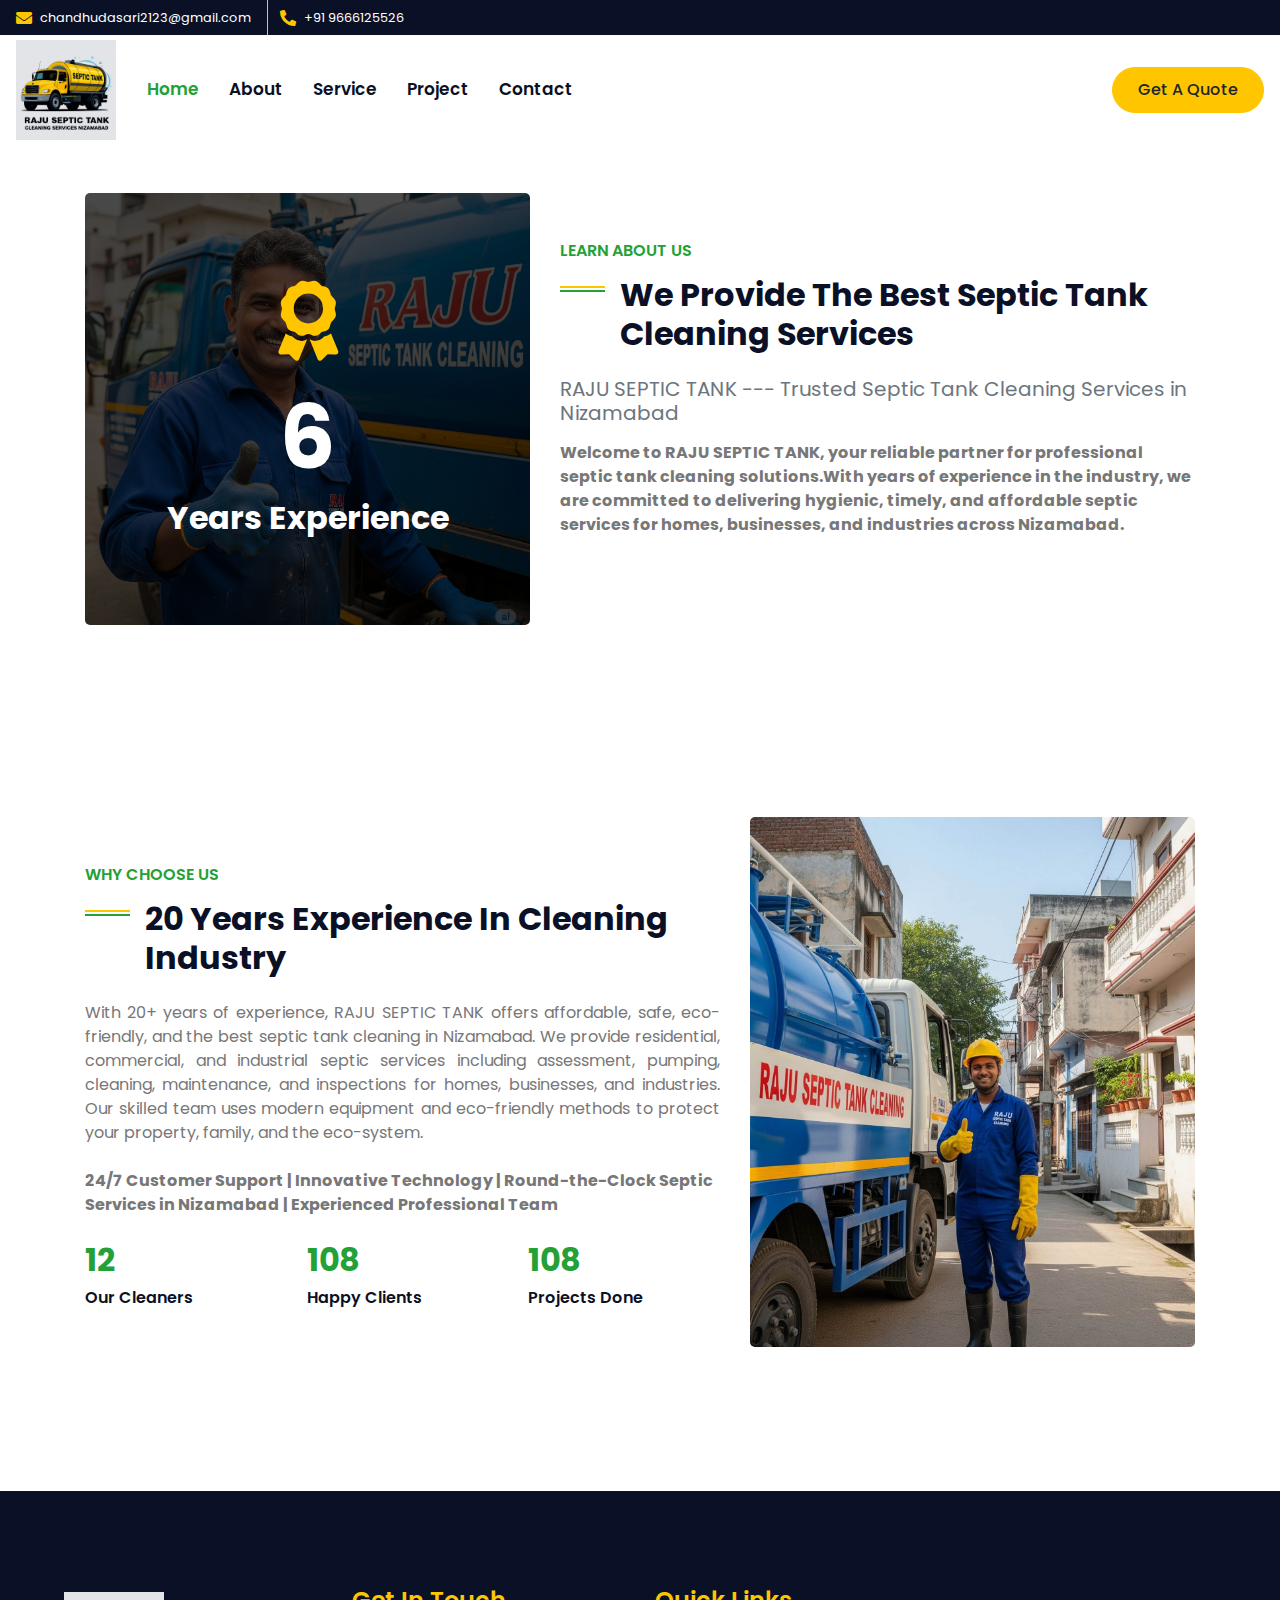
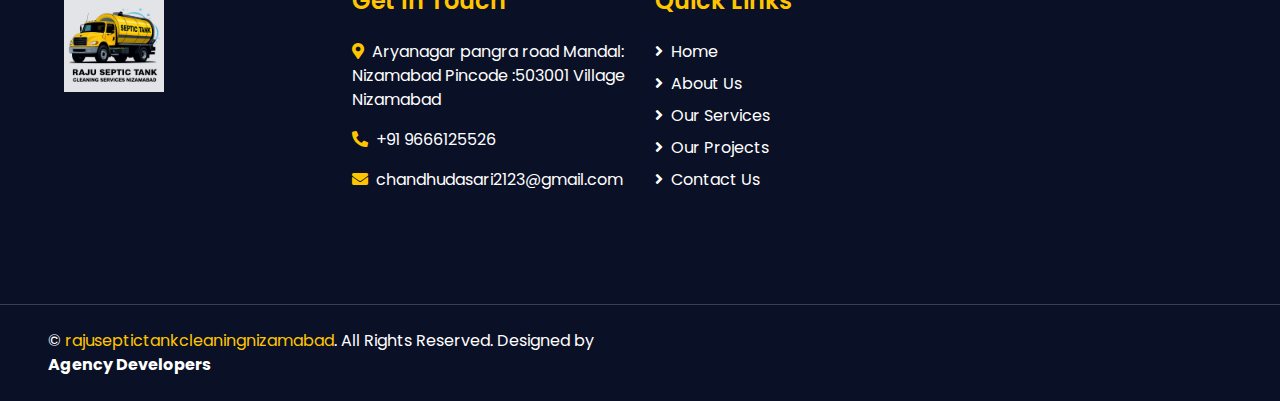
<file: about.html>
<!DOCTYPE html>
<html lang="en">

<head>
    <!-- Google tag (gtag.js) -->
<script async src="https://www.googletagmanager.com/gtag/js?id=AW-17416607080"></script>
<script>
  window.dataLayer = window.dataLayer || [];
  function gtag(){dataLayer.push(arguments);}
  gtag('js', new Date());

  gtag('config', 'AW-17416607080');
</script>
    <meta charset="utf-8">
<title>Raju Septic Tank Cleaning Services | Nizamabad</title>
<meta name="viewport" content="width=device-width, initial-scale=1.0">
<meta name="description" content="Raju Septic Tank Cleaning Services in Nizamabad. Professional, reliable, and affordable tank cleaning solutions for homes, apartments, and businesses. Call now!">
<meta name="keywords" content="Septic Tank Cleaning Nizamabad, Raju Septic Tank Cleaning, Sewage Cleaning Nizamabad, Drainage Cleaning Services, Tank Cleaning Near Me">


    <!-- Favicon -->
    <link href="img/favicon.ico" rel="icon">

    <!-- Google Web Fonts -->
    <link rel="preconnect" href="https://fonts.gstatic.com">
    <link href="https://fonts.googleapis.com/css2?family=Poppins:wght@400;500;600;700;800&display=swap" rel="stylesheet">

    <!-- Font Awesome -->
    <link href="https://cdnjs.cloudflare.com/ajax/libs/font-awesome/5.10.0/css/all.min.css" rel="stylesheet">

    <!-- Libraries Stylesheet -->
    <link href="lib/owlcarousel/assets/owl.carousel.min.css" rel="stylesheet">
    <link href="lib/lightbox/css/lightbox.min.css" rel="stylesheet">

    <!-- Customized Bootstrap Stylesheet -->
    <link href="css/style.css" rel="stylesheet">
</head>

<body>
    <!-- Header Start -->
    <div class="container-fluid px-0">
        <!-- Top Bar (Email & Phone) -->
        <div class="row bg-dark d-none d-lg-flex">
            <div class="col-lg-7 text-left text-white">
                <div class="h-100 d-inline-flex align-items-center border-right border-primary py-2 px-3">
                    <i class="fa fa-envelope text-primary mr-2"></i>
                    <small>chandhudasari2123@gmail.com</small>
                </div>
                <div class="h-100 d-inline-flex align-items-center py-2 px-2">
                    <i class="fa fa-phone-alt text-primary mr-2"></i>
                    <small>+91 9666125526</small>
                </div>
            </div>
            <div class="col-lg-5 text-right">
                <!-- <div class="d-inline-flex align-items-center pr-2">
                    <a class="text-primary p-2" href=""><i class="fab fa-facebook-f"></i></a>
                    <a class="text-primary p-2" href=""><i class="fab fa-twitter"></i></a>
                    <a class="text-primary p-2" href=""><i class="fab fa-linkedin-in"></i></a>
                    <a class="text-primary p-2" href=""><i class="fab fa-instagram"></i></a>
                    <a class="text-primary p-2" href=""><i class="fab fa-youtube"></i></a>
                </div> -->
            </div>
        </div>

        <!-- Navigation Bar -->
        <nav class="navbar navbar-expand-lg bg-white navbar-light p-0">
            <!-- ✅ Logo on the left -->
            <a href="index.html" class="navbar-brand d-flex align-items-center pl-3">
                <img src="img/logo11.jpg" alt="Raju Septic Tank Cleaning Services Nizamabad Logo" style="height: 100px;">
            </a>

            <!-- Hamburger icon for mobile -->
            <button type="button" class="navbar-toggler" data-toggle="collapse" data-target="#navbarCollapse">
                <span class="navbar-toggler-icon"></span>
            </button>

            <!-- Menu Items -->
            <div class="collapse navbar-collapse justify-content-between" id="navbarCollapse">
                <div class="navbar-nav mr-auto py-0">
                    <a href="index.html" class="nav-item nav-link active">Home</a>
                    <a href="about.html" class="nav-item nav-link">About</a>
                    <a href="service.html" class="nav-item nav-link">Service</a>
                    <a href="project.html" class="nav-item nav-link">Project</a>
                    <div class="nav-item dropdown">
                        <!-- <a href="#" class="nav-link dropdown-toggle" data-toggle="dropdown">Pages</a>
                        <div class="dropdown-menu rounded-0 m-0">
                            <a href="blog.html" class="dropdown-item">Latest Blog</a>
                            <a href="single.html" class="dropdown-item">Blog Detail</a>
                        </div> -->
                    </div>
                    <a href="contact.html" class="nav-item nav-link">Contact</a>
                </div>
                <!-- Get A Quote Button -->
                <a href="contact.html" class="btn btn-primary mr-3 d-none d-lg-block">Get A Quote</a>
            </div>
        </nav>
    </div>
    <!-- Header End -->
</body>



    <!-- Page Header Start -->
    <!-- <div class="container-fluid bg-primary py-5 mb-5">
        <div class="container py-5">
            <div class="row align-items-center py-4">
                <div class="col-md-6 text-center text-md-left">
                    <h2 class="display-4 mb-4 mb-md-0 text-secondary text-uppercase">About</h2>
                </div>
                <div class="col-md-6 text-center text-md-right">
                    <div class="d-inline-flex align-items-center">
                        <a class="btn btn-sm btn-outline-light" href="">Home</a>
                        <i class="fas fa-angle-double-right text-light mx-2"></i>
                        <a class="btn btn-sm btn-outline-light disabled" href="">About</a>
                    </div>
                </div>
            </div>
        </div>
    </div> -->
    <!-- Page Header End -->


     <!-- About Start -->
    <div class="container-fluid py-5 mb-5">
        <div class="container">
            <div class="row">
                <div class="col-lg-5">
                    <div class="d-flex flex-column align-items-center justify-content-center bg-about rounded h-100 py-5 px-3">
                        <i class="fa fa-5x fa-award text-primary mb-4"></i>
                        <h2 class="display-2 text-white mb-2" data-toggle="counter-up">20</h2>
                        <h2 class="text-white m-0">Years Experience</h2>
                    </div>
                </div>
                <div class="col-lg-7 pt-5 pb-lg-5">
                    <h6 class="text-secondary font-weight-semi-bold text-uppercase mb-3">Learn About Us</h6>
                    <h2 class="mb-4 section-title">We Provide The Best Septic Tank Cleaning Services</h2>
                    <h5 class="text-muted font-weight-normal mb-3">RAJU SEPTIC TANK --- Trusted Septic Tank Cleaning Services in Nizamabad</h5>
                    <p><b>Welcome to RAJU SEPTIC TANK, your reliable partner for professional septic tank cleaning solutions.With years of experience in the industry, we are committed to delivering hygienic, timely, and affordable septic services for homes, businesses, and industries across Nizamabad.</b></p>
                    <div class="d-flex align-items-center pt-4">
                        <!-- <a href="about.html" class="btn btn-primary mr-5">Learn More</a> -->
                        <!-- <button type="button" class="btn-play" data-toggle="modal"
                            data-src="https://www.youtube.com/embed/DWRcNpR6Kdc" data-target="#videoModal">
                            <span></span>
                        </button> -->
                        <!-- <h5 class="font-weight-normal text-white m-0 ml-4 d-none d-sm-block">Play Video</h5> -->
                    </div>
                </div>
            </div>
        </div>
    </div>
    <!-- About End -->


    <!-- Video Modal Start -->
    <!-- <div class="modal fade" id="videoModal" tabindex="-1" role="dialog" aria-labelledby="exampleModalLabel" aria-hidden="true">
        <div class="modal-dialog" role="document">
            <div class="modal-content">
                <div class="modal-body">
                    <button type="button" class="close" data-dismiss="modal" aria-label="Close">
                        <span aria-hidden="true">&times;</span>
                    </button>        
                    16:9 aspect ratio -->
                    <!-- <div class="embed-responsive embed-responsive-16by9">
                        <iframe class="embed-responsive-item" src="" id="video"  allowscriptaccess="always" allow="autoplay"></iframe>
                    </div>
                </div>
            </div>
        </div>
    </div> -->
    <!-- Video Modal End -->


     <!-- Features Start -->
    <div class="container-fluid py-5">
        <div class="container py-5">
            <div class="row">
                <div class="col-lg-7 pt-lg-5 pb-3">
                    <h6 class="text-secondary font-weight-semi-bold text-uppercase mb-3">Why Choose Us</h6>
                    <h2 class="mb-4 section-title">20 Years Experience In Cleaning Industry</h2>
                    <p class="mb-4 text-justify"> With 20+ years of experience, RAJU SEPTIC TANK offers affordable, safe, eco-friendly, and the best septic tank cleaning in Nizamabad. We provide residential, commercial, and industrial septic services including assessment, pumping, cleaning, maintenance, and inspections for homes, businesses, and industries. Our skilled team uses modern equipment and eco-friendly methods to protect your property, family, and the eco-system.
</p>





<p class="mb-4"><b>24/7 Customer Support | Innovative Technology | Round-the-Clock Septic Services in Nizamabad | Experienced Professional Team</b>
</p>
                    <div class="row">
                        <div class="col-sm-4">
                            <h2 class="text-secondary mb-2" data-toggle="counter-up">12</h2>
                            <h6 class="font-weight-semi-bold mb-sm-4">Our Cleaners</h6>
                        </div>
                        <div class="col-sm-4">
                            <h2 class="text-secondary mb-2" data-toggle="counter-up">108</h2>
                            <h6 class="font-weight-semi-bold mb-sm-4">Happy Clients</h6>
                        </div>
                        <div class="col-sm-4">
                            <h2 class="text-secondary mb-2" data-toggle="counter-up">108</h2>
                            <h6 class="font-weight-semi-bold mb-sm-4">Projects Done</h6>
                        </div>
                    </div>
                </div>
                <div class="col-lg-5" style="min-height: 400px;">
                    <div class="position-relative h-100 rounded overflow-hidden">
                        <img class="position-absolute w-100 h-100" src="img/ychus2.jpg" alt="septic tank Nizamabad" style="object-fit: cover;">
                    </div>
                </div>
            </div>
        </div>
    </div>
    <!-- Features End -->


    <!-- Team Start -->
    <!-- <div class="container-fluid pt-5">
        <div class="container py-5">
            <div class="row align-items-end mb-4">
                <div class="col-lg-6">
                    <h6 class="text-secondary font-weight-semi-bold text-uppercase mb-3">Meet Our Team</h6>
                    <h2 class="section-title mb-3">Meet Our Highly Experienced Cleaners</h2>
                </div>
                <div class="col-lg-6">
                    <h4 class="font-weight-normal text-muted mb-3">Eirmod kasd duo eos et magna, diam dolore stet sea clita sit ea erat lorem. Ipsum eos ipsum magna lorem stet</h4>
                </div>
            </div>
            <div class="row">
                <div class="col-12">
                    <div class="owl-carousel team-carousel position-relative">
                        <div class="team d-flex flex-column text-center rounded overflow-hidden">
                            <div class="position-relative">
                                <div class="team-img">
                                    <img class="img-fluid w-100" src="img/team-1.jpg" alt="">
                                </div>
                                <div class="team-social d-flex flex-column align-items-center justify-content-center bg-primary">
                                    <a class="btn btn-secondary btn-social mb-2" href="#"><i class="fab fa-twitter"></i></a>
                                    <a class="btn btn-secondary btn-social mb-2" href="#"><i class="fab fa-facebook-f"></i></a>
                                    <a class="btn btn-secondary btn-social" href="#"><i class="fab fa-linkedin-in"></i></a>
                                </div>
                            </div>
                            <div class="d-flex flex-column bg-primary text-center py-4">
                                <h5 class="font-weight-bold">Full Name</h5>
                                <p class="text-white m-0">Designation</p>
                            </div>
                        </div>
                        <div class="team d-flex flex-column text-center rounded overflow-hidden">
                            <div class="position-relative">
                                <div class="team-img">
                                    <img class="img-fluid w-100" src="img/team-2.jpg" alt="">
                                </div>
                                <div class="team-social d-flex flex-column align-items-center justify-content-center bg-primary">
                                    <a class="btn btn-secondary btn-social mb-2" href="#"><i class="fab fa-twitter"></i></a>
                                    <a class="btn btn-secondary btn-social mb-2" href="#"><i class="fab fa-facebook-f"></i></a>
                                    <a class="btn btn-secondary btn-social" href="#"><i class="fab fa-linkedin-in"></i></a>
                                </div>
                            </div>
                            <div class="d-flex flex-column bg-primary text-center py-4">
                                <h5 class="font-weight-bold">Full Name</h5>
                                <p class="text-white m-0">Designation</p>
                            </div>
                        </div>
                        <div class="team d-flex flex-column text-center rounded overflow-hidden">
                            <div class="position-relative">
                                <div class="team-img">
                                    <img class="img-fluid w-100" src="img/team-3.jpg" alt="">
                                </div>
                                <div class="team-social d-flex flex-column align-items-center justify-content-center bg-primary">
                                    <a class="btn btn-secondary btn-social mb-2" href="#"><i class="fab fa-twitter"></i></a>
                                    <a class="btn btn-secondary btn-social mb-2" href="#"><i class="fab fa-facebook-f"></i></a>
                                    <a class="btn btn-secondary btn-social" href="#"><i class="fab fa-linkedin-in"></i></a>
                                </div>
                            </div>
                            <div class="d-flex flex-column bg-primary text-center py-4">
                                <h5 class="font-weight-bold">Full Name</h5>
                                <p class="text-white m-0">Designation</p>
                            </div>
                        </div>
                        <div class="team d-flex flex-column text-center rounded overflow-hidden">
                            <div class="position-relative">
                                <div class="team-img">
                                    <img class="img-fluid w-100" src="img/team-4.jpg" alt="">
                                </div>
                                <div class="team-social d-flex flex-column align-items-center justify-content-center bg-primary">
                                    <a class="btn btn-secondary btn-social mb-2" href="#"><i class="fab fa-twitter"></i></a>
                                    <a class="btn btn-secondary btn-social mb-2" href="#"><i class="fab fa-facebook-f"></i></a>
                                    <a class="btn btn-secondary btn-social" href="#"><i class="fab fa-linkedin-in"></i></a>
                                </div>
                            </div>
                            <div class="d-flex flex-column bg-primary text-center py-4">
                                <h5 class="font-weight-bold">Full Name</h5>
                                <p class="text-white m-0">Designation</p>
                            </div>
                        </div>
                    </div>
                </div>
            </div>
        </div>
    </div> -->
    <!-- Team End -->


    <!-- Footer Start -->
    <div class="container-fluid bg-dark text-white mt-5 py-5 px-sm-3 px-md-5">
        <div class="row pt-5">
            <div class="col-lg-3 col-md-6 mb-5">
                 <a href="index.html" class="navbar-brand d-flex align-items-center pl-3">
                <img src="img/logo11.jpg" alt="Logo" style="height: 100px;">
            </a>
                <!-- <p>Volup amet magna clita tempor. Tempor sea eos vero ipsum. Lorem lorem sit sed elitr sed kasd et</p> -->
                <!-- <h5 class="font-weight-semi-bold text-white mb-2">Opening Hours:</h5> -->
                <!-- <p class="mb-1">Mon – Sat, 8AM – 5PM</p>
                <p class="mb-0">Sunday: Closed</p> -->
            </div>
            <div class="col-lg-3 col-md-6 mb-5">
                <h4 class="font-weight-semi-bold text-primary mb-4">Get In Touch</h4>
                <p><i class="fa fa-map-marker-alt text-primary mr-2"></i>Aryanagar pangra road 
Mandal: Nizamabad 
Pincode :503001
Village Nizamabad</p>
                <p><i class="fa fa-phone-alt text-primary mr-2"></i>+91 9666125526</p>
                <p><i class="fa fa-envelope text-primary mr-2"></i>chandhudasari2123@gmail.com</p>
                <!-- <div class="d-flex justify-content-start mt-4">
                    <a class="btn btn-light btn-social mr-2" href="#"><i class="fab fa-twitter"></i></a>
                    <a class="btn btn-light btn-social mr-2" href="#"><i class="fab fa-facebook-f"></i></a>
                    <a class="btn btn-light btn-social mr-2" href="#"><i class="fab fa-linkedin-in"></i></a>
                    <a class="btn btn-light btn-social" href="#"><i class="fab fa-instagram"></i></a>
                </div> -->
            </div>
            <div class="col-lg-3 col-md-6 mb-5">
                <h4 class="font-weight-semi-bold text-primary mb-4">Quick Links</h4>
                <div class="d-flex flex-column justify-content-start">
                    <a class="text-white mb-2" href="index.html"><i class="fa fa-angle-right mr-2"></i>Home</a>
                    <a class="text-white mb-2" href="about.html"><i class="fa fa-angle-right mr-2"></i>About Us</a>
                    <a class="text-white mb-2" href="service.html"><i class="fa fa-angle-right mr-2"></i>Our Services</a>
                    <a class="text-white mb-2" href="project.html"><i class="fa fa-angle-right mr-2"></i>Our Projects</a>
                    <a class="text-white" href="contact.html"><i class="fa fa-angle-right mr-2"></i>Contact Us</a>
                </div>
            </div>
            <div class="col-lg-3 col-md-6 mb-5">
                <!-- <h4 class="font-weight-semi-bold text-primary mb-4">Newsletter</h4>
                <p>Rebum labore lorem dolores kasd est, et ipsum amet et at kasd, ipsum sea tempor magna tempor. Accu kasd sed ea duo ipsum.</p>
                <div class="w-100">
                    <div class="input-group">
                        <input type="text" class="form-control border-0" style="padding: 25px;" placeholder="Your Email">
                        <div class="input-group-append">
                            <button class="btn btn-primary px-4">Sign Up</button>
                        </div> -->
                    </div>
                </div>
            </div>
        </div>
    </div>
    <div class="container-fluid bg-dark text-white border-top py-4 px-sm-3 px-md-5" style="border-color: #3E3E4E !important;">
        <div class="row">
            <div class="col-lg-6 text-center text-md-left mb-3 mb-md-0">
                <p class="m-0 text-white">&copy; <a href="#">rajuseptictankcleaningnizamabad</a>. All Rights Reserved. Designed by <b>Agency Developers</b>
                </p>
            </div>
            <!-- <div class="col-lg-6 text-center text-md-right">
                <ul class="nav d-inline-flex">
                    <li class="nav-item">
                        <a class="nav-link text-white py-0" href="#">Privacy</a>
                    </li>
                    <li class="nav-item">
                        <a class="nav-link text-white py-0" href="#">Terms</a>
                    </li>
                    <li class="nav-item">
                        <a class="nav-link text-white py-0" href="#">FAQs</a>
                    </li>
                    <li class="nav-item">
                        <a class="nav-link text-white py-0" href="#">Help</a>
                    </li>
                </ul>
            </div> -->
        </div>
    </div>
    <!-- Footer End -->


    <!-- Back to Top -->
    <a href="#" class="btn btn-primary px-3 back-to-top"><i class="fa fa-angle-double-up"></i></a>


    <!-- JavaScript Libraries -->
    <script src="https://code.jquery.com/jquery-3.4.1.min.js"></script>
    <script src="https://stackpath.bootstrapcdn.com/bootstrap/4.4.1/js/bootstrap.bundle.min.js"></script>
    <script src="lib/easing/easing.min.js"></script>
    <script src="lib/waypoints/waypoints.min.js"></script>
    <script src="lib/counterup/counterup.min.js"></script>
    <script src="lib/owlcarousel/owl.carousel.min.js"></script>
    <script src="lib/isotope/isotope.pkgd.min.js"></script>
    <script src="lib/lightbox/js/lightbox.min.js"></script>

    <!-- Contact Javascript File -->
    <script src="mail/jqBootstrapValidation.min.js"></script>
    <script src="mail/contact.js"></script>

    <!-- Template Javascript -->
    <script src="js/main.js"></script>
</body>

</html>
</file>
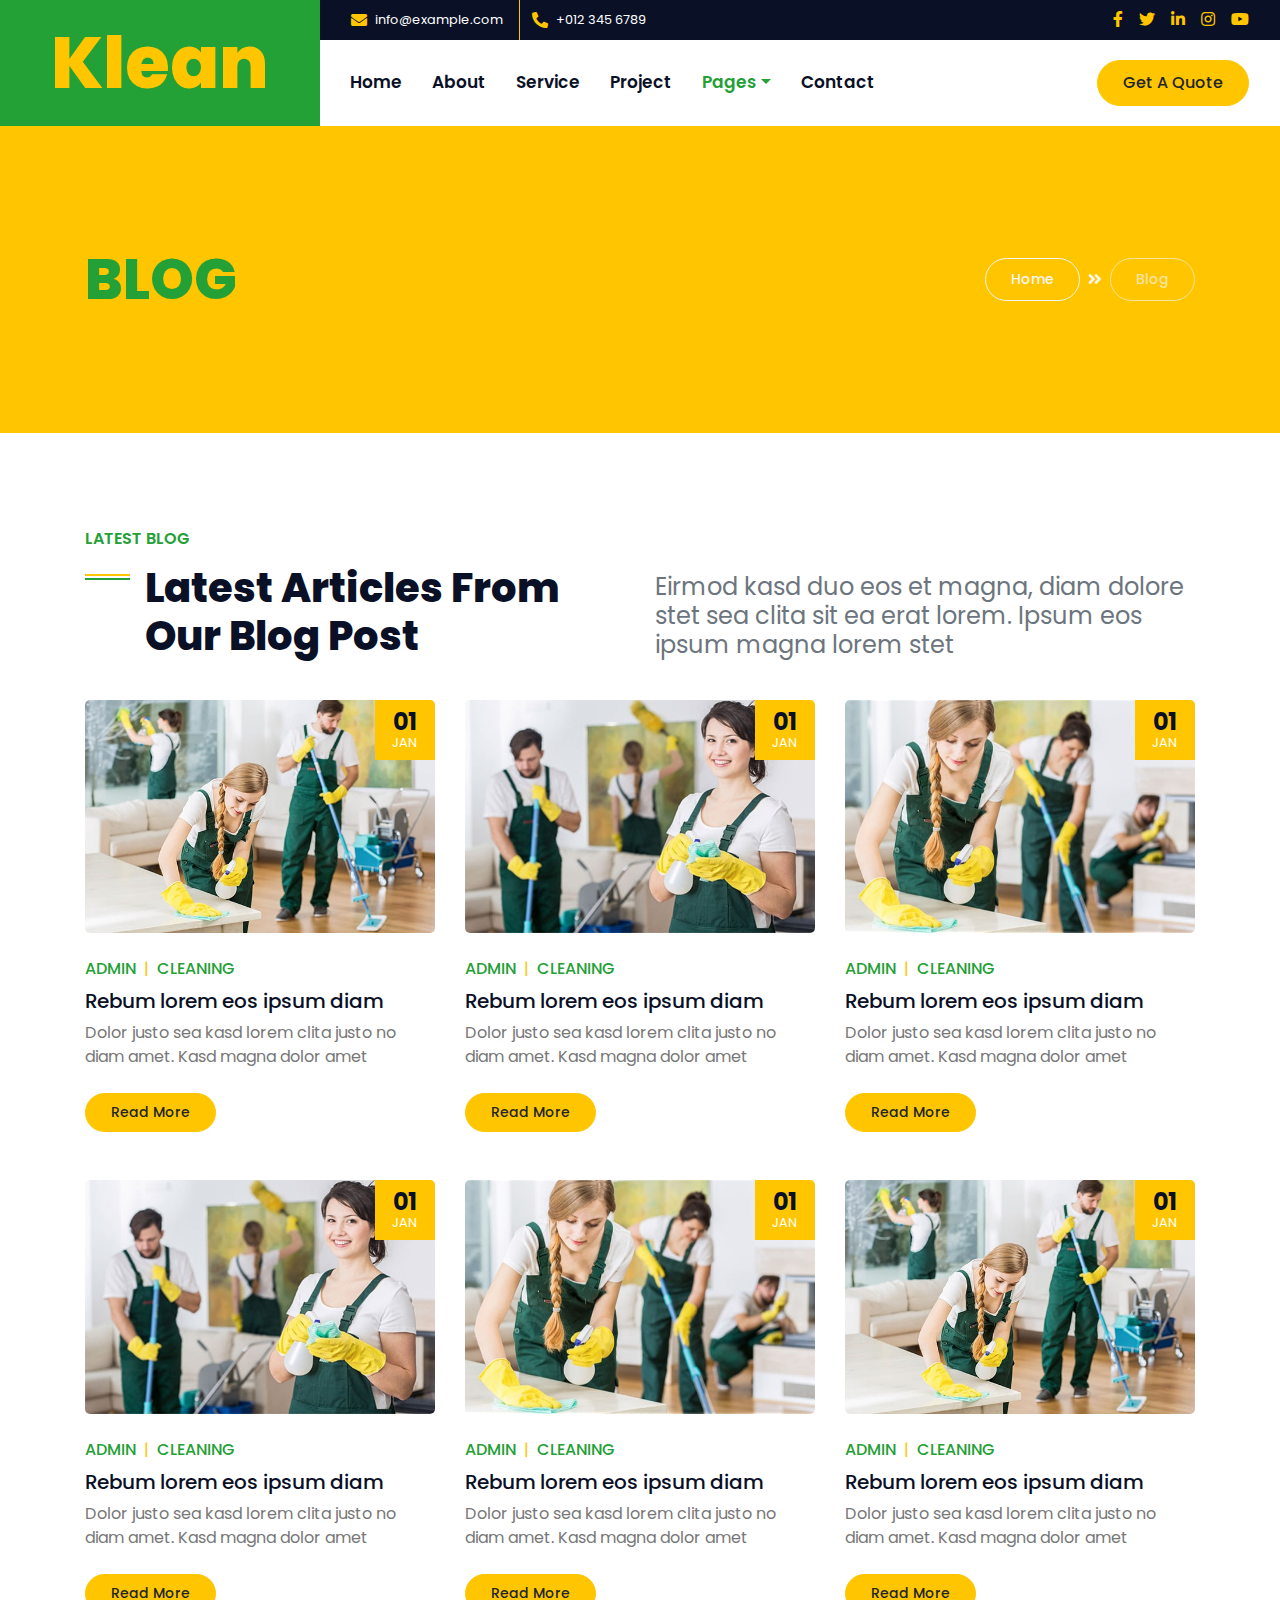
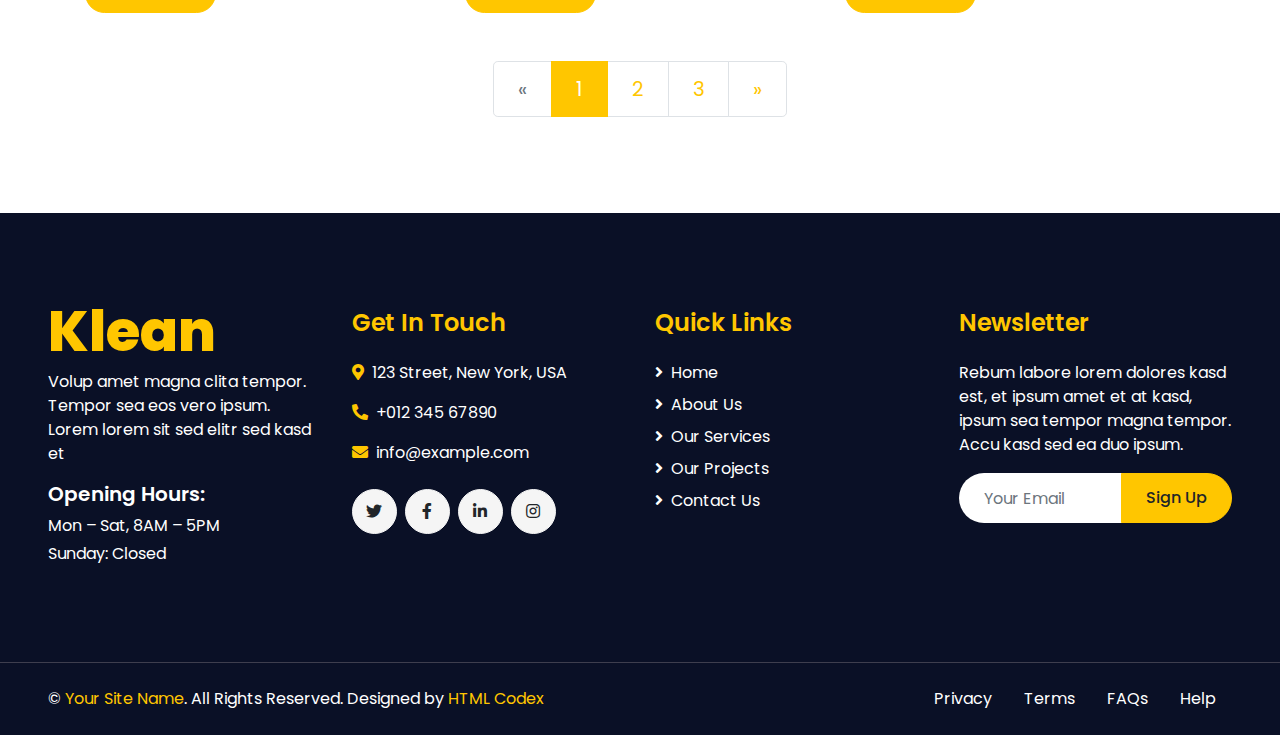
<file: blog.html>
<!DOCTYPE html>
<html lang="en">

<head>
    <meta charset="utf-8">
    <title>Klean - Cleaning Services Website Template</title>
    <meta content="width=device-width, initial-scale=1.0" name="viewport">
    <meta content="Free HTML Templates" name="keywords">
    <meta content="Free HTML Templates" name="description">

    <!-- Favicon -->
    <link href="img/favicon.ico" rel="icon">

    <!-- Google Web Fonts -->
    <link rel="preconnect" href="https://fonts.gstatic.com">
    <link href="https://fonts.googleapis.com/css2?family=Poppins:wght@400;500;600;700;800&display=swap" rel="stylesheet">

    <!-- Font Awesome -->
    <link href="https://cdnjs.cloudflare.com/ajax/libs/font-awesome/5.10.0/css/all.min.css" rel="stylesheet">

    <!-- Libraries Stylesheet -->
    <link href="lib/owlcarousel/assets/owl.carousel.min.css" rel="stylesheet">
    <link href="lib/lightbox/css/lightbox.min.css" rel="stylesheet">

    <!-- Customized Bootstrap Stylesheet -->
    <link href="css/style.css" rel="stylesheet">
</head>

<body>
    <!-- Header Start -->
    <div class="container-fluid">
        <div class="row">
            <div class="col-lg-3 bg-secondary d-none d-lg-block">
                <a href="" class="navbar-brand w-100 h-100 m-0 p-0 d-flex align-items-center justify-content-center">
                    <h1 class="m-0 display-3 text-primary">Klean</h1>
                </a>
            </div>
            <div class="col-lg-9">
                <div class="row bg-dark d-none d-lg-flex">
                    <div class="col-lg-7 text-left text-white">
                        <div class="h-100 d-inline-flex align-items-center border-right border-primary py-2 px-3">
                            <i class="fa fa-envelope text-primary mr-2"></i>
                            <small>info@example.com</small>
                        </div>
                        <div class="h-100 d-inline-flex align-items-center py-2 px-2">
                            <i class="fa fa-phone-alt text-primary mr-2"></i>
                            <small>+012 345 6789</small>
                        </div>
                    </div>
                    <div class="col-lg-5 text-right">
                        <div class="d-inline-flex align-items-center pr-2">
                            <a class="text-primary p-2" href="">
                                <i class="fab fa-facebook-f"></i>
                            </a>
                            <a class="text-primary p-2" href="">
                                <i class="fab fa-twitter"></i>
                            </a>
                            <a class="text-primary p-2" href="">
                                <i class="fab fa-linkedin-in"></i>
                            </a>
                            <a class="text-primary p-2" href="">
                                <i class="fab fa-instagram"></i>
                            </a>
                            <a class="text-primary p-2" href="">
                                <i class="fab fa-youtube"></i>
                            </a>
                        </div>
                    </div>
                </div>
                <nav class="navbar navbar-expand-lg bg-white navbar-light p-0">
                    <a href="" class="navbar-brand d-block d-lg-none">
                        <h1 class="m-0 display-4 text-primary">Klean</h1>
                    </a>
                    <button type="button" class="navbar-toggler" data-toggle="collapse" data-target="#navbarCollapse">
                        <span class="navbar-toggler-icon"></span>
                    </button>
                    <div class="collapse navbar-collapse justify-content-between" id="navbarCollapse">
                        <div class="navbar-nav mr-auto py-0">
                            <a href="index.html" class="nav-item nav-link">Home</a>
                            <a href="about.html" class="nav-item nav-link">About</a>
                            <a href="service.html" class="nav-item nav-link">Service</a>
                            <a href="project.html" class="nav-item nav-link">Project</a>
                            <div class="nav-item dropdown">
                                <a href="#" class="nav-link dropdown-toggle active" data-toggle="dropdown">Pages</a>
                                <div class="dropdown-menu rounded-0 m-0">
                                    <a href="blog.html" class="dropdown-item active">Latest Blog</a>
                                    <a href="single.html" class="dropdown-item">Blog Detail</a>
                                </div>
                            </div>
                            <a href="contact.html" class="nav-item nav-link">Contact</a>
                        </div>
                        <a href="" class="btn btn-primary mr-3 d-none d-lg-block">Get A Quote</a>
                    </div>
                </nav>
            </div>
        </div>
    </div>
    <!-- Header End -->


    <!-- Page Header Start -->
    <div class="container-fluid bg-primary py-5 mb-5">
        <div class="container py-5">
            <div class="row align-items-center py-4">
                <div class="col-md-6 text-center text-md-left">
                    <h1 class="display-4 mb-4 mb-md-0 text-secondary text-uppercase">Blog</h1>
                </div>
                <div class="col-md-6 text-center text-md-right">
                    <div class="d-inline-flex align-items-center">
                        <a class="btn btn-sm btn-outline-light" href="">Home</a>
                        <i class="fas fa-angle-double-right text-light mx-2"></i>
                        <a class="btn btn-sm btn-outline-light disabled" href="">Blog</a>
                    </div>
                </div>
            </div>
        </div>
    </div>
    <!-- Page Header End -->


    <!-- Blog Start -->
    <div class="container-fluid py-5">
        <div class="container">
            <div class="row align-items-end mb-4">
                <div class="col-lg-6">
                    <h6 class="text-secondary font-weight-semi-bold text-uppercase mb-3">Latest Blog</h6>
                    <h1 class="section-title mb-3">Latest Articles From Our Blog Post</h1>
                </div>
                <div class="col-lg-6">
                    <h4 class="font-weight-normal text-muted mb-3">Eirmod kasd duo eos et magna, diam dolore stet sea clita sit ea erat lorem. Ipsum eos ipsum magna lorem stet</h4>
                </div>
            </div>
            <div class="row">
                <div class="col-lg-4 col-md-6 mb-5">
                    <div class="position-relative mb-4">
                        <img class="img-fluid rounded w-100" src="img/blog-1.jpg" alt="">
                        <div class="blog-date">
                            <h4 class="font-weight-bold mb-n1">01</h4>
                            <small class="text-white text-uppercase">Jan</small>
                        </div>
                    </div>
                    <div class="d-flex mb-2">
                        <a class="text-secondary text-uppercase font-weight-medium" href="">Admin</a>
                        <span class="text-primary px-2">|</span>
                        <a class="text-secondary text-uppercase font-weight-medium" href="">Cleaning</a>
                    </div>
                    <h5 class="font-weight-medium mb-2">Rebum lorem eos ipsum diam</h5>
                    <p class="mb-4">Dolor justo sea kasd lorem clita justo no diam amet. Kasd magna dolor amet</p>
                    <a class="btn btn-sm btn-primary py-2" href="">Read More</a>
                </div>
                <div class="col-lg-4 col-md-6 mb-5">
                    <div class="position-relative mb-4">
                        <img class="img-fluid rounded w-100" src="img/blog-2.jpg" alt="">
                        <div class="blog-date">
                            <h4 class="font-weight-bold mb-n1">01</h4>
                            <small class="text-white text-uppercase">Jan</small>
                        </div>
                    </div>
                    <div class="d-flex mb-2">
                        <a class="text-secondary text-uppercase font-weight-medium" href="">Admin</a>
                        <span class="text-primary px-2">|</span>
                        <a class="text-secondary text-uppercase font-weight-medium" href="">Cleaning</a>
                    </div>
                    <h5 class="font-weight-medium mb-2">Rebum lorem eos ipsum diam</h5>
                    <p class="mb-4">Dolor justo sea kasd lorem clita justo no diam amet. Kasd magna dolor amet</p>
                    <a class="btn btn-sm btn-primary py-2" href="">Read More</a>
                </div>
                <div class="col-lg-4 col-md-6 mb-5">
                    <div class="position-relative mb-4">
                        <img class="img-fluid rounded w-100" src="img/blog-3.jpg" alt="">
                        <div class="blog-date">
                            <h4 class="font-weight-bold mb-n1">01</h4>
                            <small class="text-white text-uppercase">Jan</small>
                        </div>
                    </div>
                    <div class="d-flex mb-2">
                        <a class="text-secondary text-uppercase font-weight-medium" href="">Admin</a>
                        <span class="text-primary px-2">|</span>
                        <a class="text-secondary text-uppercase font-weight-medium" href="">Cleaning</a>
                    </div>
                    <h5 class="font-weight-medium mb-2">Rebum lorem eos ipsum diam</h5>
                    <p class="mb-4">Dolor justo sea kasd lorem clita justo no diam amet. Kasd magna dolor amet</p>
                    <a class="btn btn-sm btn-primary py-2" href="">Read More</a>
                </div>
                <div class="col-lg-4 col-md-6 mb-5">
                    <div class="position-relative mb-4">
                        <img class="img-fluid rounded w-100" src="img/blog-2.jpg" alt="">
                        <div class="blog-date">
                            <h4 class="font-weight-bold mb-n1">01</h4>
                            <small class="text-white text-uppercase">Jan</small>
                        </div>
                    </div>
                    <div class="d-flex mb-2">
                        <a class="text-secondary text-uppercase font-weight-medium" href="">Admin</a>
                        <span class="text-primary px-2">|</span>
                        <a class="text-secondary text-uppercase font-weight-medium" href="">Cleaning</a>
                    </div>
                    <h5 class="font-weight-medium mb-2">Rebum lorem eos ipsum diam</h5>
                    <p class="mb-4">Dolor justo sea kasd lorem clita justo no diam amet. Kasd magna dolor amet</p>
                    <a class="btn btn-sm btn-primary py-2" href="">Read More</a>
                </div>
                <div class="col-lg-4 col-md-6 mb-5">
                    <div class="position-relative mb-4">
                        <img class="img-fluid rounded w-100" src="img/blog-3.jpg" alt="">
                        <div class="blog-date">
                            <h4 class="font-weight-bold mb-n1">01</h4>
                            <small class="text-white text-uppercase">Jan</small>
                        </div>
                    </div>
                    <div class="d-flex mb-2">
                        <a class="text-secondary text-uppercase font-weight-medium" href="">Admin</a>
                        <span class="text-primary px-2">|</span>
                        <a class="text-secondary text-uppercase font-weight-medium" href="">Cleaning</a>
                    </div>
                    <h5 class="font-weight-medium mb-2">Rebum lorem eos ipsum diam</h5>
                    <p class="mb-4">Dolor justo sea kasd lorem clita justo no diam amet. Kasd magna dolor amet</p>
                    <a class="btn btn-sm btn-primary py-2" href="">Read More</a>
                </div>
                <div class="col-lg-4 col-md-6 mb-5">
                    <div class="position-relative mb-4">
                        <img class="img-fluid rounded w-100" src="img/blog-1.jpg" alt="">
                        <div class="blog-date">
                            <h4 class="font-weight-bold mb-n1">01</h4>
                            <small class="text-white text-uppercase">Jan</small>
                        </div>
                    </div>
                    <div class="d-flex mb-2">
                        <a class="text-secondary text-uppercase font-weight-medium" href="">Admin</a>
                        <span class="text-primary px-2">|</span>
                        <a class="text-secondary text-uppercase font-weight-medium" href="">Cleaning</a>
                    </div>
                    <h5 class="font-weight-medium mb-2">Rebum lorem eos ipsum diam</h5>
                    <p class="mb-4">Dolor justo sea kasd lorem clita justo no diam amet. Kasd magna dolor amet</p>
                    <a class="btn btn-sm btn-primary py-2" href="">Read More</a>
                </div>
                <div class="col-12">
                    <nav aria-label="Page navigation">
                      <ul class="pagination pagination-lg justify-content-center mb-0">
                        <li class="page-item disabled">
                          <a class="page-link" href="#" aria-label="Previous">
                            <span aria-hidden="true">&laquo;</span>
                            <span class="sr-only">Previous</span>
                          </a>
                        </li>
                        <li class="page-item active"><a class="page-link" href="#">1</a></li>
                        <li class="page-item"><a class="page-link" href="#">2</a></li>
                        <li class="page-item"><a class="page-link" href="#">3</a></li>
                        <li class="page-item">
                          <a class="page-link" href="#" aria-label="Next">
                            <span aria-hidden="true">&raquo;</span>
                            <span class="sr-only">Next</span>
                          </a>
                        </li>
                      </ul>
                    </nav>
                </div>
            </div>
        </div>
    </div>
    <!-- Blog End -->


    <!-- Footer Start -->
    <div class="container-fluid bg-dark text-white mt-5 py-5 px-sm-3 px-md-5">
        <div class="row pt-5">
            <div class="col-lg-3 col-md-6 mb-5">
                <a href="index.html" class="navbar-brand">
                    <h1 class="m-0 mt-n3 display-4 text-primary">Klean</h1>
                </a>
                <p>Volup amet magna clita tempor. Tempor sea eos vero ipsum. Lorem lorem sit sed elitr sed kasd et</p>
                <h5 class="font-weight-semi-bold text-white mb-2">Opening Hours:</h5>
                <p class="mb-1">Mon – Sat, 8AM – 5PM</p>
                <p class="mb-0">Sunday: Closed</p>
            </div>
            <div class="col-lg-3 col-md-6 mb-5">
                <h4 class="font-weight-semi-bold text-primary mb-4">Get In Touch</h4>
                <p><i class="fa fa-map-marker-alt text-primary mr-2"></i>123 Street, New York, USA</p>
                <p><i class="fa fa-phone-alt text-primary mr-2"></i>+012 345 67890</p>
                <p><i class="fa fa-envelope text-primary mr-2"></i>info@example.com</p>
                <div class="d-flex justify-content-start mt-4">
                    <a class="btn btn-light btn-social mr-2" href="#"><i class="fab fa-twitter"></i></a>
                    <a class="btn btn-light btn-social mr-2" href="#"><i class="fab fa-facebook-f"></i></a>
                    <a class="btn btn-light btn-social mr-2" href="#"><i class="fab fa-linkedin-in"></i></a>
                    <a class="btn btn-light btn-social" href="#"><i class="fab fa-instagram"></i></a>
                </div>
            </div>
            <div class="col-lg-3 col-md-6 mb-5">
                <h4 class="font-weight-semi-bold text-primary mb-4">Quick Links</h4>
                <div class="d-flex flex-column justify-content-start">
                    <a class="text-white mb-2" href="#"><i class="fa fa-angle-right mr-2"></i>Home</a>
                    <a class="text-white mb-2" href="#"><i class="fa fa-angle-right mr-2"></i>About Us</a>
                    <a class="text-white mb-2" href="#"><i class="fa fa-angle-right mr-2"></i>Our Services</a>
                    <a class="text-white mb-2" href="#"><i class="fa fa-angle-right mr-2"></i>Our Projects</a>
                    <a class="text-white" href="#"><i class="fa fa-angle-right mr-2"></i>Contact Us</a>
                </div>
            </div>
            <div class="col-lg-3 col-md-6 mb-5">
                <h4 class="font-weight-semi-bold text-primary mb-4">Newsletter</h4>
                <p>Rebum labore lorem dolores kasd est, et ipsum amet et at kasd, ipsum sea tempor magna tempor. Accu kasd sed ea duo ipsum.</p>
                <div class="w-100">
                    <div class="input-group">
                        <input type="text" class="form-control border-0" style="padding: 25px;" placeholder="Your Email">
                        <div class="input-group-append">
                            <button class="btn btn-primary px-4">Sign Up</button>
                        </div>
                    </div>
                </div>
            </div>
        </div>
    </div>
    <div class="container-fluid bg-dark text-white border-top py-4 px-sm-3 px-md-5" style="border-color: #3E3E4E !important;">
        <div class="row">
            <div class="col-lg-6 text-center text-md-left mb-3 mb-md-0">
                <p class="m-0 text-white">&copy; <a href="#">Your Site Name</a>. All Rights Reserved. Designed by <a href="https://htmlcodex.com">HTML Codex</a>
                </p>
            </div>
            <div class="col-lg-6 text-center text-md-right">
                <ul class="nav d-inline-flex">
                    <li class="nav-item">
                        <a class="nav-link text-white py-0" href="#">Privacy</a>
                    </li>
                    <li class="nav-item">
                        <a class="nav-link text-white py-0" href="#">Terms</a>
                    </li>
                    <li class="nav-item">
                        <a class="nav-link text-white py-0" href="#">FAQs</a>
                    </li>
                    <li class="nav-item">
                        <a class="nav-link text-white py-0" href="#">Help</a>
                    </li>
                </ul>
            </div>
        </div>
    </div>
    <!-- Footer End -->


    <!-- Back to Top -->
    <a href="#" class="btn btn-primary px-3 back-to-top"><i class="fa fa-angle-double-up"></i></a>


    <!-- JavaScript Libraries -->
    <script src="https://code.jquery.com/jquery-3.4.1.min.js"></script>
    <script src="https://stackpath.bootstrapcdn.com/bootstrap/4.4.1/js/bootstrap.bundle.min.js"></script>
    <script src="lib/easing/easing.min.js"></script>
    <script src="lib/waypoints/waypoints.min.js"></script>
    <script src="lib/counterup/counterup.min.js"></script>
    <script src="lib/owlcarousel/owl.carousel.min.js"></script>
    <script src="lib/isotope/isotope.pkgd.min.js"></script>
    <script src="lib/lightbox/js/lightbox.min.js"></script>

    <!-- Contact Javascript File -->
    <script src="mail/jqBootstrapValidation.min.js"></script>
    <script src="mail/contact.js"></script>

    <!-- Template Javascript -->
    <script src="js/main.js"></script>
</body>

</html>
</file>
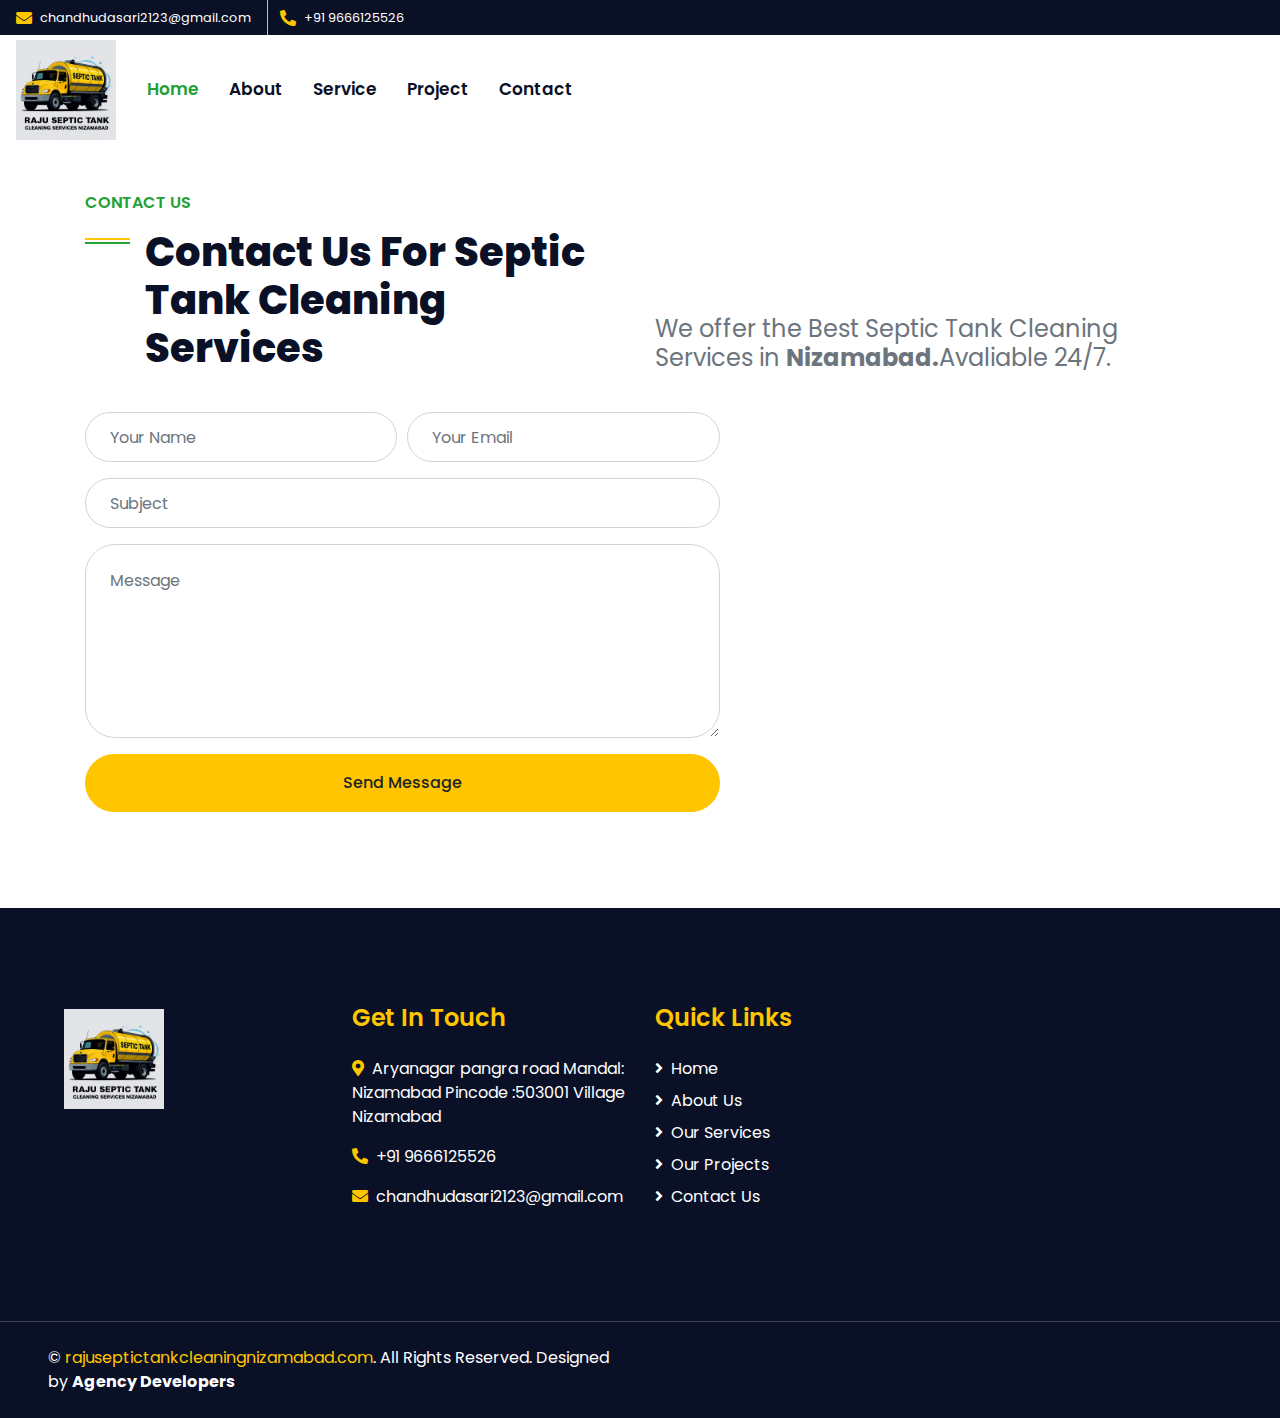
<file: contact.html>
<!DOCTYPE html>
<html lang="en">

<head>
    <!-- Google tag (gtag.js) -->
<script async src="https://www.googletagmanager.com/gtag/js?id=AW-17416607080"></script>
<script>
  window.dataLayer = window.dataLayer || [];
  function gtag(){dataLayer.push(arguments);}
  gtag('js', new Date());

  gtag('config', 'AW-17416607080');
</script>
    <meta charset="utf-8">
    <title>Raju Septic Tank Cleaning Services | Nizamabad</title>
<meta name="viewport" content="width=device-width, initial-scale=1.0">
<meta name="description" content="Raju Septic Tank Cleaning Services in Nizamabad. Professional, reliable, and affordable tank cleaning solutions for homes, apartments, and businesses. Call now!">
<meta name="keywords" content="Septic Tank Cleaning Nizamabad, Raju Septic Tank Cleaning, Sewage Cleaning Nizamabad, Drainage Cleaning Services, Tank Cleaning Near Me">


    <!-- Favicon -->
    <link href="img/favicon.ico" rel="icon">

    <!-- Google Web Fonts -->
    <link rel="preconnect" href="https://fonts.gstatic.com">
    <link href="https://fonts.googleapis.com/css2?family=Poppins:wght@400;500;600;700;800&display=swap" rel="stylesheet">

    <!-- Font Awesome -->
    <link href="https://cdnjs.cloudflare.com/ajax/libs/font-awesome/5.10.0/css/all.min.css" rel="stylesheet">

    <!-- Libraries Stylesheet -->
    <link href="lib/owlcarousel/assets/owl.carousel.min.css" rel="stylesheet">
    <link href="lib/lightbox/css/lightbox.min.css" rel="stylesheet">

    <!-- Customized Bootstrap Stylesheet -->
    <link href="css/style.css" rel="stylesheet">
</head>

<body>
    <!-- Header Start -->
    <div class="container-fluid px-0">
        <!-- Top Bar (Email & Phone) -->
        <div class="row bg-dark d-none d-lg-flex">
            <div class="col-lg-7 text-left text-white">
                <div class="h-100 d-inline-flex align-items-center border-right border-primary py-2 px-3">
                    <i class="fa fa-envelope text-primary mr-2"></i>
                    <small>chandhudasari2123@gmail.com</small>
                </div>
                <div class="h-100 d-inline-flex align-items-center py-2 px-2">
                    <i class="fa fa-phone-alt text-primary mr-2"></i>
                    <small>+91 9666125526</small>
                </div>
            </div>
            <!-- <div class="col-lg-5 text-right">
                <div class="d-inline-flex align-items-center pr-2">
                    <a class="text-primary p-2" href=""><i class="fab fa-facebook-f"></i></a>
                    <a class="text-primary p-2" href=""><i class="fab fa-twitter"></i></a>
                    <a class="text-primary p-2" href=""><i class="fab fa-linkedin-in"></i></a>
                    <a class="text-primary p-2" href=""><i class="fab fa-instagram"></i></a>
                    <a class="text-primary p-2" href=""><i class="fab fa-youtube"></i></a>
                </div> -->
            </div>
        </div>

        <!-- Navigation Bar -->
        <nav class="navbar navbar-expand-lg bg-white navbar-light p-0">
            <!-- ✅ Logo on the left -->
            <a href="index.html" class="navbar-brand d-flex align-items-center pl-3">
                <img src="img/logo11.jpg" alt="Raju Septic Tank Cleaning Services Nizamabad Logo" style="height: 100px;">
            </a>

            <!-- Hamburger icon for mobile -->
            <button type="button" class="navbar-toggler" data-toggle="collapse" data-target="#navbarCollapse">
                <span class="navbar-toggler-icon"></span>
            </button>

            <!-- Menu Items -->
            <div class="collapse navbar-collapse justify-content-between" id="navbarCollapse">
                <div class="navbar-nav mr-auto py-0">
                    <a href="index.html" class="nav-item nav-link active">Home</a>
                    <a href="about.html" class="nav-item nav-link">About</a>
                    <a href="service.html" class="nav-item nav-link">Service</a>
                    <a href="project.html" class="nav-item nav-link">Project</a>
                    <div class="nav-item dropdown">
                        <!-- <a href="#" class="nav-link dropdown-toggle" data-toggle="dropdown">Pages</a>
                        <div class="dropdown-menu rounded-0 m-0">
                            <a href="blog.html" class="dropdown-item">Latest Blog</a>
                            <a href="single.html" class="dropdown-item">Blog Detail</a>
                        </div> -->
                    </div>
                    <a href="contact.html" class="nav-item nav-link">Contact</a>
                <!-- </div>
                Get A Quote Button
                <a href="contact.html" class="btn btn-primary mr-3 d-none d-lg-block">Get A Quote</a>
            </div> -->
        </nav>
    </div>
    <!-- Header End -->


    <!-- Page Header Start -->
    <!-- <div class="container-fluid bg-primary py-5 mb-5">
        <div class="container py-5">
            <div class="row align-items-center py-4">
                <div class="col-md-6 text-center text-md-left">
                    <h2 class="display-4 mb-4 mb-md-0 text-secondary text-uppercase">Contact</h2>
                </div>
                <div class="col-md-6 text-center text-md-right">
                    <div class="d-inline-flex align-items-center">
                        <a class="btn btn-sm btn-outline-light" href="">Home</a>
                        <i class="fas fa-angle-double-right text-light mx-2"></i>
                        <a class="btn btn-sm btn-outline-light disabled" href="">Contact</a>
                    </div>
                </div>
            </div>
        </div>
    </div> -->
    <!-- Page Header End -->


    <!-- Contact Start -->
    <div class="container-fluid py-5">
        <div class="container">
            <div class="row align-items-end mb-4">
                <div class="col-lg-6">
                    <h6 class="text-secondary font-weight-semi-bold text-uppercase mb-3">Contact Us</h6>
                    <h1 class="section-title mb-3">Contact Us For Septic Tank Cleaning Services</h1>
                </div>
                <div class="col-lg-6">
                    <h4 class="font-weight-normal text-muted mb-3">We offer the Best Septic Tank Cleaning Services in <b>Nizamabad.</b>Avaliable 24/7.</h4>
                </div>
            </div>
            <div class="row">
                <div class="col-lg-7 mb-5 mb-lg-0">
                    <div class="contact-form">
                        <div id="success"></div>
                        <form name="sentMessage" id="contactForm" novalidate="novalidate">
                            <div class="form-row">
                                <div class="col-sm-6 control-group">
                                    <input type="text" class="form-control p-4" id="name" placeholder="Your Name" required="required" data-validation-required-message="Please enter your name" />
                                    <p class="help-block text-danger"></p>
                                </div>
                                <div class="col-sm-6 control-group">
                                    <input type="email" class="form-control p-4" id="email" placeholder="Your Email" required="required" data-validation-required-message="Please enter your email" />
                                    <p class="help-block text-danger"></p>
                                </div>
                            </div>
                            <div class="control-group">
                                <input type="text" class="form-control p-4" id="subject" placeholder="Subject" required="required" data-validation-required-message="Please enter a subject" />
                                <p class="help-block text-danger"></p>
                            </div>
                            <div class="control-group">
                                <textarea class="form-control p-4" rows="6" id="message" placeholder="Message" required="required" data-validation-required-message="Please enter your message"></textarea>
                                <p class="help-block text-danger"></p>
                            </div>
                            <div>
                                <button class="btn btn-primary btn-block py-3 px-5" type="submit" id="sendMessageButton">Send Message</button>
                            </div>
                        </form>
                    </div>
                </div>
                <div class="col-lg-5" style="min-height: 400px;">
                    <div class="position-relative h-100 rounded overflow-hidden">
                        <iframe style="width: 100%; height: 100%; object-fit: cover;"
                        src="https://www.google.com/maps/embed?pb=!1m18!1m12!1m3!1d3806.0848385720187!2d78.08873707517594!3d18.672506266701733!2m3!1f0!2f0!3f0!3m2!1i1024!2i768!4f13.1!3m3!1m2!1s0x3bccfbf3fdbf84f7%3A0x4a01e0b021d6be6e!2sNizamabad%2C%20Telangana%2C%20India!5e0!3m2!1sen!2sin!4v1691411990103!5m2!1sen!2sin"
                        frameborder="0" style="border:0;" allowfullscreen="" aria-hidden="false" tabindex="0"></iframe>
                    </div>
                </div>
            </div>
        </div>
    </div>
    <!-- Contact End -->


    <!-- Footer Start -->
    <div class="container-fluid bg-dark text-white mt-5 py-5 px-sm-3 px-md-5">
        <div class="row pt-5">
            <div class="col-lg-3 col-md-6 mb-5">
                 <a href="index.html" class="navbar-brand d-flex align-items-center pl-3">
                <img src="img/logo11.jpg" alt="Logo" style="height: 100px;">
            </a>
                <!-- <p>Volup amet magna clita tempor. Tempor sea eos vero ipsum. Lorem lorem sit sed elitr sed kasd et</p> -->
                <!-- <h5 class="font-weight-semi-bold text-white mb-2">Opening Hours:</h5> -->
                <!-- <p class="mb-1">Mon – Sat, 8AM – 5PM</p>
                <p class="mb-0">Sunday: Closed</p> -->
            </div>
            <div class="col-lg-3 col-md-6 mb-5">
                <h4 class="font-weight-semi-bold text-primary mb-4">Get In Touch</h4>
                <p><i class="fa fa-map-marker-alt text-primary mr-2"></i>Aryanagar pangra road 
Mandal: Nizamabad 
Pincode :503001
Village Nizamabad</p>
                <p><i class="fa fa-phone-alt text-primary mr-2"></i>+91 9666125526</p>
                <p><i class="fa fa-envelope text-primary mr-2"></i>chandhudasari2123@gmail.com</p>
                <!-- <div class="d-flex justify-content-start mt-4">
                    <a class="btn btn-light btn-social mr-2" href="#"><i class="fab fa-twitter"></i></a>
                    <a class="btn btn-light btn-social mr-2" href="#"><i class="fab fa-facebook-f"></i></a>
                    <a class="btn btn-light btn-social mr-2" href="#"><i class="fab fa-linkedin-in"></i></a>
                    <a class="btn btn-light btn-social" href="#"><i class="fab fa-instagram"></i></a>
                </div> -->
            </div>
            <div class="col-lg-3 col-md-6 mb-5">
                <h4 class="font-weight-semi-bold text-primary mb-4">Quick Links</h4>
                <div class="d-flex flex-column justify-content-start">
                    <a class="text-white mb-2" href="about.html"><i class="fa fa-angle-right mr-2"></i>Home</a>
                    <a class="text-white mb-2" href="about.html"><i class="fa fa-angle-right mr-2"></i>About Us</a>
                    <a class="text-white mb-2" href="service.html"><i class="fa fa-angle-right mr-2"></i>Our Services</a>
                    <a class="text-white mb-2" href="project.html"><i class="fa fa-angle-right mr-2"></i>Our Projects</a>
                    <a class="text-white" href="contact.html"><i class="fa fa-angle-right mr-2"></i>Contact Us</a>
                </div>
            </div>
            <div class="col-lg-3 col-md-6 mb-5">
                <!-- <h4 class="font-weight-semi-bold text-primary mb-4">Newsletter</h4>
                <p>Rebum labore lorem dolores kasd est, et ipsum amet et at kasd, ipsum sea tempor magna tempor. Accu kasd sed ea duo ipsum.</p>
                <div class="w-100">
                    <div class="input-group">
                        <input type="text" class="form-control border-0" style="padding: 25px;" placeholder="Your Email">
                        <div class="input-group-append">
                            <button class="btn btn-primary px-4">Sign Up</button>
                        </div> -->
                    </div>
                </div>
            </div>
        </div>
    </div>
    <div class="container-fluid bg-dark text-white border-top py-4 px-sm-3 px-md-5" style="border-color: #3E3E4E !important;">
        <div class="row">
            <div class="col-lg-6 text-center text-md-left mb-3 mb-md-0">
               <p class="m-0 text-white">&copy; <a href="#">rajuseptictankcleaningnizamabad.com</a>. All Rights Reserved. Designed by <b>Agency Developers</b>
                </p>
            </div>
            <!-- <div class="col-lg-6 text-center text-md-right">
                <ul class="nav d-inline-flex">
                    <li class="nav-item">
                        <a class="nav-link text-white py-0" href="#">Privacy</a>
                    </li>
                    <li class="nav-item">
                        <a class="nav-link text-white py-0" href="#">Terms</a>
                    </li>
                    <li class="nav-item">
                        <a class="nav-link text-white py-0" href="#">FAQs</a>
                    </li>
                    <li class="nav-item">
                        <a class="nav-link text-white py-0" href="#">Help</a>
                    </li>
                </ul>
            </div> -->
        </div>
    </div>
    <!-- Footer End -->


    <!-- Back to Top -->
    <a href="#" class="btn btn-primary px-3 back-to-top"><i class="fa fa-angle-double-up"></i></a>


    <!-- JavaScript Libraries -->
    <script src="https://code.jquery.com/jquery-3.4.1.min.js"></script>
    <script src="https://stackpath.bootstrapcdn.com/bootstrap/4.4.1/js/bootstrap.bundle.min.js"></script>
    <script src="lib/easing/easing.min.js"></script>
    <script src="lib/waypoints/waypoints.min.js"></script>
    <script src="lib/counterup/counterup.min.js"></script>
    <script src="lib/owlcarousel/owl.carousel.min.js"></script>
    <script src="lib/isotope/isotope.pkgd.min.js"></script>
    <script src="lib/lightbox/js/lightbox.min.js"></script>

    <!-- Contact Javascript File -->
    <script src="mail/jqBootstrapValidation.min.js"></script>
    <script src="mail/contact.js"></script>

    <!-- Template Javascript -->
    <script src="js/main.js"></script>
</body>

</html>
</file>
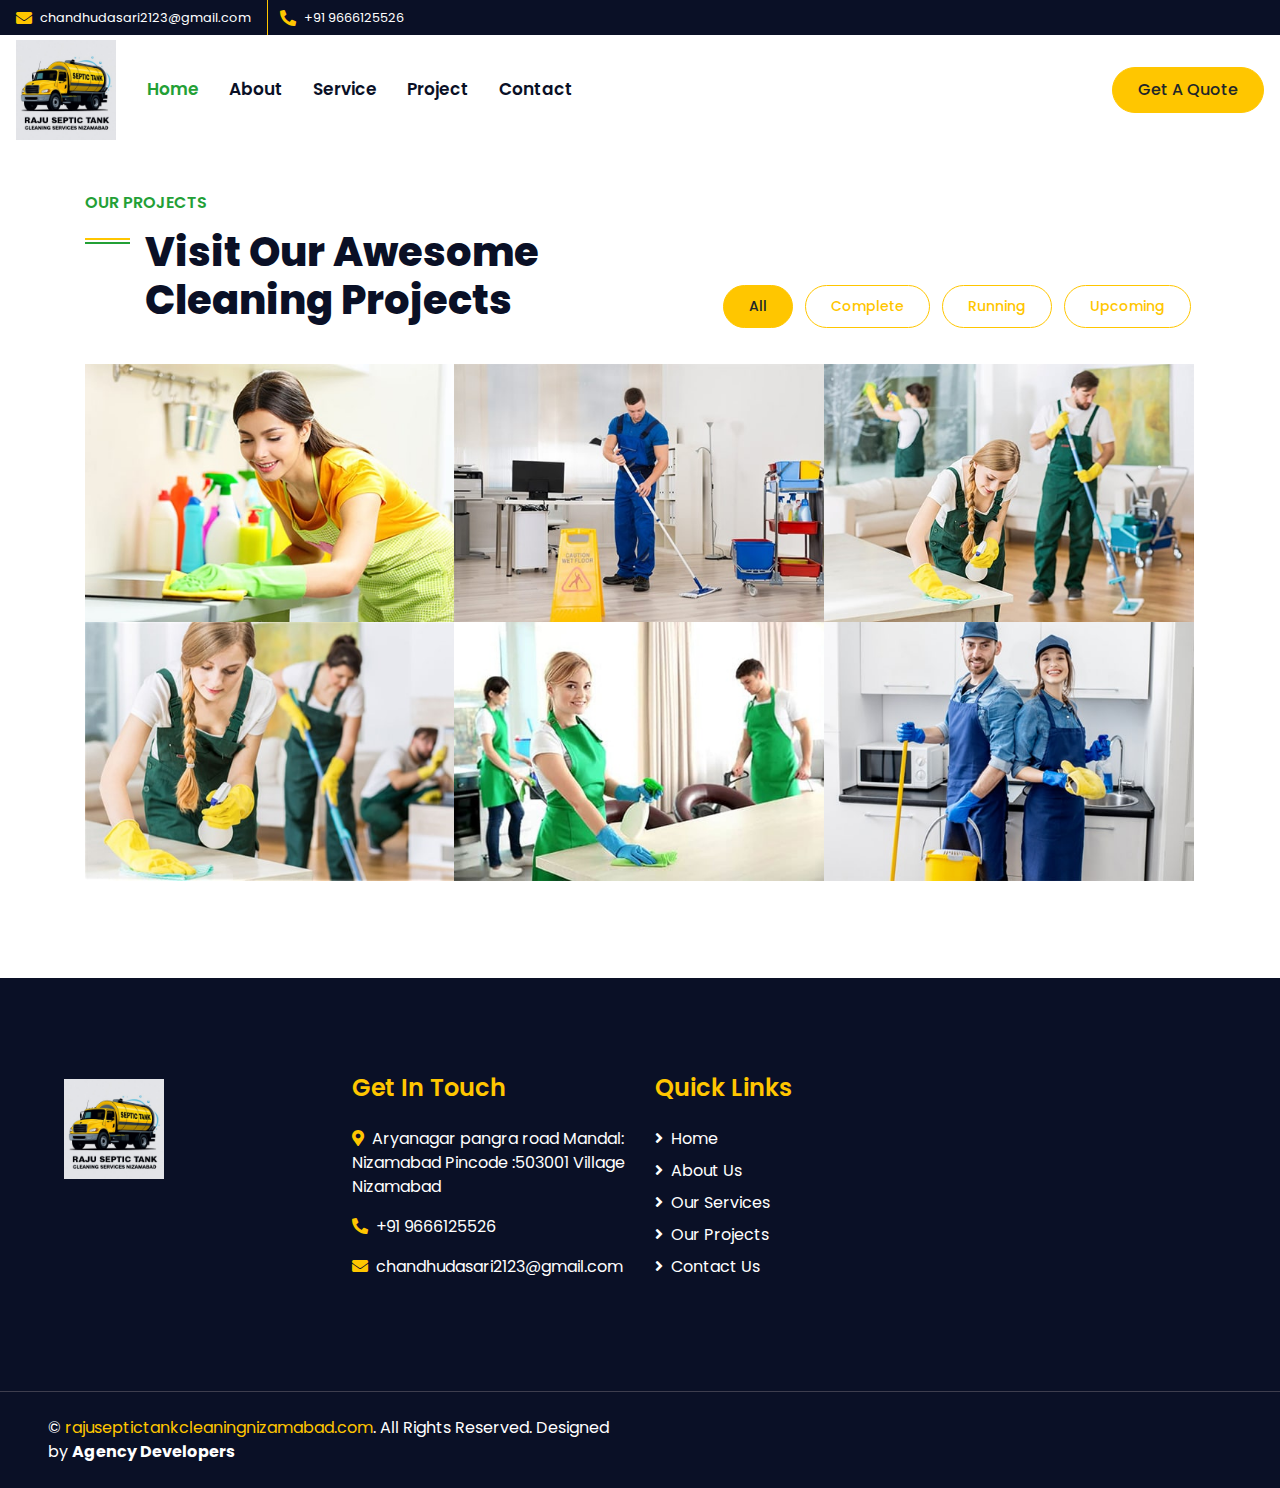
<file: project.html>
<!DOCTYPE html>
<html lang="en">

<head>
    <!-- Google tag (gtag.js) -->
<script async src="https://www.googletagmanager.com/gtag/js?id=AW-17416607080"></script>
<script>
  window.dataLayer = window.dataLayer || [];
  function gtag(){dataLayer.push(arguments);}
  gtag('js', new Date());

  gtag('config', 'AW-17416607080');
</script>
    <meta charset="utf-8">
<title>Raju Septic Tank Cleaning Services | Nizamabad</title>
<meta name="viewport" content="width=device-width, initial-scale=1.0">
<meta name="description" content="Raju Septic Tank Cleaning Services in Nizamabad. Professional, reliable, and affordable tank cleaning solutions for homes, apartments, and businesses. Call now!">
<meta name="keywords" content="Septic Tank Cleaning Nizamabad, Raju Septic Tank Cleaning, Sewage Cleaning Nizamabad, Drainage Cleaning Services, Tank Cleaning Near Me">


    <!-- Favicon -->
    <link href="img/favicon.ico" rel="icon">

    <!-- Google Web Fonts -->
    <link rel="preconnect" href="https://fonts.gstatic.com">
    <link href="https://fonts.googleapis.com/css2?family=Poppins:wght@400;500;600;700;800&display=swap" rel="stylesheet">

    <!-- Font Awesome -->
    <link href="https://cdnjs.cloudflare.com/ajax/libs/font-awesome/5.10.0/css/all.min.css" rel="stylesheet">

    <!-- Libraries Stylesheet -->
    <link href="lib/owlcarousel/assets/owl.carousel.min.css" rel="stylesheet">
    <link href="lib/lightbox/css/lightbox.min.css" rel="stylesheet">

    <!-- Customized Bootstrap Stylesheet -->
    <link href="css/style.css" rel="stylesheet">
</head>

<body>
    <!-- Header Start -->
    <div class="container-fluid px-0">
        <!-- Top Bar (Email & Phone) -->
        <div class="row bg-dark d-none d-lg-flex">
            <div class="col-lg-7 text-left text-white">
                <div class="h-100 d-inline-flex align-items-center border-right border-primary py-2 px-3">
                    <i class="fa fa-envelope text-primary mr-2"></i>
                    <small>chandhudasari2123@gmail.com</small>
                </div>
                <div class="h-100 d-inline-flex align-items-center py-2 px-2">
                    <i class="fa fa-phone-alt text-primary mr-2"></i>
                    <small>+91 9666125526</small>
                </div>
            </div>
            <div class="col-lg-5 text-right">
                <!-- <div class="d-inline-flex align-items-center pr-2">
                    <a class="text-primary p-2" href=""><i class="fab fa-facebook-f"></i></a>
                    <a class="text-primary p-2" href=""><i class="fab fa-twitter"></i></a>
                    <a class="text-primary p-2" href=""><i class="fab fa-linkedin-in"></i></a>
                    <a class="text-primary p-2" href=""><i class="fab fa-instagram"></i></a>
                    <a class="text-primary p-2" href=""><i class="fab fa-youtube"></i></a>
                </div> -->
            </div>
        </div>

        <!-- Navigation Bar -->
        <nav class="navbar navbar-expand-lg bg-white navbar-light p-0">
            <!-- ✅ Logo on the left -->
            <a href="index.html" class="navbar-brand d-flex align-items-center pl-3">
                <img src="img/logo11.jpg" alt="Raju Septic Tank Cleaning Services Nizamabad Logo" style="height: 100px;">
            </a>

            <!-- Hamburger icon for mobile -->
            <button type="button" class="navbar-toggler" data-toggle="collapse" data-target="#navbarCollapse">
                <span class="navbar-toggler-icon"></span>
            </button>

            <!-- Menu Items -->
            <div class="collapse navbar-collapse justify-content-between" id="navbarCollapse">
                <div class="navbar-nav mr-auto py-0">
                    <a href="index.html" class="nav-item nav-link active">Home</a>
                    <a href="about.html" class="nav-item nav-link">About</a>
                    <a href="service.html" class="nav-item nav-link">Service</a>
                    <a href="project.html" class="nav-item nav-link">Project</a>
                    <div class="nav-item dropdown">
                        <!-- <a href="#" class="nav-link dropdown-toggle" data-toggle="dropdown">Pages</a>
                        <div class="dropdown-menu rounded-0 m-0">
                            <a href="blog.html" class="dropdown-item">Latest Blog</a>
                            <a href="single.html" class="dropdown-item">Blog Detail</a>
                        </div> -->
                    </div>
                    <a href="contact.html" class="nav-item nav-link">Contact</a>
                </div>
                <!-- Get A Quote Button -->
                <a href="contact.html" class="btn btn-primary mr-3 d-none d-lg-block">Get A Quote</a>
            </div>
        </nav>
    </div>
    <!-- Header End -->
    <!-- Page Header Start -->
    <!-- <div class="container-fluid bg-primary py-5 mb-5">
        <div class="container py-5">
            <div class="row align-items-center py-4">
                <div class="col-md-6 text-center text-md-left">
                    <h2 class="display-4 mb-4 mb-md-0 text-secondary text-uppercase">Project</h2>
                </div>
                <div class="col-md-6 text-center text-md-right">
                    <div class="d-inline-flex align-items-center">
                        <a class="btn btn-sm btn-outline-light" href="">Home</a>
                        <i class="fas fa-angle-double-right text-light mx-2"></i>
                        <a class="btn btn-sm btn-outline-light disabled" href="">Project</a>
                    </div>
                </div>
            </div>
        </div>
    </div> -->
    <!-- Page Header End -->


    <!-- Portfolio Start -->
    <div class="container-fluid py-5">
        <div class="container">
            <div class="row align-items-end mb-4">
                <div class="col-lg-6">
                    <h6 class="text-secondary font-weight-semi-bold text-uppercase mb-3">Our Projects</h6>
                    <h1 class="section-title mb-3">Visit Our Awesome Cleaning Projects</h1>
                </div>
                <div class="col-lg-6 text-center text-lg-right">
                    <ul class="list-inline mb-2" id="portfolio-flters">
                        <li class="btn btn-sm btn-outline-primary m-1 active"  data-filter="*">All</li>
                        <li class="btn btn-sm btn-outline-primary m-1" data-filter=".first">Complete</li>
                        <li class="btn btn-sm btn-outline-primary m-1" data-filter=".second">Running</li>
                        <li class="btn btn-sm btn-outline-primary m-1" data-filter=".third">Upcoming</li>
                    </ul>
                </div>
            </div>
            <div class="row m-0 portfolio-container">
                <div class="col-lg-4 col-md-6 col-sm-12 p-0 portfolio-item first">
                    <div class="position-relative overflow-hidden">
                        <div class="portfolio-img">
                            <img class="img-fluid w-100" src="img/portfolio-1.jpg" alt="">
                        </div>
                        <div class="portfolio-text bg-primary">
                            <h4 class="font-weight-bold mb-4">Project Name</h4>
                            <div class="d-flex align-items-center justify-content-center">
                                <a class="btn btn-sm btn-secondary m-1" href="">
                                    <i class="fa fa-link"></i>
                                </a>
                                <a class="btn btn-sm btn-secondary m-1" href="img/portfolio-1.jpg" data-lightbox="portfolio">
                                    <i class="fa fa-eye"></i>
                                </a>
                            </div>
                        </div>
                    </div>
                </div>
                <div class="col-lg-4 col-md-6 col-sm-12 p-0 portfolio-item second">
                    <div class="position-relative overflow-hidden">
                        <div class="portfolio-img">
                            <img class="img-fluid w-100" src="img/portfolio-2.jpg" alt="">
                        </div>
                        <div class="portfolio-text bg-primary">
                            <h4 class="font-weight-bold mb-4">Project Name</h4>
                            <div class="d-flex align-items-center justify-content-center">
                                <a class="btn btn-sm btn-secondary m-1" href="">
                                    <i class="fa fa-link"></i>
                                </a>
                                <a class="btn btn-sm btn-secondary m-1" href="img/portfolio-2.jpg" data-lightbox="portfolio">
                                    <i class="fa fa-eye"></i>
                                </a>
                            </div>
                        </div>
                    </div>
                </div>
                <div class="col-lg-4 col-md-6 col-sm-12 p-0 portfolio-item third">
                    <div class="position-relative overflow-hidden">
                        <div class="portfolio-img">
                            <img class="img-fluid w-100" src="img/portfolio-3.jpg" alt="">
                        </div>
                        <div class="portfolio-text bg-primary">
                            <h4 class="font-weight-bold mb-4">Project Name</h4>
                            <div class="d-flex align-items-center justify-content-center">
                                <a class="btn btn-sm btn-secondary m-1" href="">
                                    <i class="fa fa-link"></i>
                                </a>
                                <a class="btn btn-sm btn-secondary m-1" href="img/portfolio-3.jpg" data-lightbox="portfolio">
                                    <i class="fa fa-eye"></i>
                                </a>
                            </div>
                        </div>
                    </div>
                </div>
                <div class="col-lg-4 col-md-6 col-sm-12 p-0 portfolio-item first">
                    <div class="position-relative overflow-hidden">
                        <div class="portfolio-img">
                            <img class="img-fluid w-100" src="img/portfolio-4.jpg" alt="">
                        </div>
                        <div class="portfolio-text bg-primary">
                            <h4 class="font-weight-bold mb-4">Project Name</h4>
                            <div class="d-flex align-items-center justify-content-center">
                                <a class="btn btn-sm btn-secondary m-1" href="">
                                    <i class="fa fa-link"></i>
                                </a>
                                <a class="btn btn-sm btn-secondary m-1" href="img/portfolio-4.jpg" data-lightbox="portfolio">
                                    <i class="fa fa-eye"></i>
                                </a>
                            </div>
                        </div>
                    </div>
                </div>
                <div class="col-lg-4 col-md-6 col-sm-12 p-0 portfolio-item second">
                    <div class="position-relative overflow-hidden">
                        <div class="portfolio-img">
                            <img class="img-fluid w-100" src="img/portfolio-5.jpg" alt="">
                        </div>
                        <div class="portfolio-text bg-primary">
                            <h4 class="font-weight-bold mb-4">Project Name</h4>
                            <div class="d-flex align-items-center justify-content-center">
                                <a class="btn btn-sm btn-secondary m-1" href="">
                                    <i class="fa fa-link"></i>
                                </a>
                                <a class="btn btn-sm btn-secondary m-1" href="img/portfolio-5.jpg" data-lightbox="portfolio">
                                    <i class="fa fa-eye"></i>
                                </a>
                            </div>
                        </div>
                    </div>
                </div>
                <div class="col-lg-4 col-md-6 col-sm-12 p-0 portfolio-item third">
                    <div class="position-relative overflow-hidden">
                        <div class="portfolio-img">
                            <img class="img-fluid w-100" src="img/portfolio-6.jpg" alt="">
                        </div>
                        <div class="portfolio-text bg-primary">
                            <h4 class="font-weight-bold mb-4">Project Name</h4>
                            <div class="d-flex align-items-center justify-content-center">
                                <a class="btn btn-sm btn-secondary m-1" href="">
                                    <i class="fa fa-link"></i>
                                </a>
                                <a class="btn btn-sm btn-secondary m-1" href="img/portfolio-6.jpg" data-lightbox="portfolio">
                                    <i class="fa fa-eye"></i>
                                </a>
                            </div>
                        </div>
                    </div>
                </div>
            </div>
        </div>
        </div>
    </div>
    <!-- Portfolio End -->


    <!-- Footer Start -->
    <div class="container-fluid bg-dark text-white mt-5 py-5 px-sm-3 px-md-5">
        <div class="row pt-5">
            <div class="col-lg-3 col-md-6 mb-5">
                 <a href="index.html" class="navbar-brand d-flex align-items-center pl-3">
                <img src="img/logo11.jpg" alt="Logo" style="height: 100px;">
            </a>
                <!-- <p>Volup amet magna clita tempor. Tempor sea eos vero ipsum. Lorem lorem sit sed elitr sed kasd et</p> -->
                <!-- <h5 class="font-weight-semi-bold text-white mb-2">Opening Hours:</h5> -->
                <!-- <p class="mb-1">Mon – Sat, 8AM – 5PM</p>
                <p class="mb-0">Sunday: Closed</p> -->
            </div>
            <div class="col-lg-3 col-md-6 mb-5">
                <h4 class="font-weight-semi-bold text-primary mb-4">Get In Touch</h4>
                <p><i class="fa fa-map-marker-alt text-primary mr-2"></i>Aryanagar pangra road 
Mandal: Nizamabad 
Pincode :503001
Village Nizamabad</p>
                <p><i class="fa fa-phone-alt text-primary mr-2"></i>+91 9666125526</p>
                <p><i class="fa fa-envelope text-primary mr-2"></i>chandhudasari2123@gmail.com</p>
                <!-- <div class="d-flex justify-content-start mt-4">
                    <a class="btn btn-light btn-social mr-2" href="#"><i class="fab fa-twitter"></i></a>
                    <a class="btn btn-light btn-social mr-2" href="#"><i class="fab fa-facebook-f"></i></a>
                    <a class="btn btn-light btn-social mr-2" href="#"><i class="fab fa-linkedin-in"></i></a>
                    <a class="btn btn-light btn-social" href="#"><i class="fab fa-instagram"></i></a>
                </div> -->
            </div>
            <div class="col-lg-3 col-md-6 mb-5">
                <h4 class="font-weight-semi-bold text-primary mb-4">Quick Links</h4>
                <div class="d-flex flex-column justify-content-start">
                    <a class="text-white mb-2" href="index.html"><i class="fa fa-angle-right mr-2"></i>Home</a>
                    <a class="text-white mb-2" href="about.html"><i class="fa fa-angle-right mr-2"></i>About Us</a>
                    <a class="text-white mb-2" href="service.html"><i class="fa fa-angle-right mr-2"></i>Our Services</a>
                    <a class="text-white mb-2" href="project.html"><i class="fa fa-angle-right mr-2"></i>Our Projects</a>
                    <a class="text-white" href="contact.html"><i class="fa fa-angle-right mr-2"></i>Contact Us</a>
                </div>
            </div>
            <div class="col-lg-3 col-md-6 mb-5">
                <!-- <h4 class="font-weight-semi-bold text-primary mb-4">Newsletter</h4>
                <p>Rebum labore lorem dolores kasd est, et ipsum amet et at kasd, ipsum sea tempor magna tempor. Accu kasd sed ea duo ipsum.</p>
                <div class="w-100">
                    <div class="input-group">
                        <input type="text" class="form-control border-0" style="padding: 25px;" placeholder="Your Email">
                        <div class="input-group-append">
                            <button class="btn btn-primary px-4">Sign Up</button>
                        </div> -->
                    </div>
                </div>
            </div>
        </div>
    </div>
    <div class="container-fluid bg-dark text-white border-top py-4 px-sm-3 px-md-5" style="border-color: #3E3E4E !important;">
        <div class="row">
            <div class="col-lg-6 text-center text-md-left mb-3 mb-md-0">
                <p class="m-0 text-white">&copy; <a href="https://rajuseptictanknizamabad.vercel.app/">rajuseptictankcleaningnizamabad.com</a>. All Rights Reserved. Designed by <b>Agency Developers</b>
                </p>
            </div>
            <!-- <div class="col-lg-6 text-center text-md-right">
                <ul class="nav d-inline-flex">
                    <li class="nav-item">
                        <a class="nav-link text-white py-0" href="#">Privacy</a>
                    </li>
                    <li class="nav-item">
                        <a class="nav-link text-white py-0" href="#">Terms</a>
                    </li>
                    <li class="nav-item">
                        <a class="nav-link text-white py-0" href="#">FAQs</a>
                    </li>
                    <li class="nav-item">
                        <a class="nav-link text-white py-0" href="#">Help</a>
                    </li>
                </ul>
            </div> -->
        </div>
    </div>
    <!-- Footer End -->


    <!-- Back to Top -->
    <a href="#" class="btn btn-primary px-3 back-to-top"><i class="fa fa-angle-double-up"></i></a>


    <!-- JavaScript Libraries -->
    <script src="https://code.jquery.com/jquery-3.4.1.min.js"></script>
    <script src="https://stackpath.bootstrapcdn.com/bootstrap/4.4.1/js/bootstrap.bundle.min.js"></script>
    <script src="lib/easing/easing.min.js"></script>
    <script src="lib/waypoints/waypoints.min.js"></script>
    <script src="lib/counterup/counterup.min.js"></script>
    <script src="lib/owlcarousel/owl.carousel.min.js"></script>
    <script src="lib/isotope/isotope.pkgd.min.js"></script>
    <script src="lib/lightbox/js/lightbox.min.js"></script>

    <!-- Contact Javascript File -->
    <script src="mail/jqBootstrapValidation.min.js"></script>
    <script src="mail/contact.js"></script>

    <!-- Template Javascript -->
    <script src="js/main.js"></script>
</body>

</html>
</file>
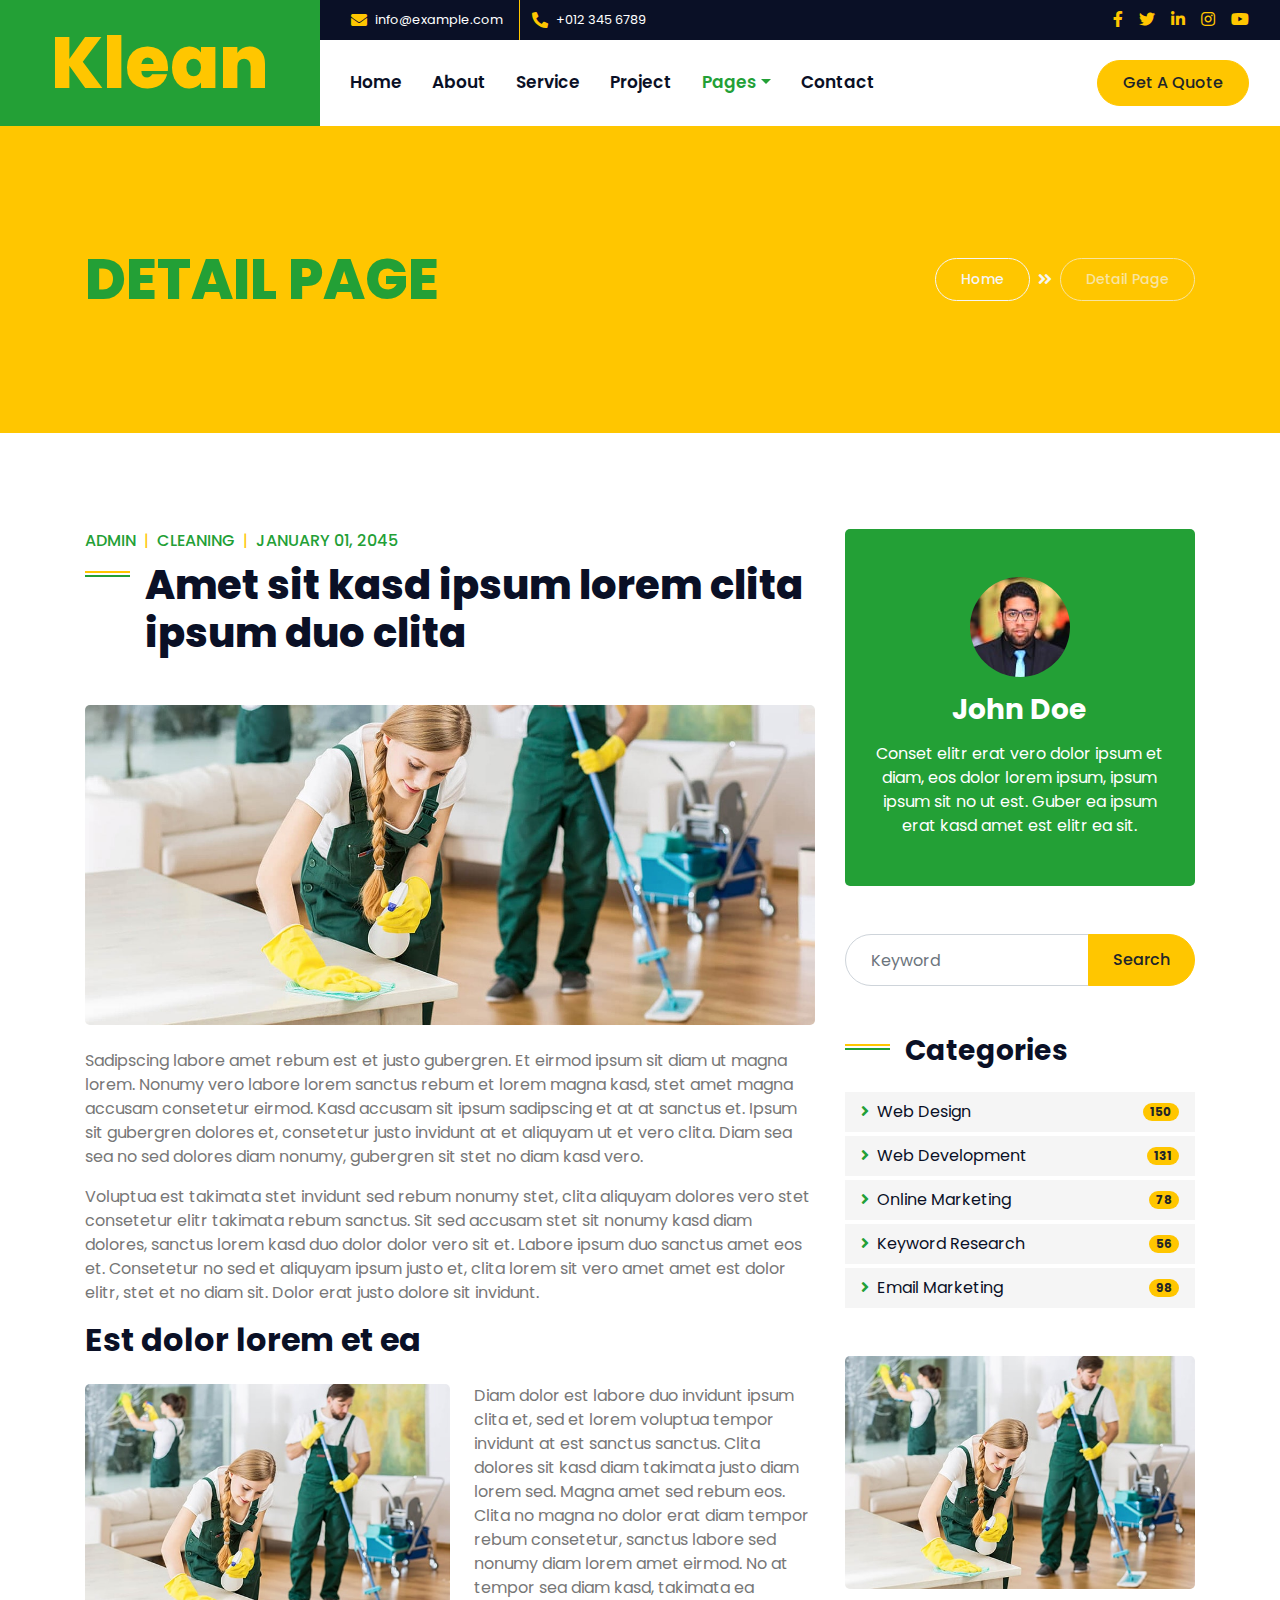
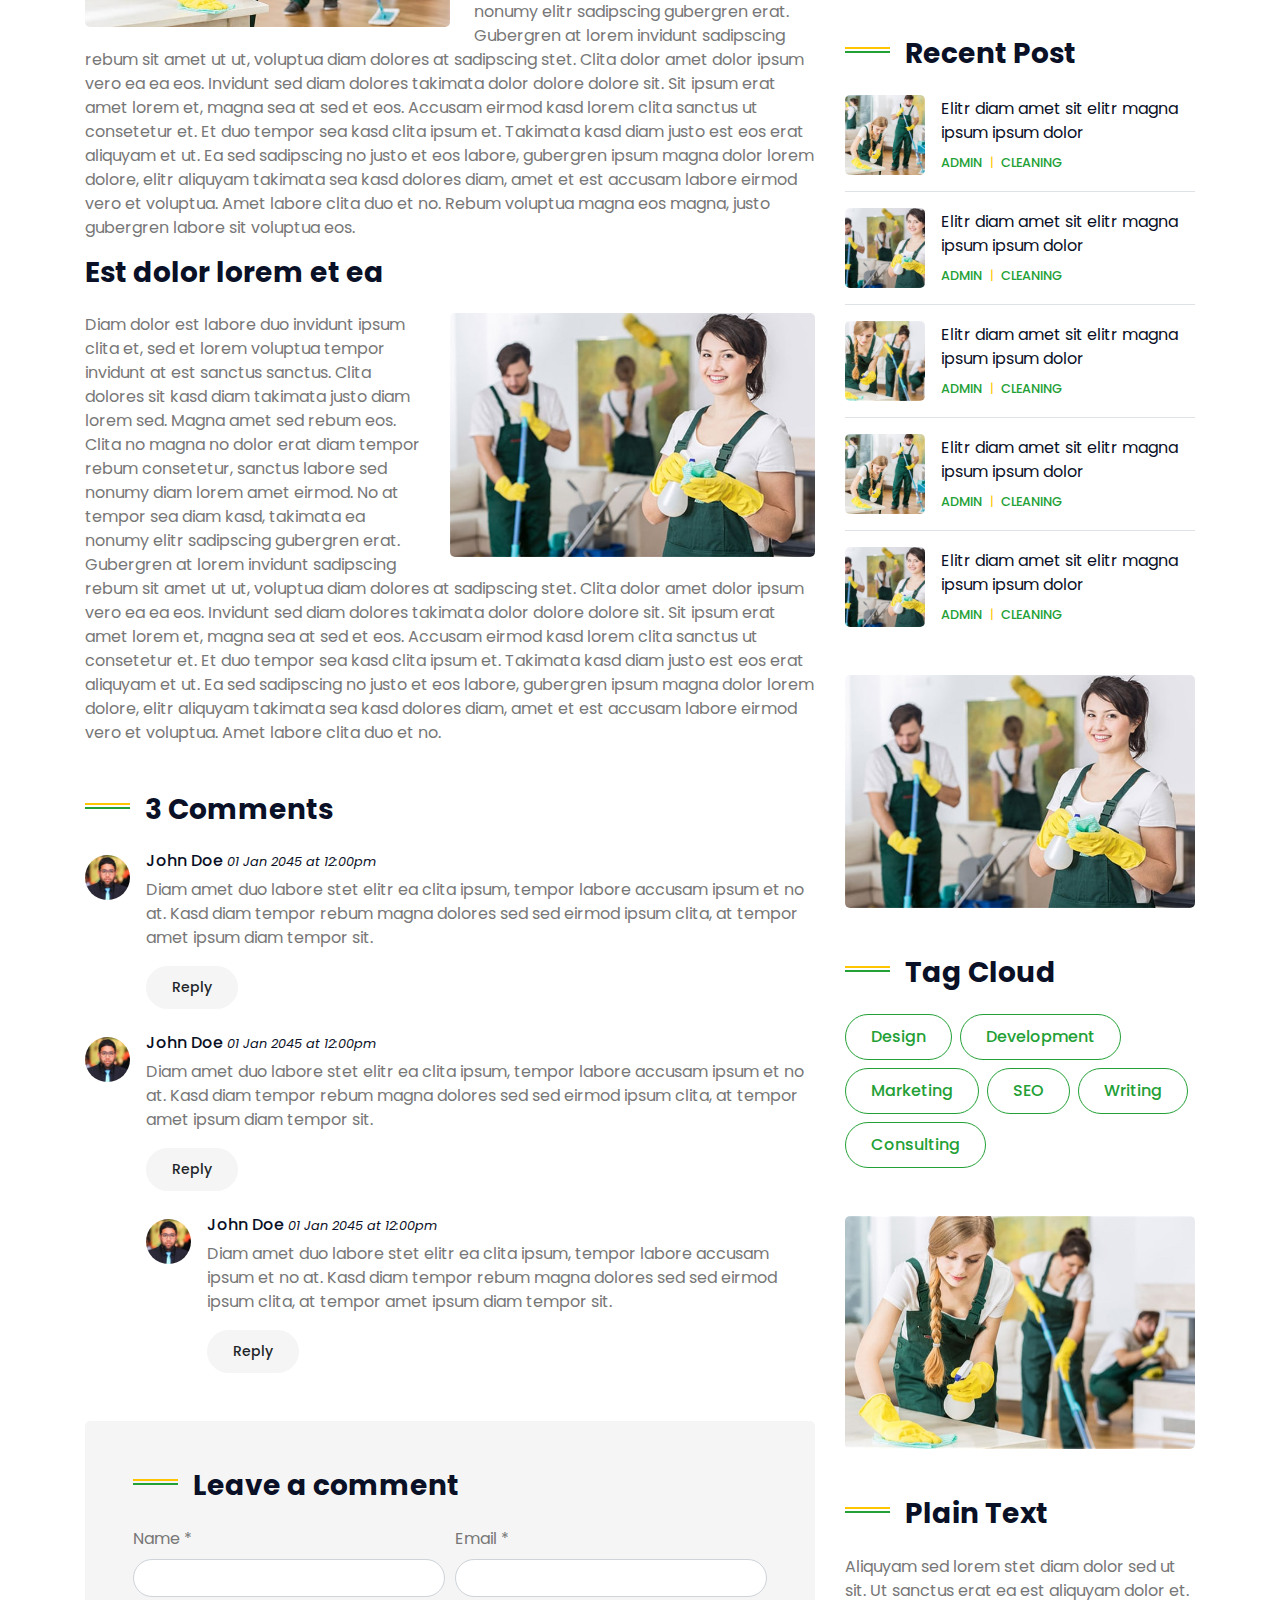
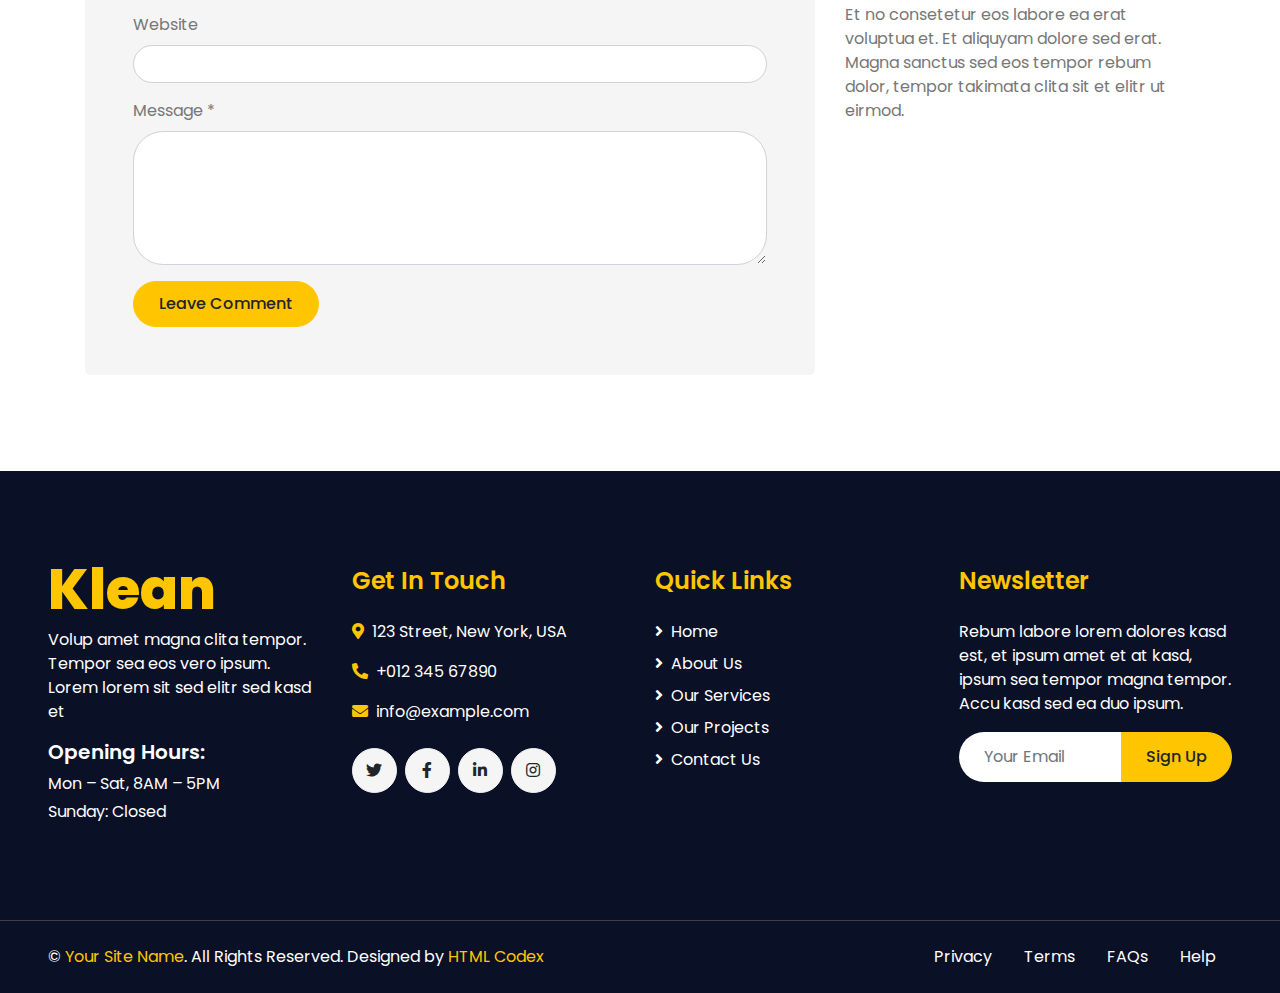
<file: single.html>
<!DOCTYPE html>
<html lang="en">

<head>
    <meta charset="utf-8">
    <title>Klean - Cleaning Services Website Template</title>
    <meta content="width=device-width, initial-scale=1.0" name="viewport">
    <meta content="Free HTML Templates" name="keywords">
    <meta content="Free HTML Templates" name="description">

    <!-- Favicon -->
    <link href="img/favicon.ico" rel="icon">

    <!-- Google Web Fonts -->
    <link rel="preconnect" href="https://fonts.gstatic.com">
    <link href="https://fonts.googleapis.com/css2?family=Poppins:wght@400;500;600;700;800&display=swap" rel="stylesheet">

    <!-- Font Awesome -->
    <link href="https://cdnjs.cloudflare.com/ajax/libs/font-awesome/5.10.0/css/all.min.css" rel="stylesheet">

    <!-- Libraries Stylesheet -->
    <link href="lib/owlcarousel/assets/owl.carousel.min.css" rel="stylesheet">
    <link href="lib/lightbox/css/lightbox.min.css" rel="stylesheet">

    <!-- Customized Bootstrap Stylesheet -->
    <link href="css/style.css" rel="stylesheet">
</head>

<body>
    <!-- Header Start -->
    <div class="container-fluid">
        <div class="row">
            <div class="col-lg-3 bg-secondary d-none d-lg-block">
                <a href="" class="navbar-brand w-100 h-100 m-0 p-0 d-flex align-items-center justify-content-center">
                    <h1 class="m-0 display-3 text-primary">Klean</h1>
                </a>
            </div>
            <div class="col-lg-9">
                <div class="row bg-dark d-none d-lg-flex">
                    <div class="col-lg-7 text-left text-white">
                        <div class="h-100 d-inline-flex align-items-center border-right border-primary py-2 px-3">
                            <i class="fa fa-envelope text-primary mr-2"></i>
                            <small>info@example.com</small>
                        </div>
                        <div class="h-100 d-inline-flex align-items-center py-2 px-2">
                            <i class="fa fa-phone-alt text-primary mr-2"></i>
                            <small>+012 345 6789</small>
                        </div>
                    </div>
                    <div class="col-lg-5 text-right">
                        <div class="d-inline-flex align-items-center pr-2">
                            <a class="text-primary p-2" href="">
                                <i class="fab fa-facebook-f"></i>
                            </a>
                            <a class="text-primary p-2" href="">
                                <i class="fab fa-twitter"></i>
                            </a>
                            <a class="text-primary p-2" href="">
                                <i class="fab fa-linkedin-in"></i>
                            </a>
                            <a class="text-primary p-2" href="">
                                <i class="fab fa-instagram"></i>
                            </a>
                            <a class="text-primary p-2" href="">
                                <i class="fab fa-youtube"></i>
                            </a>
                        </div>
                    </div>
                </div>
                <nav class="navbar navbar-expand-lg bg-white navbar-light p-0">
                    <a href="" class="navbar-brand d-block d-lg-none">
                        <h1 class="m-0 display-4 text-primary">Klean</h1>
                    </a>
                    <button type="button" class="navbar-toggler" data-toggle="collapse" data-target="#navbarCollapse">
                        <span class="navbar-toggler-icon"></span>
                    </button>
                    <div class="collapse navbar-collapse justify-content-between" id="navbarCollapse">
                        <div class="navbar-nav mr-auto py-0">
                            <a href="index.html" class="nav-item nav-link">Home</a>
                            <a href="about.html" class="nav-item nav-link">About</a>
                            <a href="service.html" class="nav-item nav-link">Service</a>
                            <a href="project.html" class="nav-item nav-link">Project</a>
                            <div class="nav-item dropdown">
                                <a href="#" class="nav-link dropdown-toggle active" data-toggle="dropdown">Pages</a>
                                <div class="dropdown-menu rounded-0 m-0">
                                    <a href="blog.html" class="dropdown-item">Latest Blog</a>
                                    <a href="single.html" class="dropdown-item active">Blog Detail</a>
                                </div>
                            </div>
                            <a href="contact.html" class="nav-item nav-link">Contact</a>
                        </div>
                        <a href="" class="btn btn-primary mr-3 d-none d-lg-block">Get A Quote</a>
                    </div>
                </nav>
            </div>
        </div>
    </div>
    <!-- Header End -->


    <!-- Page Header Start -->
    <div class="container-fluid bg-primary py-5 mb-5">
        <div class="container py-5">
            <div class="row align-items-center py-4">
                <div class="col-md-6 text-center text-md-left">
                    <h1 class="display-4 mb-4 mb-md-0 text-secondary text-uppercase">Detail Page</h1>
                </div>
                <div class="col-md-6 text-center text-md-right">
                    <div class="d-inline-flex align-items-center">
                        <a class="btn btn-sm btn-outline-light" href="">Home</a>
                        <i class="fas fa-angle-double-right text-light mx-2"></i>
                        <a class="btn btn-sm btn-outline-light disabled" href="">Detail Page</a>
                    </div>
                </div>
            </div>
        </div>
    </div>
    <!-- Page Header End -->


    <!-- Detail Start -->
    <div class="container-fluid py-5">
        <div class="container">
            <div class="row">
                <div class="col-lg-8">
                    <div class="mb-5">
                        <div class="d-flex mb-2">
                            <a class="text-secondary text-uppercase font-weight-medium" href="">Admin</a>
                            <span class="text-primary px-2">|</span>
                            <a class="text-secondary text-uppercase font-weight-medium" href="">Cleaning</a>
                            <span class="text-primary px-2">|</span>
                            <a class="text-secondary text-uppercase font-weight-medium" href="">January 01, 2045</a>
                        </div>
                        <h1 class="section-title mb-3">Amet sit kasd ipsum lorem clita ipsum duo clita</h1>
                    </div>

                    <div class="mb-5">
                        <img class="img-fluid rounded w-100 mb-4" src="img/carousel-1.jpg" alt="Image">
                        <p>Sadipscing labore amet rebum est et justo gubergren. Et eirmod ipsum sit diam ut magna lorem.
                            Nonumy vero labore lorem sanctus rebum et lorem magna kasd, stet amet magna accusam
                            consetetur
                            eirmod. Kasd accusam sit ipsum sadipscing et at at sanctus et. Ipsum sit gubergren dolores
                            et,
                            consetetur justo invidunt at et aliquyam ut et vero clita. Diam sea sea no sed dolores diam
                            nonumy, gubergren sit stet no diam kasd vero.</p>
                        <p>Voluptua est takimata stet invidunt sed rebum nonumy stet, clita aliquyam dolores vero stet
                            consetetur elitr takimata rebum sanctus. Sit sed accusam stet sit nonumy kasd diam dolores,
                            sanctus lorem kasd duo dolor dolor vero sit et. Labore ipsum duo sanctus amet eos et.
                            Consetetur
                            no sed et aliquyam ipsum justo et, clita lorem sit vero amet amet est dolor elitr, stet et
                            no
                            diam sit. Dolor erat justo dolore sit invidunt.</p>
                        <h2 class="mb-4">Est dolor lorem et ea</h2>
                        <img class="img-fluid rounded w-50 float-left mr-4 mb-3" src="img/blog-1.jpg" alt="Image">
                        <p>Diam dolor est labore duo invidunt ipsum clita et, sed et lorem voluptua tempor invidunt at
                            est
                            sanctus sanctus. Clita dolores sit kasd diam takimata justo diam lorem sed. Magna amet sed
                            rebum
                            eos. Clita no magna no dolor erat diam tempor rebum consetetur, sanctus labore sed nonumy
                            diam
                            lorem amet eirmod. No at tempor sea diam kasd, takimata ea nonumy elitr sadipscing gubergren
                            erat. Gubergren at lorem invidunt sadipscing rebum sit amet ut ut, voluptua diam dolores at
                            sadipscing stet. Clita dolor amet dolor ipsum vero ea ea eos. Invidunt sed diam dolores
                            takimata
                            dolor dolore dolore sit. Sit ipsum erat amet lorem et, magna sea at sed et eos. Accusam
                            eirmod
                            kasd lorem clita sanctus ut consetetur et. Et duo tempor sea kasd clita ipsum et. Takimata
                            kasd
                            diam justo est eos erat aliquyam et ut. Ea sed sadipscing no justo et eos labore, gubergren
                            ipsum magna dolor lorem dolore, elitr aliquyam takimata sea kasd dolores diam, amet et est
                            accusam labore eirmod vero et voluptua. Amet labore clita duo et no. Rebum voluptua magna
                            eos
                            magna, justo gubergren labore sit voluptua eos.</p>
                        <h3 class="mb-4">Est dolor lorem et ea</h3>
                        <img class="img-fluid rounded w-50 float-right ml-4 mb-3" src="img/blog-2.jpg" alt="Image">
                        <p>Diam dolor est labore duo invidunt ipsum clita et, sed et lorem voluptua tempor invidunt at
                            est
                            sanctus sanctus. Clita dolores sit kasd diam takimata justo diam lorem sed. Magna amet sed
                            rebum
                            eos. Clita no magna no dolor erat diam tempor rebum consetetur, sanctus labore sed nonumy
                            diam
                            lorem amet eirmod. No at tempor sea diam kasd, takimata ea nonumy elitr sadipscing gubergren
                            erat. Gubergren at lorem invidunt sadipscing rebum sit amet ut ut, voluptua diam dolores at
                            sadipscing stet. Clita dolor amet dolor ipsum vero ea ea eos. Invidunt sed diam dolores
                            takimata
                            dolor dolore dolore sit. Sit ipsum erat amet lorem et, magna sea at sed et eos. Accusam
                            eirmod
                            kasd lorem clita sanctus ut consetetur et. Et duo tempor sea kasd clita ipsum et. Takimata
                            kasd
                            diam justo est eos erat aliquyam et ut. Ea sed sadipscing no justo et eos labore, gubergren
                            ipsum magna dolor lorem dolore, elitr aliquyam takimata sea kasd dolores diam, amet et est
                            accusam labore eirmod vero et voluptua. Amet labore clita duo et no.</p>
                    </div>

                    <div class="mb-5">
                        <h3 class="mb-4 section-title">3 Comments</h3>
                        <div class="media mb-4">
                            <img src="img/user.jpg" alt="Image" class="img-fluid rounded-circle mr-3 mt-1" style="width: 45px;">
                            <div class="media-body">
                                <h6>John Doe <small><i>01 Jan 2045 at 12:00pm</i></small></h6>
                                <p>Diam amet duo labore stet elitr ea clita ipsum, tempor labore accusam ipsum et no at. Kasd diam tempor rebum magna dolores sed sed eirmod ipsum clita, at tempor amet ipsum diam tempor sit.</p>
                                <button class="btn btn-sm btn-light">Reply</button>
                            </div>
                        </div>
                        <div class="media mb-4">
                            <img src="img/user.jpg" alt="Image" class="img-fluid rounded-circle mr-3 mt-1" style="width: 45px;">
                            <div class="media-body">
                                <h6>John Doe <small><i>01 Jan 2045 at 12:00pm</i></small></h6>
                                <p>Diam amet duo labore stet elitr ea clita ipsum, tempor labore accusam ipsum et no at. Kasd diam tempor rebum magna dolores sed sed eirmod ipsum clita, at tempor amet ipsum diam tempor sit.</p>
                                <button class="btn btn-sm btn-light">Reply</button>
                                <div class="media mt-4">
                                    <img src="img/user.jpg" alt="Image" class="img-fluid rounded-circle mr-3 mt-1"
                                        style="width: 45px;">
                                    <div class="media-body">
                                        <h6>John Doe <small><i>01 Jan 2045 at 12:00pm</i></small></h6>
                                        <p>Diam amet duo labore stet elitr ea clita ipsum, tempor labore accusam ipsum et no at. Kasd diam tempor rebum magna dolores sed sed eirmod ipsum clita, at tempor amet ipsum diam tempor sit.</p>
                                        <button class="btn btn-sm btn-light">Reply</button>
                                    </div>
                                </div>
                            </div>
                        </div>
                    </div>

                    <div class="bg-light rounded p-5">
                        <h3 class="mb-4 section-title">Leave a comment</h3>
                        <form>
                            <div class="form-row">
                                <div class="form-group col-sm-6">
                                    <label for="name">Name *</label>
                                    <input type="text" class="form-control" id="name">
                                </div>
                                <div class="form-group col-sm-6">
                                    <label for="email">Email *</label>
                                    <input type="email" class="form-control" id="email">
                                </div>
                            </div>
                            <div class="form-group">
                                <label for="website">Website</label>
                                <input type="url" class="form-control" id="website">
                            </div>

                            <div class="form-group">
                                <label for="message">Message *</label>
                                <textarea id="message" cols="30" rows="5" class="form-control"></textarea>
                            </div>
                            <div class="form-group mb-0">
                                <input type="submit" value="Leave Comment" class="btn btn-primary">
                            </div>
                        </form>
                    </div>
                </div>

                <div class="col-lg-4 mt-5 mt-lg-0">
                    <div class="d-flex flex-column text-center bg-secondary rounded mb-5 py-5 px-4">
                        <img src="img/user.jpg" class="img-fluid rounded-circle mx-auto mb-3" style="width: 100px;">
                        <h3 class="text-white mb-3">John Doe</h3>
                        <p class="text-white m-0">Conset elitr erat vero dolor ipsum et diam, eos dolor lorem ipsum,
                            ipsum
                            ipsum sit no ut est. Guber ea ipsum erat kasd amet est elitr ea sit.</p>
                    </div>
                    <div class="mb-5">
                        <div class="w-100">
                            <div class="input-group">
                                <input type="text" class="form-control" style="padding: 25px;" placeholder="Keyword">
                                <div class="input-group-append">
                                    <button class="btn btn-primary px-4">Search</button>
                                </div>
                            </div>
                        </div>
                    </div>
                    <div class="mb-5">
                        <h3 class="mb-4 section-title">Categories</h3>
                        <ul class="list-inline m-0">
                            <li class="mb-1 py-2 px-3 bg-light d-flex justify-content-between align-items-center">
                                <a class="text-dark" href="#"><i class="fa fa-angle-right text-secondary mr-2"></i>Web Design</a>
                                <span class="badge badge-primary badge-pill">150</span>
                            </li>
                            <li class="mb-1 py-2 px-3 bg-light d-flex justify-content-between align-items-center">
                                <a class="text-dark" href="#"><i class="fa fa-angle-right text-secondary mr-2"></i>Web Development</a>
                                <span class="badge badge-primary badge-pill">131</span>
                            </li>
                            <li class="mb-1 py-2 px-3 bg-light d-flex justify-content-between align-items-center">
                                <a class="text-dark" href="#"><i class="fa fa-angle-right text-secondary mr-2"></i>Online Marketing</a>
                                <span class="badge badge-primary badge-pill">78</span>
                            </li>
                            <li class="mb-1 py-2 px-3 bg-light d-flex justify-content-between align-items-center">
                                <a class="text-dark" href="#"><i class="fa fa-angle-right text-secondary mr-2"></i>Keyword Research</a>
                                <span class="badge badge-primary badge-pill">56</span>
                            </li>
                            <li class="py-2 px-3 bg-light d-flex justify-content-between align-items-center">
                                <a class="text-dark" href="#"><i class="fa fa-angle-right text-secondary mr-2"></i>Email Marketing</a>
                                <span class="badge badge-primary badge-pill">98</span>
                            </li>
                        </ul>
                    </div>
                    <div class="mb-5">
                        <img src="img/blog-1.jpg" alt="" class="img-fluid rounded">
                    </div>
                    <div class="mb-5">
                        <h3 class="mb-4 section-title">Recent Post</h3>
                        <div class="d-flex align-items-center border-bottom mb-3 pb-3">
                            <img class="img-fluid rounded" src="img/blog-1.jpg" style="width: 80px; height: 80px; object-fit: cover;" alt="">
                            <div class="d-flex flex-column pl-3">
                                <a class="text-dark mb-2" href="">Elitr diam amet sit elitr magna ipsum ipsum dolor</a>
                                <div class="d-flex">
                                    <small><a class="text-secondary text-uppercase font-weight-medium" href="">Admin</a></small>
                                    <small class="text-primary px-2">|</small>
                                    <small><a class="text-secondary text-uppercase font-weight-medium" href="">Cleaning</a></small>
                                </div>
                            </div>
                        </div>
                        <div class="d-flex align-items-center border-bottom mb-3 pb-3">
                            <img class="img-fluid rounded" src="img/blog-2.jpg" style="width: 80px; height: 80px; object-fit: cover;" alt="">
                            <div class="d-flex flex-column pl-3">
                                <a class="text-dark mb-2" href="">Elitr diam amet sit elitr magna ipsum ipsum dolor</a>
                                <div class="d-flex">
                                    <small><a class="text-secondary text-uppercase font-weight-medium" href="">Admin</a></small>
                                    <small class="text-primary px-2">|</small>
                                    <small><a class="text-secondary text-uppercase font-weight-medium" href="">Cleaning</a></small>
                                </div>
                            </div>
                        </div>
                        <div class="d-flex align-items-center border-bottom mb-3 pb-3">
                            <img class="img-fluid rounded" src="img/blog-3.jpg" style="width: 80px; height: 80px; object-fit: cover;" alt="">
                            <div class="d-flex flex-column pl-3">
                                <a class="text-dark mb-2" href="">Elitr diam amet sit elitr magna ipsum ipsum dolor</a>
                                <div class="d-flex">
                                    <small><a class="text-secondary text-uppercase font-weight-medium" href="">Admin</a></small>
                                    <small class="text-primary px-2">|</small>
                                    <small><a class="text-secondary text-uppercase font-weight-medium" href="">Cleaning</a></small>
                                </div>
                            </div>
                        </div>
                        <div class="d-flex align-items-center border-bottom mb-3 pb-3">
                            <img class="img-fluid rounded" src="img/blog-1.jpg" style="width: 80px; height: 80px; object-fit: cover;" alt="">
                            <div class="d-flex flex-column pl-3">
                                <a class="text-dark mb-2" href="">Elitr diam amet sit elitr magna ipsum ipsum dolor</a>
                                <div class="d-flex">
                                    <small><a class="text-secondary text-uppercase font-weight-medium" href="">Admin</a></small>
                                    <small class="text-primary px-2">|</small>
                                    <small><a class="text-secondary text-uppercase font-weight-medium" href="">Cleaning</a></small>
                                </div>
                            </div>
                        </div>
                        <div class="d-flex align-items-center">
                            <img class="img-fluid rounded" src="img/blog-2.jpg" style="width: 80px; height: 80px; object-fit: cover;" alt="">
                            <div class="d-flex flex-column pl-3">
                                <a class="text-dark mb-2" href="">Elitr diam amet sit elitr magna ipsum ipsum dolor</a>
                                <div class="d-flex">
                                    <small><a class="text-secondary text-uppercase font-weight-medium" href="">Admin</a></small>
                                    <small class="text-primary px-2">|</small>
                                    <small><a class="text-secondary text-uppercase font-weight-medium" href="">Cleaning</a></small>
                                </div>
                            </div>
                        </div>
                    </div>
                    <div class="mb-5">
                        <img src="img/blog-2.jpg" alt="" class="img-fluid rounded">
                    </div>
                    <div class="mb-5">
                        <h3 class="mb-4 section-title">Tag Cloud</h3>
                        <div class="d-flex flex-wrap m-n1">
                            <a href="" class="btn btn-outline-secondary m-1">Design</a>
                            <a href="" class="btn btn-outline-secondary m-1">Development</a>
                            <a href="" class="btn btn-outline-secondary m-1">Marketing</a>
                            <a href="" class="btn btn-outline-secondary m-1">SEO</a>
                            <a href="" class="btn btn-outline-secondary m-1">Writing</a>
                            <a href="" class="btn btn-outline-secondary m-1">Consulting</a>
                        </div>
                    </div>
                    <div class="mb-5">
                        <img src="img/blog-3.jpg" alt="" class="img-fluid rounded">
                    </div>
                    <div>
                        <h3 class="mb-4 section-title">Plain Text</h3>
                        Aliquyam sed lorem stet diam dolor sed ut sit. Ut sanctus erat ea est aliquyam dolor et. Et no
                        consetetur eos labore ea erat voluptua et. Et aliquyam dolore sed erat. Magna sanctus sed eos
                        tempor
                        rebum dolor, tempor takimata clita sit et elitr ut eirmod.
                    </div>
                </div>
            </div>
        </div>
    </div>
    <!-- Detail End -->


    <!-- Footer Start -->
    <div class="container-fluid bg-dark text-white mt-5 py-5 px-sm-3 px-md-5">
        <div class="row pt-5">
            <div class="col-lg-3 col-md-6 mb-5">
                <a href="index.html" class="navbar-brand">
                    <h1 class="m-0 mt-n3 display-4 text-primary">Klean</h1>
                </a>
                <p>Volup amet magna clita tempor. Tempor sea eos vero ipsum. Lorem lorem sit sed elitr sed kasd et</p>
                <h5 class="font-weight-semi-bold text-white mb-2">Opening Hours:</h5>
                <p class="mb-1">Mon – Sat, 8AM – 5PM</p>
                <p class="mb-0">Sunday: Closed</p>
            </div>
            <div class="col-lg-3 col-md-6 mb-5">
                <h4 class="font-weight-semi-bold text-primary mb-4">Get In Touch</h4>
                <p><i class="fa fa-map-marker-alt text-primary mr-2"></i>123 Street, New York, USA</p>
                <p><i class="fa fa-phone-alt text-primary mr-2"></i>+012 345 67890</p>
                <p><i class="fa fa-envelope text-primary mr-2"></i>info@example.com</p>
                <div class="d-flex justify-content-start mt-4">
                    <a class="btn btn-light btn-social mr-2" href="#"><i class="fab fa-twitter"></i></a>
                    <a class="btn btn-light btn-social mr-2" href="#"><i class="fab fa-facebook-f"></i></a>
                    <a class="btn btn-light btn-social mr-2" href="#"><i class="fab fa-linkedin-in"></i></a>
                    <a class="btn btn-light btn-social" href="#"><i class="fab fa-instagram"></i></a>
                </div>
            </div>
            <div class="col-lg-3 col-md-6 mb-5">
                <h4 class="font-weight-semi-bold text-primary mb-4">Quick Links</h4>
                <div class="d-flex flex-column justify-content-start">
                    <a class="text-white mb-2" href="#"><i class="fa fa-angle-right mr-2"></i>Home</a>
                    <a class="text-white mb-2" href="#"><i class="fa fa-angle-right mr-2"></i>About Us</a>
                    <a class="text-white mb-2" href="#"><i class="fa fa-angle-right mr-2"></i>Our Services</a>
                    <a class="text-white mb-2" href="#"><i class="fa fa-angle-right mr-2"></i>Our Projects</a>
                    <a class="text-white" href="#"><i class="fa fa-angle-right mr-2"></i>Contact Us</a>
                </div>
            </div>
            <div class="col-lg-3 col-md-6 mb-5">
                <h4 class="font-weight-semi-bold text-primary mb-4">Newsletter</h4>
                <p>Rebum labore lorem dolores kasd est, et ipsum amet et at kasd, ipsum sea tempor magna tempor. Accu kasd sed ea duo ipsum.</p>
                <div class="w-100">
                    <div class="input-group">
                        <input type="text" class="form-control border-0" style="padding: 25px;" placeholder="Your Email">
                        <div class="input-group-append">
                            <button class="btn btn-primary px-4">Sign Up</button>
                        </div>
                    </div>
                </div>
            </div>
        </div>
    </div>
    <div class="container-fluid bg-dark text-white border-top py-4 px-sm-3 px-md-5" style="border-color: #3E3E4E !important;">
        <div class="row">
            <div class="col-lg-6 text-center text-md-left mb-3 mb-md-0">
                <p class="m-0 text-white">&copy; <a href="#">Your Site Name</a>. All Rights Reserved. Designed by <a href="https://htmlcodex.com">HTML Codex</a>
                </p>
            </div>
            <div class="col-lg-6 text-center text-md-right">
                <ul class="nav d-inline-flex">
                    <li class="nav-item">
                        <a class="nav-link text-white py-0" href="#">Privacy</a>
                    </li>
                    <li class="nav-item">
                        <a class="nav-link text-white py-0" href="#">Terms</a>
                    </li>
                    <li class="nav-item">
                        <a class="nav-link text-white py-0" href="#">FAQs</a>
                    </li>
                    <li class="nav-item">
                        <a class="nav-link text-white py-0" href="#">Help</a>
                    </li>
                </ul>
            </div>
        </div>
    </div>
    <!-- Footer End -->


    <!-- Back to Top -->
    <a href="#" class="btn btn-primary px-3 back-to-top"><i class="fa fa-angle-double-up"></i></a>


    <!-- JavaScript Libraries -->
    <script src="https://code.jquery.com/jquery-3.4.1.min.js"></script>
    <script src="https://stackpath.bootstrapcdn.com/bootstrap/4.4.1/js/bootstrap.bundle.min.js"></script>
    <script src="lib/easing/easing.min.js"></script>
    <script src="lib/waypoints/waypoints.min.js"></script>
    <script src="lib/counterup/counterup.min.js"></script>
    <script src="lib/owlcarousel/owl.carousel.min.js"></script>
    <script src="lib/isotope/isotope.pkgd.min.js"></script>
    <script src="lib/lightbox/js/lightbox.min.js"></script>

    <!-- Contact Javascript File -->
    <script src="mail/jqBootstrapValidation.min.js"></script>
    <script src="mail/contact.js"></script>

    <!-- Template Javascript -->
    <script src="js/main.js"></script>
</body>

</html>
</file>
<file: css/style.css>
/******* Bootstrap Theming ********/
/*!
 * Bootstrap v4.5.3 (https://getbootstrap.com/)
 * Copyright 2011-2020 The Bootstrap Authors
 * Copyright 2011-2020 Twitter, Inc.
 * Licensed under MIT (https://github.com/twbs/bootstrap/blob/main/LICENSE)
 */
:root {
  --blue: #007bff;
  --indigo: #6610f2;
  --purple: #6f42c1;
  --pink: #e83e8c;
  --red: #dc3545;
  --orange: #fd7e14;
  --yellow: #ffc107;
  --green: #28a745;
  --teal: #20c997;
  --cyan: #17a2b8;
  --white: #fff;
  --gray: #6c757d;
  --gray-dark: #343a40;
  --primary: #FFC600;
  --secondary: #23A036;
  --success: #28a745;
  --info: #17a2b8;
  --warning: #ffc107;
  --danger: #dc3545;
  --light: #F5F5F5;
  --dark: #0a1026;
  --breakpoint-xs: 0;
  --breakpoint-sm: 576px;
  --breakpoint-md: 768px;
  --breakpoint-lg: 992px;
  --breakpoint-xl: 1200px;
  --font-family-sans-serif: "Poppins", sans-serif;
  --font-family-monospace: SFMono-Regular, Menlo, Monaco, Consolas, "Liberation Mono", "Courier New", monospace;
}

*,
*::before,
*::after {
  box-sizing: border-box;
}

html {
  font-family: sans-serif;
  line-height: 1.15;
  -webkit-text-size-adjust: 100%;
  -webkit-tap-highlight-color: rgba(0, 0, 0, 0);
}

article, aside, figcaption, figure, footer, header, hgroup, main, nav, section {
  display: block;
}

body {
  margin: 0;
  font-family: "Poppins", sans-serif;
  font-size: 1rem;
  font-weight: 400;
  line-height: 1.5;
  color: #777777;
  text-align: left;
  background-color: #fff;
}

[tabindex="-1"]:focus:not(:focus-visible) {
  outline: 0 !important;
}






hr {
  box-sizing: content-box;
  height: 0;
  overflow: visible;
}

h1, h2, h3, h4, h5, h6 {
  margin-top: 0;
  margin-bottom: 0.5rem;
}

p {
  margin-top: 0;
  margin-bottom: 1rem;
}

abbr[title],
abbr[data-original-title] {
  text-decoration: underline;
  text-decoration: underline dotted;
  cursor: help;
  border-bottom: 0;
  text-decoration-skip-ink: none;
}

address {
  margin-bottom: 1rem;
  font-style: normal;
  line-height: inherit;
}

ol,
ul,
dl {
  margin-top: 0;
  margin-bottom: 1rem;
}

ol ol,
ul ul,
ol ul,
ul ol {
  margin-bottom: 0;
}

dt {
  font-weight: 700;
}

dd {
  margin-bottom: .5rem;
  margin-left: 0;
}

blockquote {
  margin: 0 0 1rem;
}

b,
strong {
  font-weight: bolder;
}

small {
  font-size: 80%;
}

sub,
sup {
  position: relative;
  font-size: 75%;
  line-height: 0;
  vertical-align: baseline;
}

sub {
  bottom: -.25em;
}

sup {
  top: -.5em;
}

a {
  color: #FFC600;
  text-decoration: none;
  background-color: transparent;
}

a:hover {
  color: #b38b00;
  text-decoration: underline;
}

a:not([href]):not([class]) {
  color: inherit;
  text-decoration: none;
}

a:not([href]):not([class]):hover {
  color: inherit;
  text-decoration: none;
}

pre,
code,
kbd,
samp {
  font-family: SFMono-Regular, Menlo, Monaco, Consolas, "Liberation Mono", "Courier New", monospace;
  font-size: 1em;
}

pre {
  margin-top: 0;
  margin-bottom: 1rem;
  overflow: auto;
  -ms-overflow-style: scrollbar;
}

figure {
  margin: 0 0 1rem;
}

img {
  vertical-align: middle;
  border-style: none;
}

svg {
  overflow: hidden;
  vertical-align: middle;
}

table {
  border-collapse: collapse;
}

caption {
  padding-top: 0.75rem;
  padding-bottom: 0.75rem;
  color: #6c757d;
  text-align: left;
  caption-side: bottom;
}

th {
  text-align: inherit;
  text-align: -webkit-match-parent;
}

label {
  display: inline-block;
  margin-bottom: 0.5rem;
}

button {
  border-radius: 0;
}

button:focus {
  outline: 1px dotted;
  outline: 5px auto -webkit-focus-ring-color;
}

input,
button,
select,
optgroup,
textarea {
  margin: 0;
  font-family: inherit;
  font-size: inherit;
  line-height: inherit;
}

button,
input {
  overflow: visible;
}

button,
select {
  text-transform: none;
}

[role="button"] {
  cursor: pointer;
}

select {
  word-wrap: normal;
}

button,
[type="button"],
[type="reset"],
[type="submit"] {
  -webkit-appearance: button;
}

button:not(:disabled),
[type="button"]:not(:disabled),
[type="reset"]:not(:disabled),
[type="submit"]:not(:disabled) {
  cursor: pointer;
}

button::-moz-focus-inner,
[type="button"]::-moz-focus-inner,
[type="reset"]::-moz-focus-inner,
[type="submit"]::-moz-focus-inner {
  padding: 0;
  border-style: none;
}

input[type="radio"],
input[type="checkbox"] {
  box-sizing: border-box;
  padding: 0;
}

textarea {
  overflow: auto;
  resize: vertical;
}

fieldset {
  min-width: 0;
  padding: 0;
  margin: 0;
  border: 0;
}

legend {
  display: block;
  width: 100%;
  max-width: 100%;
  padding: 0;
  margin-bottom: .5rem;
  font-size: 1.5rem;
  line-height: inherit;
  color: inherit;
  white-space: normal;
}

@media (max-width: 1200px) {
  legend {
    font-size: calc(1.275rem + 0.3vw) ;
  }
}

progress {
  vertical-align: baseline;
}

[type="number"]::-webkit-inner-spin-button,
[type="number"]::-webkit-outer-spin-button {
  height: auto;
}

[type="search"] {
  outline-offset: -2px;
  -webkit-appearance: none;
}

[type="search"]::-webkit-search-decoration {
  -webkit-appearance: none;
}

::-webkit-file-upload-button {
  font: inherit;
  -webkit-appearance: button;
}

output {
  display: inline-block;
}

summary {
  display: list-item;
  cursor: pointer;
}

template {
  display: none;
}

[hidden] {
  display: none !important;
}

h1, h2, h3, h4, h5, h6,
.h1, .h2, .h3, .h4, .h5, .h6 {
  margin-bottom: 0.5rem;
  font-weight: 500;
  line-height: 1.2;
  color: #0a1026;
}

h1, .h1 {
  font-size: 2.5rem;
}

@media (max-width: 1200px) {
  h1, .h1 {
    font-size: calc(1.375rem + 1.5vw) ;
  }
}

h2, .h2 {
  font-size: 2rem;
}

@media (max-width: 1200px) {
  h2, .h2 {
    font-size: calc(1.325rem + 0.9vw) ;
  }
}

h3, .h3 {
  font-size: 1.75rem;
}

@media (max-width: 1200px) {
  h3, .h3 {
    font-size: calc(1.3rem + 0.6vw) ;
  }
}

h4, .h4 {
  font-size: 1.5rem;
}

@media (max-width: 1200px) {
  h4, .h4 {
    font-size: calc(1.275rem + 0.3vw) ;
  }
}

h5, .h5 {
  font-size: 1.25rem;
}

h6, .h6 {
  font-size: 1rem;
}

.lead {
  font-size: 1.25rem;
  font-weight: 300;
}

.display-1 {
  font-size: 6rem;
  font-weight: 300;
  line-height: 1.2;
}

@media (max-width: 1200px) {
  .display-1 {
    font-size: calc(1.725rem + 5.7vw) ;
  }
}

.display-2 {
  font-size: 5.5rem;
  font-weight: 300;
  line-height: 1.2;
}

@media (max-width: 1200px) {
  .display-2 {
    font-size: calc(1.675rem + 5.1vw) ;
  }
}

.display-3 {
  font-size: 4.5rem;
  font-weight: 300;
  line-height: 1.2;
}

@media (max-width: 1200px) {
  .display-3 {
    font-size: calc(1.575rem + 3.9vw) ;
  }
}

.display-4 {
  font-size: 3.5rem;
  font-weight: 300;
  line-height: 1.2;
}

@media (max-width: 1200px) {
  .display-4 {
    font-size: calc(1.475rem + 2.7vw) ;
  }
}

hr {
  margin-top: 1rem;
  margin-bottom: 1rem;
  border: 0;
  border-top: 1px solid rgba(0, 0, 0, 0.1);
}

small,
.small {
  font-size: 80%;
  font-weight: 400;
}

mark,
.mark {
  padding: 0.2em;
  background-color: #fcf8e3;
}

.list-unstyled {
  padding-left: 0;
  list-style: none;
}

.list-inline {
  padding-left: 0;
  list-style: none;
}

.list-inline-item {
  display: inline-block;
}

.list-inline-item:not(:last-child) {
  margin-right: 0.5rem;
}

.initialism {
  font-size: 90%;
  text-transform: uppercase;
}

.blockquote {
  margin-bottom: 1rem;
  font-size: 1.25rem;
}

.blockquote-footer {
  display: block;
  font-size: 80%;
  color: #6c757d;
}

.blockquote-footer::before {
  content: "\2014\00A0";
}

.img-fluid {
  max-width: 100%;
  height: auto;
}

.img-thumbnail {
  padding: 0.25rem;
  background-color: #fff;
  border: 1px solid #dee2e6;
  border-radius: 5px;
  max-width: 100%;
  height: auto;
}

.figure {
  display: inline-block;
}

.figure-img {
  margin-bottom: 0.5rem;
  line-height: 1;
}

.figure-caption {
  font-size: 90%;
  color: #6c757d;
}

code {
  font-size: 87.5%;
  color: #e83e8c;
  word-wrap: break-word;
}

a > code {
  color: inherit;
}

kbd {
  padding: 0.2rem 0.4rem;
  font-size: 87.5%;
  color: #fff;
  background-color: #212529;
  border-radius: 0.2rem;
}

kbd kbd {
  padding: 0;
  font-size: 100%;
  font-weight: 700;
}

pre {
  display: block;
  font-size: 87.5%;
  color: #212529;
}

pre code {
  font-size: inherit;
  color: inherit;
  word-break: normal;
}

.pre-scrollable {
  max-height: 340px;
  overflow-y: scroll;
}

.container,
.container-fluid,
.container-sm,
.container-md,
.container-lg,
.container-xl {
  width: 100%;
  padding-right: 15px;
  padding-left: 15px;
  margin-right: auto;
  margin-left: auto;
}

@media (min-width: 576px) {
  .container, .container-sm {
    max-width: 540px;
  }
}

@media (min-width: 768px) {
  .container, .container-sm, .container-md {
    max-width: 720px;
  }
}

@media (min-width: 992px) {
  .container, .container-sm, .container-md, .container-lg {
    max-width: 960px;
  }
}

@media (min-width: 1200px) {
  .container, .container-sm, .container-md, .container-lg, .container-xl {
    max-width: 1140px;
  }
}

.row {
  display: flex;
  flex-wrap: wrap;
  margin-right: -15px;
  margin-left: -15px;
}

.no-gutters {
  margin-right: 0;
  margin-left: 0;
}

.no-gutters > .col,
.no-gutters > [class*="col-"] {
  padding-right: 0;
  padding-left: 0;
}

.col-1, .col-2, .col-3, .col-4, .col-5, .col-6, .col-7, .col-8, .col-9, .col-10, .col-11, .col-12, .col,
.col-auto, .col-sm-1, .col-sm-2, .col-sm-3, .col-sm-4, .col-sm-5, .col-sm-6, .col-sm-7, .col-sm-8, .col-sm-9, .col-sm-10, .col-sm-11, .col-sm-12, .col-sm,
.col-sm-auto, .col-md-1, .col-md-2, .col-md-3, .col-md-4, .col-md-5, .col-md-6, .col-md-7, .col-md-8, .col-md-9, .col-md-10, .col-md-11, .col-md-12, .col-md,
.col-md-auto, .col-lg-1, .col-lg-2, .col-lg-3, .col-lg-4, .col-lg-5, .col-lg-6, .col-lg-7, .col-lg-8, .col-lg-9, .col-lg-10, .col-lg-11, .col-lg-12, .col-lg,
.col-lg-auto, .col-xl-1, .col-xl-2, .col-xl-3, .col-xl-4, .col-xl-5, .col-xl-6, .col-xl-7, .col-xl-8, .col-xl-9, .col-xl-10, .col-xl-11, .col-xl-12, .col-xl,
.col-xl-auto {
  position: relative;
  width: 100%;
  padding-right: 15px;
  padding-left: 15px;
}

.col {
  flex-basis: 0;
  flex-grow: 1;
  max-width: 100%;
}

.row-cols-1 > * {
  flex: 0 0 100%;
  max-width: 100%;
}

.row-cols-2 > * {
  flex: 0 0 50%;
  max-width: 50%;
}

.row-cols-3 > * {
  flex: 0 0 33.33333%;
  max-width: 33.33333%;
}

.row-cols-4 > * {
  flex: 0 0 25%;
  max-width: 25%;
}

.row-cols-5 > * {
  flex: 0 0 20%;
  max-width: 20%;
}

.row-cols-6 > * {
  flex: 0 0 16.66667%;
  max-width: 16.66667%;
}

.col-auto {
  flex: 0 0 auto;
  width: auto;
  max-width: 100%;
}

.col-1 {
  flex: 0 0 8.33333%;
  max-width: 8.33333%;
}

.col-2 {
  flex: 0 0 16.66667%;
  max-width: 16.66667%;
}

.col-3 {
  flex: 0 0 25%;
  max-width: 25%;
}

.col-4 {
  flex: 0 0 33.33333%;
  max-width: 33.33333%;
}

.col-5 {
  flex: 0 0 41.66667%;
  max-width: 41.66667%;
}

.col-6 {
  flex: 0 0 50%;
  max-width: 50%;
}

.col-7 {
  flex: 0 0 58.33333%;
  max-width: 58.33333%;
}

.col-8 {
  flex: 0 0 66.66667%;
  max-width: 66.66667%;
}

.col-9 {
  flex: 0 0 75%;
  max-width: 75%;
}

.col-10 {
  flex: 0 0 83.33333%;
  max-width: 83.33333%;
}

.col-11 {
  flex: 0 0 91.66667%;
  max-width: 91.66667%;
}

.col-12 {
  flex: 0 0 100%;
  max-width: 100%;
}

.order-first {
  order: -1;
}

.order-last {
  order: 13;
}

.order-0 {
  order: 0;
}

.order-1 {
  order: 1;
}

.order-2 {
  order: 2;
}

.order-3 {
  order: 3;
}

.order-4 {
  order: 4;
}

.order-5 {
  order: 5;
}

.order-6 {
  order: 6;
}

.order-7 {
  order: 7;
}

.order-8 {
  order: 8;
}

.order-9 {
  order: 9;
}

.order-10 {
  order: 10;
}

.order-11 {
  order: 11;
}

.order-12 {
  order: 12;
}

.offset-1 {
  margin-left: 8.33333%;
}

.offset-2 {
  margin-left: 16.66667%;
}

.offset-3 {
  margin-left: 25%;
}

.offset-4 {
  margin-left: 33.33333%;
}

.offset-5 {
  margin-left: 41.66667%;
}

.offset-6 {
  margin-left: 50%;
}

.offset-7 {
  margin-left: 58.33333%;
}

.offset-8 {
  margin-left: 66.66667%;
}

.offset-9 {
  margin-left: 75%;
}

.offset-10 {
  margin-left: 83.33333%;
}

.offset-11 {
  margin-left: 91.66667%;
}

@media (min-width: 576px) {
  .col-sm {
    flex-basis: 0;
    flex-grow: 1;
    max-width: 100%;
  }
  .row-cols-sm-1 > * {
    flex: 0 0 100%;
    max-width: 100%;
  }
  .row-cols-sm-2 > * {
    flex: 0 0 50%;
    max-width: 50%;
  }
  .row-cols-sm-3 > * {
    flex: 0 0 33.33333%;
    max-width: 33.33333%;
  }
  .row-cols-sm-4 > * {
    flex: 0 0 25%;
    max-width: 25%;
  }
  .row-cols-sm-5 > * {
    flex: 0 0 20%;
    max-width: 20%;
  }
  .row-cols-sm-6 > * {
    flex: 0 0 16.66667%;
    max-width: 16.66667%;
  }
  .col-sm-auto {
    flex: 0 0 auto;
    width: auto;
    max-width: 100%;
  }
  .col-sm-1 {
    flex: 0 0 8.33333%;
    max-width: 8.33333%;
  }
  .col-sm-2 {
    flex: 0 0 16.66667%;
    max-width: 16.66667%;
  }
  .col-sm-3 {
    flex: 0 0 25%;
    max-width: 25%;
  }
  .col-sm-4 {
    flex: 0 0 33.33333%;
    max-width: 33.33333%;
  }
  .col-sm-5 {
    flex: 0 0 41.66667%;
    max-width: 41.66667%;
  }
  .col-sm-6 {
    flex: 0 0 50%;
    max-width: 50%;
  }
  .col-sm-7 {
    flex: 0 0 58.33333%;
    max-width: 58.33333%;
  }
  .col-sm-8 {
    flex: 0 0 66.66667%;
    max-width: 66.66667%;
  }
  .col-sm-9 {
    flex: 0 0 75%;
    max-width: 75%;
  }
  .col-sm-10 {
    flex: 0 0 83.33333%;
    max-width: 83.33333%;
  }
  .col-sm-11 {
    flex: 0 0 91.66667%;
    max-width: 91.66667%;
  }
  .col-sm-12 {
    flex: 0 0 100%;
    max-width: 100%;
  }
  .order-sm-first {
    order: -1;
  }
  .order-sm-last {
    order: 13;
  }
  .order-sm-0 {
    order: 0;
  }
  .order-sm-1 {
    order: 1;
  }
  .order-sm-2 {
    order: 2;
  }
  .order-sm-3 {
    order: 3;
  }
  .order-sm-4 {
    order: 4;
  }
  .order-sm-5 {
    order: 5;
  }
  .order-sm-6 {
    order: 6;
  }
  .order-sm-7 {
    order: 7;
  }
  .order-sm-8 {
    order: 8;
  }
  .order-sm-9 {
    order: 9;
  }
  .order-sm-10 {
    order: 10;
  }
  .order-sm-11 {
    order: 11;
  }
  .order-sm-12 {
    order: 12;
  }
  .offset-sm-0 {
    margin-left: 0;
  }
  .offset-sm-1 {
    margin-left: 8.33333%;
  }
  .offset-sm-2 {
    margin-left: 16.66667%;
  }
  .offset-sm-3 {
    margin-left: 25%;
  }
  .offset-sm-4 {
    margin-left: 33.33333%;
  }
  .offset-sm-5 {
    margin-left: 41.66667%;
  }
  .offset-sm-6 {
    margin-left: 50%;
  }
  .offset-sm-7 {
    margin-left: 58.33333%;
  }
  .offset-sm-8 {
    margin-left: 66.66667%;
  }
  .offset-sm-9 {
    margin-left: 75%;
  }
  .offset-sm-10 {
    margin-left: 83.33333%;
  }
  .offset-sm-11 {
    margin-left: 91.66667%;
  }
}

@media (min-width: 768px) {
  .col-md {
    flex-basis: 0;
    flex-grow: 1;
    max-width: 100%;
  }
  .row-cols-md-1 > * {
    flex: 0 0 100%;
    max-width: 100%;
  }
  .row-cols-md-2 > * {
    flex: 0 0 50%;
    max-width: 50%;
  }
  .row-cols-md-3 > * {
    flex: 0 0 33.33333%;
    max-width: 33.33333%;
  }
  .row-cols-md-4 > * {
    flex: 0 0 25%;
    max-width: 25%;
  }
  .row-cols-md-5 > * {
    flex: 0 0 20%;
    max-width: 20%;
  }
  .row-cols-md-6 > * {
    flex: 0 0 16.66667%;
    max-width: 16.66667%;
  }
  .col-md-auto {
    flex: 0 0 auto;
    width: auto;
    max-width: 100%;
  }
  .col-md-1 {
    flex: 0 0 8.33333%;
    max-width: 8.33333%;
  }
  .col-md-2 {
    flex: 0 0 16.66667%;
    max-width: 16.66667%;
  }
  .col-md-3 {
    flex: 0 0 25%;
    max-width: 25%;
  }
  .col-md-4 {
    flex: 0 0 33.33333%;
    max-width: 33.33333%;
  }
  .col-md-5 {
    flex: 0 0 41.66667%;
    max-width: 41.66667%;
  }
  .col-md-6 {
    flex: 0 0 50%;
    max-width: 50%;
  }
  .col-md-7 {
    flex: 0 0 58.33333%;
    max-width: 58.33333%;
  }
  .col-md-8 {
    flex: 0 0 66.66667%;
    max-width: 66.66667%;
  }
  .col-md-9 {
    flex: 0 0 75%;
    max-width: 75%;
  }
  .col-md-10 {
    flex: 0 0 83.33333%;
    max-width: 83.33333%;
  }
  .col-md-11 {
    flex: 0 0 91.66667%;
    max-width: 91.66667%;
  }
  .col-md-12 {
    flex: 0 0 100%;
    max-width: 100%;
  }
  .order-md-first {
    order: -1;
  }
  .order-md-last {
    order: 13;
  }
  .order-md-0 {
    order: 0;
  }
  .order-md-1 {
    order: 1;
  }
  .order-md-2 {
    order: 2;
  }
  .order-md-3 {
    order: 3;
  }
  .order-md-4 {
    order: 4;
  }
  .order-md-5 {
    order: 5;
  }
  .order-md-6 {
    order: 6;
  }
  .order-md-7 {
    order: 7;
  }
  .order-md-8 {
    order: 8;
  }
  .order-md-9 {
    order: 9;
  }
  .order-md-10 {
    order: 10;
  }
  .order-md-11 {
    order: 11;
  }
  .order-md-12 {
    order: 12;
  }
  .offset-md-0 {
    margin-left: 0;
  }
  .offset-md-1 {
    margin-left: 8.33333%;
  }
  .offset-md-2 {
    margin-left: 16.66667%;
  }
  .offset-md-3 {
    margin-left: 25%;
  }
  .offset-md-4 {
    margin-left: 33.33333%;
  }
  .offset-md-5 {
    margin-left: 41.66667%;
  }
  .offset-md-6 {
    margin-left: 50%;
  }
  .offset-md-7 {
    margin-left: 58.33333%;
  }
  .offset-md-8 {
    margin-left: 66.66667%;
  }
  .offset-md-9 {
    margin-left: 75%;
  }
  .offset-md-10 {
    margin-left: 83.33333%;
  }
  .offset-md-11 {
    margin-left: 91.66667%;
  }
}

@media (min-width: 992px) {
  .col-lg {
    flex-basis: 0;
    flex-grow: 1;
    max-width: 100%;
  }
  .row-cols-lg-1 > * {
    flex: 0 0 100%;
    max-width: 100%;
  }
  .row-cols-lg-2 > * {
    flex: 0 0 50%;
    max-width: 50%;
  }
  .row-cols-lg-3 > * {
    flex: 0 0 33.33333%;
    max-width: 33.33333%;
  }
  .row-cols-lg-4 > * {
    flex: 0 0 25%;
    max-width: 25%;
  }
  .row-cols-lg-5 > * {
    flex: 0 0 20%;
    max-width: 20%;
  }
  .row-cols-lg-6 > * {
    flex: 0 0 16.66667%;
    max-width: 16.66667%;
  }
  .col-lg-auto {
    flex: 0 0 auto;
    width: auto;
    max-width: 100%;
  }
  .col-lg-1 {
    flex: 0 0 8.33333%;
    max-width: 8.33333%;
  }
  .col-lg-2 {
    flex: 0 0 16.66667%;
    max-width: 16.66667%;
  }
  .col-lg-3 {
    flex: 0 0 25%;
    max-width: 25%;
  }
  .col-lg-4 {
    flex: 0 0 33.33333%;
    max-width: 33.33333%;
  }
  .col-lg-5 {
    flex: 0 0 41.66667%;
    max-width: 41.66667%;
  }
  .col-lg-6 {
    flex: 0 0 50%;
    max-width: 50%;
  }
  .col-lg-7 {
    flex: 0 0 58.33333%;
    max-width: 58.33333%;
  }
  .col-lg-8 {
    flex: 0 0 66.66667%;
    max-width: 66.66667%;
  }
  .col-lg-9 {
    flex: 0 0 75%;
    max-width: 75%;
  }
  .col-lg-10 {
    flex: 0 0 83.33333%;
    max-width: 83.33333%;
  }
  .col-lg-11 {
    flex: 0 0 91.66667%;
    max-width: 91.66667%;
  }
  .col-lg-12 {
    flex: 0 0 100%;
    max-width: 100%;
  }
  .order-lg-first {
    order: -1;
  }
  .order-lg-last {
    order: 13;
  }
  .order-lg-0 {
    order: 0;
  }
  .order-lg-1 {
    order: 1;
  }
  .order-lg-2 {
    order: 2;
  }
  .order-lg-3 {
    order: 3;
  }
  .order-lg-4 {
    order: 4;
  }
  .order-lg-5 {
    order: 5;
  }
  .order-lg-6 {
    order: 6;
  }
  .order-lg-7 {
    order: 7;
  }
  .order-lg-8 {
    order: 8;
  }
  .order-lg-9 {
    order: 9;
  }
  .order-lg-10 {
    order: 10;
  }
  .order-lg-11 {
    order: 11;
  }
  .order-lg-12 {
    order: 12;
  }
  .offset-lg-0 {
    margin-left: 0;
  }
  .offset-lg-1 {
    margin-left: 8.33333%;
  }
  .offset-lg-2 {
    margin-left: 16.66667%;
  }
  .offset-lg-3 {
    margin-left: 25%;
  }
  .offset-lg-4 {
    margin-left: 33.33333%;
  }
  .offset-lg-5 {
    margin-left: 41.66667%;
  }
  .offset-lg-6 {
    margin-left: 50%;
  }
  .offset-lg-7 {
    margin-left: 58.33333%;
  }
  .offset-lg-8 {
    margin-left: 66.66667%;
  }
  .offset-lg-9 {
    margin-left: 75%;
  }
  .offset-lg-10 {
    margin-left: 83.33333%;
  }
  .offset-lg-11 {
    margin-left: 91.66667%;
  }
}

@media (min-width: 1200px) {
  .col-xl {
    flex-basis: 0;
    flex-grow: 1;
    max-width: 100%;
  }
  .row-cols-xl-1 > * {
    flex: 0 0 100%;
    max-width: 100%;
  }
  .row-cols-xl-2 > * {
    flex: 0 0 50%;
    max-width: 50%;
  }
  .row-cols-xl-3 > * {
    flex: 0 0 33.33333%;
    max-width: 33.33333%;
  }
  .row-cols-xl-4 > * {
    flex: 0 0 25%;
    max-width: 25%;
  }
  .row-cols-xl-5 > * {
    flex: 0 0 20%;
    max-width: 20%;
  }
  .row-cols-xl-6 > * {
    flex: 0 0 16.66667%;
    max-width: 16.66667%;
  }
  .col-xl-auto {
    flex: 0 0 auto;
    width: auto;
    max-width: 100%;
  }
  .col-xl-1 {
    flex: 0 0 8.33333%;
    max-width: 8.33333%;
  }
  .col-xl-2 {
    flex: 0 0 16.66667%;
    max-width: 16.66667%;
  }
  .col-xl-3 {
    flex: 0 0 25%;
    max-width: 25%;
  }
  .col-xl-4 {
    flex: 0 0 33.33333%;
    max-width: 33.33333%;
  }
  .col-xl-5 {
    flex: 0 0 41.66667%;
    max-width: 41.66667%;
  }
  .col-xl-6 {
    flex: 0 0 50%;
    max-width: 50%;
  }
  .col-xl-7 {
    flex: 0 0 58.33333%;
    max-width: 58.33333%;
  }
  .col-xl-8 {
    flex: 0 0 66.66667%;
    max-width: 66.66667%;
  }
  .col-xl-9 {
    flex: 0 0 75%;
    max-width: 75%;
  }
  .col-xl-10 {
    flex: 0 0 83.33333%;
    max-width: 83.33333%;
  }
  .col-xl-11 {
    flex: 0 0 91.66667%;
    max-width: 91.66667%;
  }
  .col-xl-12 {
    flex: 0 0 100%;
    max-width: 100%;
  }
  .order-xl-first {
    order: -1;
  }
  .order-xl-last {
    order: 13;
  }
  .order-xl-0 {
    order: 0;
  }
  .order-xl-1 {
    order: 1;
  }
  .order-xl-2 {
    order: 2;
  }
  .order-xl-3 {
    order: 3;
  }
  .order-xl-4 {
    order: 4;
  }
  .order-xl-5 {
    order: 5;
  }
  .order-xl-6 {
    order: 6;
  }
  .order-xl-7 {
    order: 7;
  }
  .order-xl-8 {
    order: 8;
  }
  .order-xl-9 {
    order: 9;
  }
  .order-xl-10 {
    order: 10;
  }
  .order-xl-11 {
    order: 11;
  }
  .order-xl-12 {
    order: 12;
  }
  .offset-xl-0 {
    margin-left: 0;
  }
  .offset-xl-1 {
    margin-left: 8.33333%;
  }
  .offset-xl-2 {
    margin-left: 16.66667%;
  }
  .offset-xl-3 {
    margin-left: 25%;
  }
  .offset-xl-4 {
    margin-left: 33.33333%;
  }
  .offset-xl-5 {
    margin-left: 41.66667%;
  }
  .offset-xl-6 {
    margin-left: 50%;
  }
  .offset-xl-7 {
    margin-left: 58.33333%;
  }
  .offset-xl-8 {
    margin-left: 66.66667%;
  }
  .offset-xl-9 {
    margin-left: 75%;
  }
  .offset-xl-10 {
    margin-left: 83.33333%;
  }
  .offset-xl-11 {
    margin-left: 91.66667%;
  }
}

.table {
  width: 100%;
  margin-bottom: 1rem;
  color: #777777;
}

.table th,
.table td {
  padding: 0.75rem;
  vertical-align: top;
  border-top: 1px solid #dee2e6;
}

.table thead th {
  vertical-align: bottom;
  border-bottom: 2px solid #dee2e6;
}

.table tbody + tbody {
  border-top: 2px solid #dee2e6;
}

.table-sm th,
.table-sm td {
  padding: 0.3rem;
}

.table-bordered {
  border: 1px solid #dee2e6;
}

.table-bordered th,
.table-bordered td {
  border: 1px solid #dee2e6;
}

.table-bordered thead th,
.table-bordered thead td {
  border-bottom-width: 2px;
}

.table-borderless th,
.table-borderless td,
.table-borderless thead th,
.table-borderless tbody + tbody {
  border: 0;
}

.table-striped tbody tr:nth-of-type(odd) {
  background-color: rgba(0, 0, 0, 0.05);
}

.table-hover tbody tr:hover {
  color: #777777;
  background-color: rgba(0, 0, 0, 0.075);
}

.table-primary,
.table-primary > th,
.table-primary > td {
  background-color: #ffefb8;
}

.table-primary th,
.table-primary td,
.table-primary thead th,
.table-primary tbody + tbody {
  border-color: #ffe17a;
}

.table-hover .table-primary:hover {
  background-color: #ffe99f;
}

.table-hover .table-primary:hover > td,
.table-hover .table-primary:hover > th {
  background-color: #ffe99f;
}

.table-secondary,
.table-secondary > th,
.table-secondary > td {
  background-color: #c1e4c7;
}

.table-secondary th,
.table-secondary td,
.table-secondary thead th,
.table-secondary tbody + tbody {
  border-color: #8dce96;
}

.table-hover .table-secondary:hover {
  background-color: #afdcb7;
}

.table-hover .table-secondary:hover > td,
.table-hover .table-secondary:hover > th {
  background-color: #afdcb7;
}

.table-success,
.table-success > th,
.table-success > td {
  background-color: #c3e6cb;
}

.table-success th,
.table-success td,
.table-success thead th,
.table-success tbody + tbody {
  border-color: #8fd19e;
}

.table-hover .table-success:hover {
  background-color: #b1dfbb;
}

.table-hover .table-success:hover > td,
.table-hover .table-success:hover > th {
  background-color: #b1dfbb;
}

.table-info,
.table-info > th,
.table-info > td {
  background-color: #bee5eb;
}

.table-info th,
.table-info td,
.table-info thead th,
.table-info tbody + tbody {
  border-color: #86cfda;
}

.table-hover .table-info:hover {
  background-color: #abdde5;
}

.table-hover .table-info:hover > td,
.table-hover .table-info:hover > th {
  background-color: #abdde5;
}

.table-warning,
.table-warning > th,
.table-warning > td {
  background-color: #ffeeba;
}

.table-warning th,
.table-warning td,
.table-warning thead th,
.table-warning tbody + tbody {
  border-color: #ffdf7e;
}

.table-hover .table-warning:hover {
  background-color: #ffe8a1;
}

.table-hover .table-warning:hover > td,
.table-hover .table-warning:hover > th {
  background-color: #ffe8a1;
}

.table-danger,
.table-danger > th,
.table-danger > td {
  background-color: #f5c6cb;
}

.table-danger th,
.table-danger td,
.table-danger thead th,
.table-danger tbody + tbody {
  border-color: #ed969e;
}

.table-hover .table-danger:hover {
  background-color: #f1b0b7;
}

.table-hover .table-danger:hover > td,
.table-hover .table-danger:hover > th {
  background-color: #f1b0b7;
}

.table-light,
.table-light > th,
.table-light > td {
  background-color: #fcfcfc;
}

.table-light th,
.table-light td,
.table-light thead th,
.table-light tbody + tbody {
  border-color: #fafafa;
}

.table-hover .table-light:hover {
  background-color: #efefef;
}

.table-hover .table-light:hover > td,
.table-hover .table-light:hover > th {
  background-color: #efefef;
}

.table-dark,
.table-dark > th,
.table-dark > td {
  background-color: #babcc2;
}

.table-dark th,
.table-dark td,
.table-dark thead th,
.table-dark tbody + tbody {
  border-color: #80838e;
}

.table-hover .table-dark:hover {
  background-color: #acafb6;
}

.table-hover .table-dark:hover > td,
.table-hover .table-dark:hover > th {
  background-color: #acafb6;
}

.table-active,
.table-active > th,
.table-active > td {
  background-color: rgba(0, 0, 0, 0.075);
}

.table-hover .table-active:hover {
  background-color: rgba(0, 0, 0, 0.075);
}

.table-hover .table-active:hover > td,
.table-hover .table-active:hover > th {
  background-color: rgba(0, 0, 0, 0.075);
}

.table .thead-dark th {
  color: #fff;
  background-color: #343a40;
  border-color: #454d55;
}

.table .thead-light th {
  color: #495057;
  background-color: #e9ecef;
  border-color: #dee2e6;
}

.table-dark {
  color: #fff;
  background-color: #343a40;
}

.table-dark th,
.table-dark td,
.table-dark thead th {
  border-color: #454d55;
}

.table-dark.table-bordered {
  border: 0;
}

.table-dark.table-striped tbody tr:nth-of-type(odd) {
  background-color: rgba(255, 255, 255, 0.05);
}

.table-dark.table-hover tbody tr:hover {
  color: #fff;
  background-color: rgba(255, 255, 255, 0.075);
}

@media (max-width: 575.98px) {
  .table-responsive-sm {
    display: block;
    width: 100%;
    overflow-x: auto;
    -webkit-overflow-scrolling: touch;
  }
  .table-responsive-sm > .table-bordered {
    border: 0;
  }
}

@media (max-width: 767.98px) {
  .table-responsive-md {
    display: block;
    width: 100%;
    overflow-x: auto;
    -webkit-overflow-scrolling: touch;
  }
  .table-responsive-md > .table-bordered {
    border: 0;
  }
}

@media (max-width: 991.98px) {
  .table-responsive-lg {
    display: block;
    width: 100%;
    overflow-x: auto;
    -webkit-overflow-scrolling: touch;
  }
  .table-responsive-lg > .table-bordered {
    border: 0;
  }
}

@media (max-width: 1199.98px) {
  .table-responsive-xl {
    display: block;
    width: 100%;
    overflow-x: auto;
    -webkit-overflow-scrolling: touch;
  }
  .table-responsive-xl > .table-bordered {
    border: 0;
  }
}

.table-responsive {
  display: block;
  width: 100%;
  overflow-x: auto;
  -webkit-overflow-scrolling: touch;
}

.table-responsive > .table-bordered {
  border: 0;
}

.form-control {
  display: block;
  width: 100%;
  height: calc(1.5em + 0.75rem + 2px);
  padding: 0.375rem 0.75rem;
  font-size: 1rem;
  font-weight: 400;
  line-height: 1.5;
  color: #495057;
  background-color: #fff;
  background-clip: padding-box;
  border: 1px solid #ced4da;
  border-radius: 5px;
  transition: border-color 0.15s ease-in-out, box-shadow 0.15s ease-in-out;
}

@media (prefers-reduced-motion: reduce) {
  .form-control {
    transition: none;
  }
}

.form-control::-ms-expand {
  background-color: transparent;
  border: 0;
}

.form-control:-moz-focusring {
  color: transparent;
  text-shadow: 0 0 0 #495057;
}

.form-control:focus {
  color: #495057;
  background-color: #fff;
  border-color: #ffe380;
  outline: 0;
  box-shadow: 0 0 0 0.2rem rgba(255, 198, 0, 0.25);
}

.form-control::placeholder {
  color: #6c757d;
  opacity: 1;
}

.form-control:disabled, .form-control[readonly] {
  background-color: #e9ecef;
  opacity: 1;
}

input[type="date"].form-control,
input[type="time"].form-control,
input[type="datetime-local"].form-control,
input[type="month"].form-control {
  appearance: none;
}

select.form-control:focus::-ms-value {
  color: #495057;
  background-color: #fff;
}

.form-control-file,
.form-control-range {
  display: block;
  width: 100%;
}

.col-form-label {
  padding-top: calc(0.375rem + 1px);
  padding-bottom: calc(0.375rem + 1px);
  margin-bottom: 0;
  font-size: inherit;
  line-height: 1.5;
}

.col-form-label-lg {
  padding-top: calc(0.5rem + 1px);
  padding-bottom: calc(0.5rem + 1px);
  font-size: 1.25rem;
  line-height: 1.5;
}

.col-form-label-sm {
  padding-top: calc(0.25rem + 1px);
  padding-bottom: calc(0.25rem + 1px);
  font-size: 0.875rem;
  line-height: 1.5;
}

.form-control-plaintext {
  display: block;
  width: 100%;
  padding: 0.375rem 0;
  margin-bottom: 0;
  font-size: 1rem;
  line-height: 1.5;
  color: #777777;
  background-color: transparent;
  border: solid transparent;
  border-width: 1px 0;
}

.form-control-plaintext.form-control-sm, .form-control-plaintext.form-control-lg {
  padding-right: 0;
  padding-left: 0;
}

.form-control-sm {
  height: calc(1.5em + 0.5rem + 2px);
  padding: 0.25rem 0.5rem;
  font-size: 0.875rem;
  line-height: 1.5;
  border-radius: 0.2rem;
}

.form-control-lg {
  height: calc(1.5em + 1rem + 2px);
  padding: 0.5rem 1rem;
  font-size: 1.25rem;
  line-height: 1.5;
  border-radius: 0.3rem;
}

select.form-control[size], select.form-control[multiple] {
  height: auto;
}

textarea.form-control {
  height: auto;
}

.form-group {
  margin-bottom: 1rem;
}

.form-text {
  display: block;
  margin-top: 0.25rem;
}

.form-row {
  display: flex;
  flex-wrap: wrap;
  margin-right: -5px;
  margin-left: -5px;
}

.form-row > .col,
.form-row > [class*="col-"] {
  padding-right: 5px;
  padding-left: 5px;
}

.form-check {
  position: relative;
  display: block;
  padding-left: 1.25rem;
}

.form-check-input {
  position: absolute;
  margin-top: 0.3rem;
  margin-left: -1.25rem;
}

.form-check-input[disabled] ~ .form-check-label,
.form-check-input:disabled ~ .form-check-label {
  color: #6c757d;
}

.form-check-label {
  margin-bottom: 0;
}

.form-check-inline {
  display: inline-flex;
  align-items: center;
  padding-left: 0;
  margin-right: 0.75rem;
}

.form-check-inline .form-check-input {
  position: static;
  margin-top: 0;
  margin-right: 0.3125rem;
  margin-left: 0;
}

.valid-feedback {
  display: none;
  width: 100%;
  margin-top: 0.25rem;
  font-size: 80%;
  color: #28a745;
}

.valid-tooltip {
  position: absolute;
  top: 100%;
  left: 0;
  z-index: 5;
  display: none;
  max-width: 100%;
  padding: 0.25rem 0.5rem;
  margin-top: .1rem;
  font-size: 0.875rem;
  line-height: 1.5;
  color: #fff;
  background-color: rgba(40, 167, 69, 0.9);
  border-radius: 5px;
}

.was-validated :valid ~ .valid-feedback,
.was-validated :valid ~ .valid-tooltip,
.is-valid ~ .valid-feedback,
.is-valid ~ .valid-tooltip {
  display: block;
}

.was-validated .form-control:valid, .form-control.is-valid {
  border-color: #28a745;
  padding-right: calc(1.5em + 0.75rem);
  background-image: url("data:image/svg+xml,%3csvg xmlns='http://www.w3.org/2000/svg' width='8' height='8' viewBox='0 0 8 8'%3e%3cpath fill='%2328a745' d='M2.3 6.73L.6 4.53c-.4-1.04.46-1.4 1.1-.8l1.1 1.4 3.4-3.8c.6-.63 1.6-.27 1.2.7l-4 4.6c-.43.5-.8.4-1.1.1z'/%3e%3c/svg%3e");
  background-repeat: no-repeat;
  background-position: right calc(0.375em + 0.1875rem) center;
  background-size: calc(0.75em + 0.375rem) calc(0.75em + 0.375rem);
}

.was-validated .form-control:valid:focus, .form-control.is-valid:focus {
  border-color: #28a745;
  box-shadow: 0 0 0 0.2rem rgba(40, 167, 69, 0.25);
}

.was-validated textarea.form-control:valid, textarea.form-control.is-valid {
  padding-right: calc(1.5em + 0.75rem);
  background-position: top calc(0.375em + 0.1875rem) right calc(0.375em + 0.1875rem);
}

.was-validated .custom-select:valid, .custom-select.is-valid {
  border-color: #28a745;
  padding-right: calc(0.75em + 2.3125rem);
  background: url("data:image/svg+xml,%3csvg xmlns='http://www.w3.org/2000/svg' width='4' height='5' viewBox='0 0 4 5'%3e%3cpath fill='%23343a40' d='M2 0L0 2h4zm0 5L0 3h4z'/%3e%3c/svg%3e") no-repeat right 0.75rem center/8px 10px, url("data:image/svg+xml,%3csvg xmlns='http://www.w3.org/2000/svg' width='8' height='8' viewBox='0 0 8 8'%3e%3cpath fill='%2328a745' d='M2.3 6.73L.6 4.53c-.4-1.04.46-1.4 1.1-.8l1.1 1.4 3.4-3.8c.6-.63 1.6-.27 1.2.7l-4 4.6c-.43.5-.8.4-1.1.1z'/%3e%3c/svg%3e") #fff no-repeat center right 1.75rem/calc(0.75em + 0.375rem) calc(0.75em + 0.375rem);
}

.was-validated .custom-select:valid:focus, .custom-select.is-valid:focus {
  border-color: #28a745;
  box-shadow: 0 0 0 0.2rem rgba(40, 167, 69, 0.25);
}

.was-validated .form-check-input:valid ~ .form-check-label, .form-check-input.is-valid ~ .form-check-label {
  color: #28a745;
}

.was-validated .form-check-input:valid ~ .valid-feedback,
.was-validated .form-check-input:valid ~ .valid-tooltip, .form-check-input.is-valid ~ .valid-feedback,
.form-check-input.is-valid ~ .valid-tooltip {
  display: block;
}

.was-validated .custom-control-input:valid ~ .custom-control-label, .custom-control-input.is-valid ~ .custom-control-label {
  color: #28a745;
}

.was-validated .custom-control-input:valid ~ .custom-control-label::before, .custom-control-input.is-valid ~ .custom-control-label::before {
  border-color: #28a745;
}

.was-validated .custom-control-input:valid:checked ~ .custom-control-label::before, .custom-control-input.is-valid:checked ~ .custom-control-label::before {
  border-color: #34ce57;
  background-color: #34ce57;
}

.was-validated .custom-control-input:valid:focus ~ .custom-control-label::before, .custom-control-input.is-valid:focus ~ .custom-control-label::before {
  box-shadow: 0 0 0 0.2rem rgba(40, 167, 69, 0.25);
}

.was-validated .custom-control-input:valid:focus:not(:checked) ~ .custom-control-label::before, .custom-control-input.is-valid:focus:not(:checked) ~ .custom-control-label::before {
  border-color: #28a745;
}

.was-validated .custom-file-input:valid ~ .custom-file-label, .custom-file-input.is-valid ~ .custom-file-label {
  border-color: #28a745;
}

.was-validated .custom-file-input:valid:focus ~ .custom-file-label, .custom-file-input.is-valid:focus ~ .custom-file-label {
  border-color: #28a745;
  box-shadow: 0 0 0 0.2rem rgba(40, 167, 69, 0.25);
}

.invalid-feedback {
  display: none;
  width: 100%;
  margin-top: 0.25rem;
  font-size: 80%;
  color: #dc3545;
}

.invalid-tooltip {
  position: absolute;
  top: 100%;
  left: 0;
  z-index: 5;
  display: none;
  max-width: 100%;
  padding: 0.25rem 0.5rem;
  margin-top: .1rem;
  font-size: 0.875rem;
  line-height: 1.5;
  color: #fff;
  background-color: rgba(220, 53, 69, 0.9);
  border-radius: 5px;
}

.was-validated :invalid ~ .invalid-feedback,
.was-validated :invalid ~ .invalid-tooltip,
.is-invalid ~ .invalid-feedback,
.is-invalid ~ .invalid-tooltip {
  display: block;
}

.was-validated .form-control:invalid, .form-control.is-invalid {
  border-color: #dc3545;
  padding-right: calc(1.5em + 0.75rem);
  background-image: url("data:image/svg+xml,%3csvg xmlns='http://www.w3.org/2000/svg' width='12' height='12' fill='none' stroke='%23dc3545' viewBox='0 0 12 12'%3e%3ccircle cx='6' cy='6' r='4.5'/%3e%3cpath stroke-linejoin='round' d='M5.8 3.6h.4L6 6.5z'/%3e%3ccircle cx='6' cy='8.2' r='.6' fill='%23dc3545' stroke='none'/%3e%3c/svg%3e");
  background-repeat: no-repeat;
  background-position: right calc(0.375em + 0.1875rem) center;
  background-size: calc(0.75em + 0.375rem) calc(0.75em + 0.375rem);
}

.was-validated .form-control:invalid:focus, .form-control.is-invalid:focus {
  border-color: #dc3545;
  box-shadow: 0 0 0 0.2rem rgba(220, 53, 69, 0.25);
}

.was-validated textarea.form-control:invalid, textarea.form-control.is-invalid {
  padding-right: calc(1.5em + 0.75rem);
  background-position: top calc(0.375em + 0.1875rem) right calc(0.375em + 0.1875rem);
}

.was-validated .custom-select:invalid, .custom-select.is-invalid {
  border-color: #dc3545;
  padding-right: calc(0.75em + 2.3125rem);
  background: url("data:image/svg+xml,%3csvg xmlns='http://www.w3.org/2000/svg' width='4' height='5' viewBox='0 0 4 5'%3e%3cpath fill='%23343a40' d='M2 0L0 2h4zm0 5L0 3h4z'/%3e%3c/svg%3e") no-repeat right 0.75rem center/8px 10px, url("data:image/svg+xml,%3csvg xmlns='http://www.w3.org/2000/svg' width='12' height='12' fill='none' stroke='%23dc3545' viewBox='0 0 12 12'%3e%3ccircle cx='6' cy='6' r='4.5'/%3e%3cpath stroke-linejoin='round' d='M5.8 3.6h.4L6 6.5z'/%3e%3ccircle cx='6' cy='8.2' r='.6' fill='%23dc3545' stroke='none'/%3e%3c/svg%3e") #fff no-repeat center right 1.75rem/calc(0.75em + 0.375rem) calc(0.75em + 0.375rem);
}

.was-validated .custom-select:invalid:focus, .custom-select.is-invalid:focus {
  border-color: #dc3545;
  box-shadow: 0 0 0 0.2rem rgba(220, 53, 69, 0.25);
}

.was-validated .form-check-input:invalid ~ .form-check-label, .form-check-input.is-invalid ~ .form-check-label {
  color: #dc3545;
}

.was-validated .form-check-input:invalid ~ .invalid-feedback,
.was-validated .form-check-input:invalid ~ .invalid-tooltip, .form-check-input.is-invalid ~ .invalid-feedback,
.form-check-input.is-invalid ~ .invalid-tooltip {
  display: block;
}

.was-validated .custom-control-input:invalid ~ .custom-control-label, .custom-control-input.is-invalid ~ .custom-control-label {
  color: #dc3545;
}

.was-validated .custom-control-input:invalid ~ .custom-control-label::before, .custom-control-input.is-invalid ~ .custom-control-label::before {
  border-color: #dc3545;
}

.was-validated .custom-control-input:invalid:checked ~ .custom-control-label::before, .custom-control-input.is-invalid:checked ~ .custom-control-label::before {
  border-color: #e4606d;
  background-color: #e4606d;
}

.was-validated .custom-control-input:invalid:focus ~ .custom-control-label::before, .custom-control-input.is-invalid:focus ~ .custom-control-label::before {
  box-shadow: 0 0 0 0.2rem rgba(220, 53, 69, 0.25);
}

.was-validated .custom-control-input:invalid:focus:not(:checked) ~ .custom-control-label::before, .custom-control-input.is-invalid:focus:not(:checked) ~ .custom-control-label::before {
  border-color: #dc3545;
}

.was-validated .custom-file-input:invalid ~ .custom-file-label, .custom-file-input.is-invalid ~ .custom-file-label {
  border-color: #dc3545;
}

.was-validated .custom-file-input:invalid:focus ~ .custom-file-label, .custom-file-input.is-invalid:focus ~ .custom-file-label {
  border-color: #dc3545;
  box-shadow: 0 0 0 0.2rem rgba(220, 53, 69, 0.25);
}

.form-inline {
  display: flex;
  flex-flow: row wrap;
  align-items: center;
}

.form-inline .form-check {
  width: 100%;
}

@media (min-width: 576px) {
  .form-inline label {
    display: flex;
    align-items: center;
    justify-content: center;
    margin-bottom: 0;
  }
  .form-inline .form-group {
    display: flex;
    flex: 0 0 auto;
    flex-flow: row wrap;
    align-items: center;
    margin-bottom: 0;
  }
  .form-inline .form-control {
    display: inline-block;
    width: auto;
    vertical-align: middle;
  }
  .form-inline .form-control-plaintext {
    display: inline-block;
  }
  .form-inline .input-group,
  .form-inline .custom-select {
    width: auto;
  }
  .form-inline .form-check {
    display: flex;
    align-items: center;
    justify-content: center;
    width: auto;
    padding-left: 0;
  }
  .form-inline .form-check-input {
    position: relative;
    flex-shrink: 0;
    margin-top: 0;
    margin-right: 0.25rem;
    margin-left: 0;
  }
  .form-inline .custom-control {
    align-items: center;
    justify-content: center;
  }
  .form-inline .custom-control-label {
    margin-bottom: 0;
  }
}

.btn {
  display: inline-block;
  font-weight: 400;
  color: #777777;
  text-align: center;
  vertical-align: middle;
  user-select: none;
  background-color: transparent;
  border: 1px solid transparent;
  padding: 0.375rem 0.75rem;
  font-size: 1rem;
  line-height: 1.5;
  border-radius: 5px;
  transition: color 0.15s ease-in-out, background-color 0.15s ease-in-out, border-color 0.15s ease-in-out, box-shadow 0.15s ease-in-out;
}

@media (prefers-reduced-motion: reduce) {
  .btn {
    transition: none;
  }
}

.btn:hover {
  color: #777777;
  text-decoration: none;
}

.btn:focus, .btn.focus {
  outline: 0;
  box-shadow: 0 0 0 0.2rem rgba(255, 198, 0, 0.25);
}

.btn.disabled, .btn:disabled {
  opacity: 0.65;
}

.btn:not(:disabled):not(.disabled) {
  cursor: pointer;
}

a.btn.disabled,
fieldset:disabled a.btn {
  pointer-events: none;
}

.btn-primary {
  color: #212529;
  background-color: #FFC600;
  border-color: #FFC600;
}

.btn-primary:hover {
  color: #212529;
  background-color: #d9a800;
  border-color: #cc9e00;
}

.btn-primary:focus, .btn-primary.focus {
  color: #212529;
  background-color: #d9a800;
  border-color: #cc9e00;
  box-shadow: 0 0 0 0.2rem rgba(222, 174, 6, 0.5);
}

.btn-primary.disabled, .btn-primary:disabled {
  color: #212529;
  background-color: #FFC600;
  border-color: #FFC600;
}

.btn-primary:not(:disabled):not(.disabled):active, .btn-primary:not(:disabled):not(.disabled).active,
.show > .btn-primary.dropdown-toggle {
  color: #212529;
  background-color: #cc9e00;
  border-color: #bf9500;
}

.btn-primary:not(:disabled):not(.disabled):active:focus, .btn-primary:not(:disabled):not(.disabled).active:focus,
.show > .btn-primary.dropdown-toggle:focus {
  box-shadow: 0 0 0 0.2rem rgba(222, 174, 6, 0.5);
}

.btn-secondary {
  color: #fff;
  background-color: #23A036;
  border-color: #23A036;
}

.btn-secondary:hover {
  color: #fff;
  background-color: #1c812b;
  border-color: #1a7628;
}

.btn-secondary:focus, .btn-secondary.focus {
  color: #fff;
  background-color: #1c812b;
  border-color: #1a7628;
  box-shadow: 0 0 0 0.2rem rgba(68, 174, 84, 0.5);
}

.btn-secondary.disabled, .btn-secondary:disabled {
  color: #fff;
  background-color: #23A036;
  border-color: #23A036;
}

.btn-secondary:not(:disabled):not(.disabled):active, .btn-secondary:not(:disabled):not(.disabled).active,
.show > .btn-secondary.dropdown-toggle {
  color: #fff;
  background-color: #1a7628;
  border-color: #186c24;
}

.btn-secondary:not(:disabled):not(.disabled):active:focus, .btn-secondary:not(:disabled):not(.disabled).active:focus,
.show > .btn-secondary.dropdown-toggle:focus {
  box-shadow: 0 0 0 0.2rem rgba(68, 174, 84, 0.5);
}

.btn-success {
  color: #fff;
  background-color: #28a745;
  border-color: #28a745;
}

.btn-success:hover {
  color: #fff;
  background-color: #218838;
  border-color: #1e7e34;
}

.btn-success:focus, .btn-success.focus {
  color: #fff;
  background-color: #218838;
  border-color: #1e7e34;
  box-shadow: 0 0 0 0.2rem rgba(72, 180, 97, 0.5);
}

.btn-success.disabled, .btn-success:disabled {
  color: #fff;
  background-color: #28a745;
  border-color: #28a745;
}

.btn-success:not(:disabled):not(.disabled):active, .btn-success:not(:disabled):not(.disabled).active,
.show > .btn-success.dropdown-toggle {
  color: #fff;
  background-color: #1e7e34;
  border-color: #1c7430;
}

.btn-success:not(:disabled):not(.disabled):active:focus, .btn-success:not(:disabled):not(.disabled).active:focus,
.show > .btn-success.dropdown-toggle:focus {
  box-shadow: 0 0 0 0.2rem rgba(72, 180, 97, 0.5);
}

.btn-info {
  color: #fff;
  background-color: #17a2b8;
  border-color: #17a2b8;
}

.btn-info:hover {
  color: #fff;
  background-color: #138496;
  border-color: #117a8b;
}

.btn-info:focus, .btn-info.focus {
  color: #fff;
  background-color: #138496;
  border-color: #117a8b;
  box-shadow: 0 0 0 0.2rem rgba(58, 176, 195, 0.5);
}

.btn-info.disabled, .btn-info:disabled {
  color: #fff;
  background-color: #17a2b8;
  border-color: #17a2b8;
}

.btn-info:not(:disabled):not(.disabled):active, .btn-info:not(:disabled):not(.disabled).active,
.show > .btn-info.dropdown-toggle {
  color: #fff;
  background-color: #117a8b;
  border-color: #10707f;
}

.btn-info:not(:disabled):not(.disabled):active:focus, .btn-info:not(:disabled):not(.disabled).active:focus,
.show > .btn-info.dropdown-toggle:focus {
  box-shadow: 0 0 0 0.2rem rgba(58, 176, 195, 0.5);
}

.btn-warning {
  color: #212529;
  background-color: #ffc107;
  border-color: #ffc107;
}

.btn-warning:hover {
  color: #212529;
  background-color: #e0a800;
  border-color: #d39e00;
}

.btn-warning:focus, .btn-warning.focus {
  color: #212529;
  background-color: #e0a800;
  border-color: #d39e00;
  box-shadow: 0 0 0 0.2rem rgba(222, 170, 12, 0.5);
}

.btn-warning.disabled, .btn-warning:disabled {
  color: #212529;
  background-color: #ffc107;
  border-color: #ffc107;
}

.btn-warning:not(:disabled):not(.disabled):active, .btn-warning:not(:disabled):not(.disabled).active,
.show > .btn-warning.dropdown-toggle {
  color: #212529;
  background-color: #d39e00;
  border-color: #c69500;
}

.btn-warning:not(:disabled):not(.disabled):active:focus, .btn-warning:not(:disabled):not(.disabled).active:focus,
.show > .btn-warning.dropdown-toggle:focus {
  box-shadow: 0 0 0 0.2rem rgba(222, 170, 12, 0.5);
}

.btn-danger {
  color: #fff;
  background-color: #dc3545;
  border-color: #dc3545;
}

.btn-danger:hover {
  color: #fff;
  background-color: #c82333;
  border-color: #bd2130;
}

.btn-danger:focus, .btn-danger.focus {
  color: #fff;
  background-color: #c82333;
  border-color: #bd2130;
  box-shadow: 0 0 0 0.2rem rgba(225, 83, 97, 0.5);
}

.btn-danger.disabled, .btn-danger:disabled {
  color: #fff;
  background-color: #dc3545;
  border-color: #dc3545;
}

.btn-danger:not(:disabled):not(.disabled):active, .btn-danger:not(:disabled):not(.disabled).active,
.show > .btn-danger.dropdown-toggle {
  color: #fff;
  background-color: #bd2130;
  border-color: #b21f2d;
}

.btn-danger:not(:disabled):not(.disabled):active:focus, .btn-danger:not(:disabled):not(.disabled).active:focus,
.show > .btn-danger.dropdown-toggle:focus {
  box-shadow: 0 0 0 0.2rem rgba(225, 83, 97, 0.5);
}

.btn-light {
  color: #212529;
  background-color: #F5F5F5;
  border-color: #F5F5F5;
}

.btn-light:hover {
  color: #212529;
  background-color: #e2e2e2;
  border-color: gainsboro;
}

.btn-light:focus, .btn-light.focus {
  color: #212529;
  background-color: #e2e2e2;
  border-color: gainsboro;
  box-shadow: 0 0 0 0.2rem rgba(213, 214, 214, 0.5);
}

.btn-light.disabled, .btn-light:disabled {
  color: #212529;
  background-color: #F5F5F5;
  border-color: #F5F5F5;
}

.btn-light:not(:disabled):not(.disabled):active, .btn-light:not(:disabled):not(.disabled).active,
.show > .btn-light.dropdown-toggle {
  color: #212529;
  background-color: gainsboro;
  border-color: #d5d5d5;
}

.btn-light:not(:disabled):not(.disabled):active:focus, .btn-light:not(:disabled):not(.disabled).active:focus,
.show > .btn-light.dropdown-toggle:focus {
  box-shadow: 0 0 0 0.2rem rgba(213, 214, 214, 0.5);
}

.btn-dark {
  color: #fff;
  background-color: #0a1026;
  border-color: #0a1026;
}

.btn-dark:hover {
  color: #fff;
  background-color: #020308;
  border-color: black;
}

.btn-dark:focus, .btn-dark.focus {
  color: #fff;
  background-color: #020308;
  border-color: black;
  box-shadow: 0 0 0 0.2rem rgba(47, 52, 71, 0.5);
}

.btn-dark.disabled, .btn-dark:disabled {
  color: #fff;
  background-color: #0a1026;
  border-color: #0a1026;
}

.btn-dark:not(:disabled):not(.disabled):active, .btn-dark:not(:disabled):not(.disabled).active,
.show > .btn-dark.dropdown-toggle {
  color: #fff;
  background-color: black;
  border-color: black;
}

.btn-dark:not(:disabled):not(.disabled):active:focus, .btn-dark:not(:disabled):not(.disabled).active:focus,
.show > .btn-dark.dropdown-toggle:focus {
  box-shadow: 0 0 0 0.2rem rgba(47, 52, 71, 0.5);
}

.btn-outline-primary {
  color: #FFC600;
  border-color: #FFC600;
}

.btn-outline-primary:hover {
  color: #212529;
  background-color: #FFC600;
  border-color: #FFC600;
}

.btn-outline-primary:focus, .btn-outline-primary.focus {
  box-shadow: 0 0 0 0.2rem rgba(255, 198, 0, 0.5);
}

.btn-outline-primary.disabled, .btn-outline-primary:disabled {
  color: #FFC600;
  background-color: transparent;
}

.btn-outline-primary:not(:disabled):not(.disabled):active, .btn-outline-primary:not(:disabled):not(.disabled).active,
.show > .btn-outline-primary.dropdown-toggle {
  color: #212529;
  background-color: #FFC600;
  border-color: #FFC600;
}

.btn-outline-primary:not(:disabled):not(.disabled):active:focus, .btn-outline-primary:not(:disabled):not(.disabled).active:focus,
.show > .btn-outline-primary.dropdown-toggle:focus {
  box-shadow: 0 0 0 0.2rem rgba(255, 198, 0, 0.5);
}

.btn-outline-secondary {
  color: #23A036;
  border-color: #23A036;
}

.btn-outline-secondary:hover {
  color: #fff;
  background-color: #23A036;
  border-color: #23A036;
}

.btn-outline-secondary:focus, .btn-outline-secondary.focus {
  box-shadow: 0 0 0 0.2rem rgba(35, 160, 54, 0.5);
}

.btn-outline-secondary.disabled, .btn-outline-secondary:disabled {
  color: #23A036;
  background-color: transparent;
}

.btn-outline-secondary:not(:disabled):not(.disabled):active, .btn-outline-secondary:not(:disabled):not(.disabled).active,
.show > .btn-outline-secondary.dropdown-toggle {
  color: #fff;
  background-color: #23A036;
  border-color: #23A036;
}

.btn-outline-secondary:not(:disabled):not(.disabled):active:focus, .btn-outline-secondary:not(:disabled):not(.disabled).active:focus,
.show > .btn-outline-secondary.dropdown-toggle:focus {
  box-shadow: 0 0 0 0.2rem rgba(35, 160, 54, 0.5);
}

.btn-outline-success {
  color: #28a745;
  border-color: #28a745;
}

.btn-outline-success:hover {
  color: #fff;
  background-color: #28a745;
  border-color: #28a745;
}

.btn-outline-success:focus, .btn-outline-success.focus {
  box-shadow: 0 0 0 0.2rem rgba(40, 167, 69, 0.5);
}

.btn-outline-success.disabled, .btn-outline-success:disabled {
  color: #28a745;
  background-color: transparent;
}

.btn-outline-success:not(:disabled):not(.disabled):active, .btn-outline-success:not(:disabled):not(.disabled).active,
.show > .btn-outline-success.dropdown-toggle {
  color: #fff;
  background-color: #28a745;
  border-color: #28a745;
}

.btn-outline-success:not(:disabled):not(.disabled):active:focus, .btn-outline-success:not(:disabled):not(.disabled).active:focus,
.show > .btn-outline-success.dropdown-toggle:focus {
  box-shadow: 0 0 0 0.2rem rgba(40, 167, 69, 0.5);
}

.btn-outline-info {
  color: #17a2b8;
  border-color: #17a2b8;
}

.btn-outline-info:hover {
  color: #fff;
  background-color: #17a2b8;
  border-color: #17a2b8;
}

.btn-outline-info:focus, .btn-outline-info.focus {
  box-shadow: 0 0 0 0.2rem rgba(23, 162, 184, 0.5);
}

.btn-outline-info.disabled, .btn-outline-info:disabled {
  color: #17a2b8;
  background-color: transparent;
}

.btn-outline-info:not(:disabled):not(.disabled):active, .btn-outline-info:not(:disabled):not(.disabled).active,
.show > .btn-outline-info.dropdown-toggle {
  color: #fff;
  background-color: #17a2b8;
  border-color: #17a2b8;
}

.btn-outline-info:not(:disabled):not(.disabled):active:focus, .btn-outline-info:not(:disabled):not(.disabled).active:focus,
.show > .btn-outline-info.dropdown-toggle:focus {
  box-shadow: 0 0 0 0.2rem rgba(23, 162, 184, 0.5);
}

.btn-outline-warning {
  color: #ffc107;
  border-color: #ffc107;
}

.btn-outline-warning:hover {
  color: #212529;
  background-color: #ffc107;
  border-color: #ffc107;
}

.btn-outline-warning:focus, .btn-outline-warning.focus {
  box-shadow: 0 0 0 0.2rem rgba(255, 193, 7, 0.5);
}

.btn-outline-warning.disabled, .btn-outline-warning:disabled {
  color: #ffc107;
  background-color: transparent;
}

.btn-outline-warning:not(:disabled):not(.disabled):active, .btn-outline-warning:not(:disabled):not(.disabled).active,
.show > .btn-outline-warning.dropdown-toggle {
  color: #212529;
  background-color: #ffc107;
  border-color: #ffc107;
}

.btn-outline-warning:not(:disabled):not(.disabled):active:focus, .btn-outline-warning:not(:disabled):not(.disabled).active:focus,
.show > .btn-outline-warning.dropdown-toggle:focus {
  box-shadow: 0 0 0 0.2rem rgba(255, 193, 7, 0.5);
}

.btn-outline-danger {
  color: #dc3545;
  border-color: #dc3545;
}

.btn-outline-danger:hover {
  color: #fff;
  background-color: #dc3545;
  border-color: #dc3545;
}

.btn-outline-danger:focus, .btn-outline-danger.focus {
  box-shadow: 0 0 0 0.2rem rgba(220, 53, 69, 0.5);
}

.btn-outline-danger.disabled, .btn-outline-danger:disabled {
  color: #dc3545;
  background-color: transparent;
}

.btn-outline-danger:not(:disabled):not(.disabled):active, .btn-outline-danger:not(:disabled):not(.disabled).active,
.show > .btn-outline-danger.dropdown-toggle {
  color: #fff;
  background-color: #dc3545;
  border-color: #dc3545;
}

.btn-outline-danger:not(:disabled):not(.disabled):active:focus, .btn-outline-danger:not(:disabled):not(.disabled).active:focus,
.show > .btn-outline-danger.dropdown-toggle:focus {
  box-shadow: 0 0 0 0.2rem rgba(220, 53, 69, 0.5);
}

.btn-outline-light {
  color: #F5F5F5;
  border-color: #F5F5F5;
}

.btn-outline-light:hover {
  color: #212529;
  background-color: #F5F5F5;
  border-color: #F5F5F5;
}

.btn-outline-light:focus, .btn-outline-light.focus {
  box-shadow: 0 0 0 0.2rem rgba(245, 245, 245, 0.5);
}

.btn-outline-light.disabled, .btn-outline-light:disabled {
  color: #F5F5F5;
  background-color: transparent;
}

.btn-outline-light:not(:disabled):not(.disabled):active, .btn-outline-light:not(:disabled):not(.disabled).active,
.show > .btn-outline-light.dropdown-toggle {
  color: #212529;
  background-color: #F5F5F5;
  border-color: #F5F5F5;
}

.btn-outline-light:not(:disabled):not(.disabled):active:focus, .btn-outline-light:not(:disabled):not(.disabled).active:focus,
.show > .btn-outline-light.dropdown-toggle:focus {
  box-shadow: 0 0 0 0.2rem rgba(245, 245, 245, 0.5);
}

.btn-outline-dark {
  color: #0a1026;
  border-color: #0a1026;
}

.btn-outline-dark:hover {
  color: #fff;
  background-color: #0a1026;
  border-color: #0a1026;
}

.btn-outline-dark:focus, .btn-outline-dark.focus {
  box-shadow: 0 0 0 0.2rem rgba(10, 16, 38, 0.5);
}

.btn-outline-dark.disabled, .btn-outline-dark:disabled {
  color: #0a1026;
  background-color: transparent;
}

.btn-outline-dark:not(:disabled):not(.disabled):active, .btn-outline-dark:not(:disabled):not(.disabled).active,
.show > .btn-outline-dark.dropdown-toggle {
  color: #fff;
  background-color: #0a1026;
  border-color: #0a1026;
}

.btn-outline-dark:not(:disabled):not(.disabled):active:focus, .btn-outline-dark:not(:disabled):not(.disabled).active:focus,
.show > .btn-outline-dark.dropdown-toggle:focus {
  box-shadow: 0 0 0 0.2rem rgba(10, 16, 38, 0.5);
}

.btn-link {
  font-weight: 400;
  color: #FFC600;
  text-decoration: none;
}

.btn-link:hover {
  color: #b38b00;
  text-decoration: underline;
}

.btn-link:focus, .btn-link.focus {
  text-decoration: underline;
}

.btn-link:disabled, .btn-link.disabled {
  color: #6c757d;
  pointer-events: none;
}

.btn-lg, .btn-group-lg > .btn {
  padding: 0.5rem 1rem;
  font-size: 1.25rem;
  line-height: 1.5;
  border-radius: 0.3rem;
}

.btn-sm, .btn-group-sm > .btn {
  padding: 0.25rem 0.5rem;
  font-size: 0.875rem;
  line-height: 1.5;
  border-radius: 0.2rem;
}

.btn-block {
  display: block;
  width: 100%;
}

.btn-block + .btn-block {
  margin-top: 0.5rem;
}

input[type="submit"].btn-block,
input[type="reset"].btn-block,
input[type="button"].btn-block {
  width: 100%;
}

.fade {
  transition: opacity 0.15s linear;
}

@media (prefers-reduced-motion: reduce) {
  .fade {
    transition: none;
  }
}

.fade:not(.show) {
  opacity: 0;
}

.collapse:not(.show) {
  display: none;
}

.collapsing {
  position: relative;
  height: 0;
  overflow: hidden;
  transition: height 0.35s ease;
}

@media (prefers-reduced-motion: reduce) {
  .collapsing {
    transition: none;
  }
}

.dropup,
.dropright,
.dropdown,
.dropleft {
  position: relative;
}

.dropdown-toggle {
  white-space: nowrap;
}

.dropdown-toggle::after {
  display: inline-block;
  margin-left: 0.255em;
  vertical-align: 0.255em;
  content: "";
  border-top: 0.3em solid;
  border-right: 0.3em solid transparent;
  border-bottom: 0;
  border-left: 0.3em solid transparent;
}

.dropdown-toggle:empty::after {
  margin-left: 0;
}

.dropdown-menu {
  position: absolute;
  top: 100%;
  left: 0;
  z-index: 1000;
  display: none;
  float: left;
  min-width: 10rem;
  padding: 0.5rem 0;
  margin: 0.125rem 0 0;
  font-size: 1rem;
  color: #777777;
  text-align: left;
  list-style: none;
  background-color: #fff;
  background-clip: padding-box;
  border: 1px solid rgba(0, 0, 0, 0.15);
  border-radius: 5px;
}

.dropdown-menu-left {
  right: auto;
  left: 0;
}

.dropdown-menu-right {
  right: 0;
  left: auto;
}

@media (min-width: 576px) {
  .dropdown-menu-sm-left {
    right: auto;
    left: 0;
  }
  .dropdown-menu-sm-right {
    right: 0;
    left: auto;
  }
}

@media (min-width: 768px) {
  .dropdown-menu-md-left {
    right: auto;
    left: 0;
  }
  .dropdown-menu-md-right {
    right: 0;
    left: auto;
  }
}

@media (min-width: 992px) {
  .dropdown-menu-lg-left {
    right: auto;
    left: 0;
  }
  .dropdown-menu-lg-right {
    right: 0;
    left: auto;
  }
}

@media (min-width: 1200px) {
  .dropdown-menu-xl-left {
    right: auto;
    left: 0;
  }
  .dropdown-menu-xl-right {
    right: 0;
    left: auto;
  }
}

.dropup .dropdown-menu {
  top: auto;
  bottom: 100%;
  margin-top: 0;
  margin-bottom: 0.125rem;
}

.dropup .dropdown-toggle::after {
  display: inline-block;
  margin-left: 0.255em;
  vertical-align: 0.255em;
  content: "";
  border-top: 0;
  border-right: 0.3em solid transparent;
  border-bottom: 0.3em solid;
  border-left: 0.3em solid transparent;
}

.dropup .dropdown-toggle:empty::after {
  margin-left: 0;
}

.dropright .dropdown-menu {
  top: 0;
  right: auto;
  left: 100%;
  margin-top: 0;
  margin-left: 0.125rem;
}

.dropright .dropdown-toggle::after {
  display: inline-block;
  margin-left: 0.255em;
  vertical-align: 0.255em;
  content: "";
  border-top: 0.3em solid transparent;
  border-right: 0;
  border-bottom: 0.3em solid transparent;
  border-left: 0.3em solid;
}

.dropright .dropdown-toggle:empty::after {
  margin-left: 0;
}

.dropright .dropdown-toggle::after {
  vertical-align: 0;
}

.dropleft .dropdown-menu {
  top: 0;
  right: 100%;
  left: auto;
  margin-top: 0;
  margin-right: 0.125rem;
}

.dropleft .dropdown-toggle::after {
  display: inline-block;
  margin-left: 0.255em;
  vertical-align: 0.255em;
  content: "";
}

.dropleft .dropdown-toggle::after {
  display: none;
}

.dropleft .dropdown-toggle::before {
  display: inline-block;
  margin-right: 0.255em;
  vertical-align: 0.255em;
  content: "";
  border-top: 0.3em solid transparent;
  border-right: 0.3em solid;
  border-bottom: 0.3em solid transparent;
}

.dropleft .dropdown-toggle:empty::after {
  margin-left: 0;
}

.dropleft .dropdown-toggle::before {
  vertical-align: 0;
}

.dropdown-menu[x-placement^="top"], .dropdown-menu[x-placement^="right"], .dropdown-menu[x-placement^="bottom"], .dropdown-menu[x-placement^="left"] {
  right: auto;
  bottom: auto;
}

.dropdown-divider {
  height: 0;
  margin: 0.5rem 0;
  overflow: hidden;
  border-top: 1px solid #e9ecef;
}

.dropdown-item {
  display: block;
  width: 100%;
  padding: 0.25rem 1.5rem;
  clear: both;
  font-weight: 400;
  color: #212529;
  text-align: inherit;
  white-space: nowrap;
  background-color: transparent;
  border: 0;
}

.dropdown-item:hover, .dropdown-item:focus {
  color: #16181b;
  text-decoration: none;
  background-color: #f8f9fa;
}

.dropdown-item.active, .dropdown-item:active {
  color: #fff;
  text-decoration: none;
  background-color: #FFC600;
}

.dropdown-item.disabled, .dropdown-item:disabled {
  color: #6c757d;
  pointer-events: none;
  background-color: transparent;
}

.dropdown-menu.show {
  display: block;
}

.dropdown-header {
  display: block;
  padding: 0.5rem 1.5rem;
  margin-bottom: 0;
  font-size: 0.875rem;
  color: #6c757d;
  white-space: nowrap;
}

.dropdown-item-text {
  display: block;
  padding: 0.25rem 1.5rem;
  color: #212529;
}

.btn-group,
.btn-group-vertical {
  position: relative;
  display: inline-flex;
  vertical-align: middle;
}

.btn-group > .btn,
.btn-group-vertical > .btn {
  position: relative;
  flex: 1 1 auto;
}

.btn-group > .btn:hover,
.btn-group-vertical > .btn:hover {
  z-index: 1;
}

.btn-group > .btn:focus, .btn-group > .btn:active, .btn-group > .btn.active,
.btn-group-vertical > .btn:focus,
.btn-group-vertical > .btn:active,
.btn-group-vertical > .btn.active {
  z-index: 1;
}

.btn-toolbar {
  display: flex;
  flex-wrap: wrap;
  justify-content: flex-start;
}

.btn-toolbar .input-group {
  width: auto;
}

.btn-group > .btn:not(:first-child),
.btn-group > .btn-group:not(:first-child) {
  margin-left: -1px;
}

.btn-group > .btn:not(:last-child):not(.dropdown-toggle),
.btn-group > .btn-group:not(:last-child) > .btn {
  border-top-right-radius: 0;
  border-bottom-right-radius: 0;
}

.btn-group > .btn:not(:first-child),
.btn-group > .btn-group:not(:first-child) > .btn {
  border-top-left-radius: 0;
  border-bottom-left-radius: 0;
}

.dropdown-toggle-split {
  padding-right: 0.5625rem;
  padding-left: 0.5625rem;
}

.dropdown-toggle-split::after,
.dropup .dropdown-toggle-split::after,
.dropright .dropdown-toggle-split::after {
  margin-left: 0;
}

.dropleft .dropdown-toggle-split::before {
  margin-right: 0;
}

.btn-sm + .dropdown-toggle-split, .btn-group-sm > .btn + .dropdown-toggle-split {
  padding-right: 0.375rem;
  padding-left: 0.375rem;
}

.btn-lg + .dropdown-toggle-split, .btn-group-lg > .btn + .dropdown-toggle-split {
  padding-right: 0.75rem;
  padding-left: 0.75rem;
}

.btn-group-vertical {
  flex-direction: column;
  align-items: flex-start;
  justify-content: center;
}

.btn-group-vertical > .btn,
.btn-group-vertical > .btn-group {
  width: 100%;
}

.btn-group-vertical > .btn:not(:first-child),
.btn-group-vertical > .btn-group:not(:first-child) {
  margin-top: -1px;
}

.btn-group-vertical > .btn:not(:last-child):not(.dropdown-toggle),
.btn-group-vertical > .btn-group:not(:last-child) > .btn {
  border-bottom-right-radius: 0;
  border-bottom-left-radius: 0;
}

.btn-group-vertical > .btn:not(:first-child),
.btn-group-vertical > .btn-group:not(:first-child) > .btn {
  border-top-left-radius: 0;
  border-top-right-radius: 0;
}

.btn-group-toggle > .btn,
.btn-group-toggle > .btn-group > .btn {
  margin-bottom: 0;
}

.btn-group-toggle > .btn input[type="radio"],
.btn-group-toggle > .btn input[type="checkbox"],
.btn-group-toggle > .btn-group > .btn input[type="radio"],
.btn-group-toggle > .btn-group > .btn input[type="checkbox"] {
  position: absolute;
  clip: rect(0, 0, 0, 0);
  pointer-events: none;
}

.input-group {
  position: relative;
  display: flex;
  flex-wrap: wrap;
  align-items: stretch;
  width: 100%;
}

.input-group > .form-control,
.input-group > .form-control-plaintext,
.input-group > .custom-select,
.input-group > .custom-file {
  position: relative;
  flex: 1 1 auto;
  width: 1%;
  min-width: 0;
  margin-bottom: 0;
}

.input-group > .form-control + .form-control,
.input-group > .form-control + .custom-select,
.input-group > .form-control + .custom-file,
.input-group > .form-control-plaintext + .form-control,
.input-group > .form-control-plaintext + .custom-select,
.input-group > .form-control-plaintext + .custom-file,
.input-group > .custom-select + .form-control,
.input-group > .custom-select + .custom-select,
.input-group > .custom-select + .custom-file,
.input-group > .custom-file + .form-control,
.input-group > .custom-file + .custom-select,
.input-group > .custom-file + .custom-file {
  margin-left: -1px;
}

.input-group > .form-control:focus,
.input-group > .custom-select:focus,
.input-group > .custom-file .custom-file-input:focus ~ .custom-file-label {
  z-index: 3;
}

.input-group > .custom-file .custom-file-input:focus {
  z-index: 4;
}

.input-group > .form-control:not(:last-child),
.input-group > .custom-select:not(:last-child) {
  border-top-right-radius: 0;
  border-bottom-right-radius: 0;
}

.input-group > .form-control:not(:first-child),
.input-group > .custom-select:not(:first-child) {
  border-top-left-radius: 0;
  border-bottom-left-radius: 0;
}

.input-group > .custom-file {
  display: flex;
  align-items: center;
}

.input-group > .custom-file:not(:last-child) .custom-file-label,
.input-group > .custom-file:not(:last-child) .custom-file-label::after {
  border-top-right-radius: 0;
  border-bottom-right-radius: 0;
}

.input-group > .custom-file:not(:first-child) .custom-file-label {
  border-top-left-radius: 0;
  border-bottom-left-radius: 0;
}

.input-group-prepend,
.input-group-append {
  display: flex;
}

.input-group-prepend .btn,
.input-group-append .btn {
  position: relative;
  z-index: 2;
}

.input-group-prepend .btn:focus,
.input-group-append .btn:focus {
  z-index: 3;
}

.input-group-prepend .btn + .btn,
.input-group-prepend .btn + .input-group-text,
.input-group-prepend .input-group-text + .input-group-text,
.input-group-prepend .input-group-text + .btn,
.input-group-append .btn + .btn,
.input-group-append .btn + .input-group-text,
.input-group-append .input-group-text + .input-group-text,
.input-group-append .input-group-text + .btn {
  margin-left: -1px;
}

.input-group-prepend {
  margin-right: -1px;
}

.input-group-append {
  margin-left: -1px;
}

.input-group-text {
  display: flex;
  align-items: center;
  padding: 0.375rem 0.75rem;
  margin-bottom: 0;
  font-size: 1rem;
  font-weight: 400;
  line-height: 1.5;
  color: #495057;
  text-align: center;
  white-space: nowrap;
  background-color: #e9ecef;
  border: 1px solid #ced4da;
  border-radius: 5px;
}

.input-group-text input[type="radio"],
.input-group-text input[type="checkbox"] {
  margin-top: 0;
}

.input-group-lg > .form-control:not(textarea),
.input-group-lg > .custom-select {
  height: calc(1.5em + 1rem + 2px);
}

.input-group-lg > .form-control,
.input-group-lg > .custom-select,
.input-group-lg > .input-group-prepend > .input-group-text,
.input-group-lg > .input-group-append > .input-group-text,
.input-group-lg > .input-group-prepend > .btn,
.input-group-lg > .input-group-append > .btn {
  padding: 0.5rem 1rem;
  font-size: 1.25rem;
  line-height: 1.5;
  border-radius: 0.3rem;
}

.input-group-sm > .form-control:not(textarea),
.input-group-sm > .custom-select {
  height: calc(1.5em + 0.5rem + 2px);
}

.input-group-sm > .form-control,
.input-group-sm > .custom-select,
.input-group-sm > .input-group-prepend > .input-group-text,
.input-group-sm > .input-group-append > .input-group-text,
.input-group-sm > .input-group-prepend > .btn,
.input-group-sm > .input-group-append > .btn {
  padding: 0.25rem 0.5rem;
  font-size: 0.875rem;
  line-height: 1.5;
  border-radius: 0.2rem;
}

.input-group-lg > .custom-select,
.input-group-sm > .custom-select {
  padding-right: 1.75rem;
}

.input-group > .input-group-prepend > .btn,
.input-group > .input-group-prepend > .input-group-text,
.input-group > .input-group-append:not(:last-child) > .btn,
.input-group > .input-group-append:not(:last-child) > .input-group-text,
.input-group > .input-group-append:last-child > .btn:not(:last-child):not(.dropdown-toggle),
.input-group > .input-group-append:last-child > .input-group-text:not(:last-child) {
  border-top-right-radius: 0;
  border-bottom-right-radius: 0;
}

.input-group > .input-group-append > .btn,
.input-group > .input-group-append > .input-group-text,
.input-group > .input-group-prepend:not(:first-child) > .btn,
.input-group > .input-group-prepend:not(:first-child) > .input-group-text,
.input-group > .input-group-prepend:first-child > .btn:not(:first-child),
.input-group > .input-group-prepend:first-child > .input-group-text:not(:first-child) {
  border-top-left-radius: 0;
  border-bottom-left-radius: 0;
}

.custom-control {
  position: relative;
  z-index: 1;
  display: block;
  min-height: 1.5rem;
  padding-left: 1.5rem;
  color-adjust: exact;
}

.custom-control-inline {
  display: inline-flex;
  margin-right: 1rem;
}

.custom-control-input {
  position: absolute;
  left: 0;
  z-index: -1;
  width: 1rem;
  height: 1.25rem;
  opacity: 0;
}

.custom-control-input:checked ~ .custom-control-label::before {
  color: #fff;
  border-color: #FFC600;
  background-color: #FFC600;
}

.custom-control-input:focus ~ .custom-control-label::before {
  box-shadow: 0 0 0 0.2rem rgba(255, 198, 0, 0.25);
}

.custom-control-input:focus:not(:checked) ~ .custom-control-label::before {
  border-color: #ffe380;
}

.custom-control-input:not(:disabled):active ~ .custom-control-label::before {
  color: #fff;
  background-color: #ffeeb3;
  border-color: #ffeeb3;
}

.custom-control-input[disabled] ~ .custom-control-label, .custom-control-input:disabled ~ .custom-control-label {
  color: #6c757d;
}

.custom-control-input[disabled] ~ .custom-control-label::before, .custom-control-input:disabled ~ .custom-control-label::before {
  background-color: #e9ecef;
}

.custom-control-label {
  position: relative;
  margin-bottom: 0;
  vertical-align: top;
}

.custom-control-label::before {
  position: absolute;
  top: 0.25rem;
  left: -1.5rem;
  display: block;
  width: 1rem;
  height: 1rem;
  pointer-events: none;
  content: "";
  background-color: #fff;
  border: #adb5bd solid 1px;
}

.custom-control-label::after {
  position: absolute;
  top: 0.25rem;
  left: -1.5rem;
  display: block;
  width: 1rem;
  height: 1rem;
  content: "";
  background: no-repeat 50% / 50% 50%;
}

.custom-checkbox .custom-control-label::before {
  border-radius: 5px;
}

.custom-checkbox .custom-control-input:checked ~ .custom-control-label::after {
  background-image: url("data:image/svg+xml,%3csvg xmlns='http://www.w3.org/2000/svg' width='8' height='8' viewBox='0 0 8 8'%3e%3cpath fill='%23fff' d='M6.564.75l-3.59 3.612-1.538-1.55L0 4.26l2.974 2.99L8 2.193z'/%3e%3c/svg%3e");
}

.custom-checkbox .custom-control-input:indeterminate ~ .custom-control-label::before {
  border-color: #FFC600;
  background-color: #FFC600;
}

.custom-checkbox .custom-control-input:indeterminate ~ .custom-control-label::after {
  background-image: url("data:image/svg+xml,%3csvg xmlns='http://www.w3.org/2000/svg' width='4' height='4' viewBox='0 0 4 4'%3e%3cpath stroke='%23fff' d='M0 2h4'/%3e%3c/svg%3e");
}

.custom-checkbox .custom-control-input:disabled:checked ~ .custom-control-label::before {
  background-color: rgba(255, 198, 0, 0.5);
}

.custom-checkbox .custom-control-input:disabled:indeterminate ~ .custom-control-label::before {
  background-color: rgba(255, 198, 0, 0.5);
}

.custom-radio .custom-control-label::before {
  border-radius: 50%;
}

.custom-radio .custom-control-input:checked ~ .custom-control-label::after {
  background-image: url("data:image/svg+xml,%3csvg xmlns='http://www.w3.org/2000/svg' width='12' height='12' viewBox='-4 -4 8 8'%3e%3ccircle r='3' fill='%23fff'/%3e%3c/svg%3e");
}

.custom-radio .custom-control-input:disabled:checked ~ .custom-control-label::before {
  background-color: rgba(255, 198, 0, 0.5);
}

.custom-switch {
  padding-left: 2.25rem;
}

.custom-switch .custom-control-label::before {
  left: -2.25rem;
  width: 1.75rem;
  pointer-events: all;
  border-radius: 0.5rem;
}

.custom-switch .custom-control-label::after {
  top: calc(0.25rem + 2px);
  left: calc(-2.25rem + 2px);
  width: calc(1rem - 4px);
  height: calc(1rem - 4px);
  background-color: #adb5bd;
  border-radius: 0.5rem;
  transition: transform 0.15s ease-in-out, background-color 0.15s ease-in-out, border-color 0.15s ease-in-out, box-shadow 0.15s ease-in-out;
}

@media (prefers-reduced-motion: reduce) {
  .custom-switch .custom-control-label::after {
    transition: none;
  }
}

.custom-switch .custom-control-input:checked ~ .custom-control-label::after {
  background-color: #fff;
  transform: translateX(0.75rem);
}

.custom-switch .custom-control-input:disabled:checked ~ .custom-control-label::before {
  background-color: rgba(255, 198, 0, 0.5);
}

.custom-select {
  display: inline-block;
  width: 100%;
  height: calc(1.5em + 0.75rem + 2px);
  padding: 0.375rem 1.75rem 0.375rem 0.75rem;
  font-size: 1rem;
  font-weight: 400;
  line-height: 1.5;
  color: #495057;
  vertical-align: middle;
  background: #fff url("data:image/svg+xml,%3csvg xmlns='http://www.w3.org/2000/svg' width='4' height='5' viewBox='0 0 4 5'%3e%3cpath fill='%23343a40' d='M2 0L0 2h4zm0 5L0 3h4z'/%3e%3c/svg%3e") no-repeat right 0.75rem center/8px 10px;
  border: 1px solid #ced4da;
  border-radius: 5px;
  appearance: none;
}

.custom-select:focus {
  border-color: #ffe380;
  outline: 0;
  box-shadow: 0 0 0 0.2rem rgba(255, 198, 0, 0.25);
}

.custom-select:focus::-ms-value {
  color: #495057;
  background-color: #fff;
}

.custom-select[multiple], .custom-select[size]:not([size="1"]) {
  height: auto;
  padding-right: 0.75rem;
  background-image: none;
}

.custom-select:disabled {
  color: #6c757d;
  background-color: #e9ecef;
}

.custom-select::-ms-expand {
  display: none;
}

.custom-select:-moz-focusring {
  color: transparent;
  text-shadow: 0 0 0 #495057;
}

.custom-select-sm {
  height: calc(1.5em + 0.5rem + 2px);
  padding-top: 0.25rem;
  padding-bottom: 0.25rem;
  padding-left: 0.5rem;
  font-size: 0.875rem;
}

.custom-select-lg {
  height: calc(1.5em + 1rem + 2px);
  padding-top: 0.5rem;
  padding-bottom: 0.5rem;
  padding-left: 1rem;
  font-size: 1.25rem;
}

.custom-file {
  position: relative;
  display: inline-block;
  width: 100%;
  height: calc(1.5em + 0.75rem + 2px);
  margin-bottom: 0;
}

.custom-file-input {
  position: relative;
  z-index: 2;
  width: 100%;
  height: calc(1.5em + 0.75rem + 2px);
  margin: 0;
  opacity: 0;
}

.custom-file-input:focus ~ .custom-file-label {
  border-color: #ffe380;
  box-shadow: 0 0 0 0.2rem rgba(255, 198, 0, 0.25);
}

.custom-file-input[disabled] ~ .custom-file-label,
.custom-file-input:disabled ~ .custom-file-label {
  background-color: #e9ecef;
}

.custom-file-input:lang(en) ~ .custom-file-label::after {
  content: "Browse";
}

.custom-file-input ~ .custom-file-label[data-browse]::after {
  content: attr(data-browse);
}

.custom-file-label {
  position: absolute;
  top: 0;
  right: 0;
  left: 0;
  z-index: 1;
  height: calc(1.5em + 0.75rem + 2px);
  padding: 0.375rem 0.75rem;
  font-weight: 400;
  line-height: 1.5;
  color: #495057;
  background-color: #fff;
  border: 1px solid #ced4da;
  border-radius: 5px;
}

.custom-file-label::after {
  position: absolute;
  top: 0;
  right: 0;
  bottom: 0;
  z-index: 3;
  display: block;
  height: calc(1.5em + 0.75rem);
  padding: 0.375rem 0.75rem;
  line-height: 1.5;
  color: #495057;
  content: "Browse";
  background-color: #e9ecef;
  border-left: inherit;
  border-radius: 0 5px 5px 0;
}

.custom-range {
  width: 100%;
  height: 1.4rem;
  padding: 0;
  background-color: transparent;
  appearance: none;
}

.custom-range:focus {
  outline: none;
}

.custom-range:focus::-webkit-slider-thumb {
  box-shadow: 0 0 0 1px #fff, 0 0 0 0.2rem rgba(255, 198, 0, 0.25);
}

.custom-range:focus::-moz-range-thumb {
  box-shadow: 0 0 0 1px #fff, 0 0 0 0.2rem rgba(255, 198, 0, 0.25);
}

.custom-range:focus::-ms-thumb {
  box-shadow: 0 0 0 1px #fff, 0 0 0 0.2rem rgba(255, 198, 0, 0.25);
}

.custom-range::-moz-focus-outer {
  border: 0;
}

.custom-range::-webkit-slider-thumb {
  width: 1rem;
  height: 1rem;
  margin-top: -0.25rem;
  background-color: #FFC600;
  border: 0;
  border-radius: 1rem;
  transition: background-color 0.15s ease-in-out, border-color 0.15s ease-in-out, box-shadow 0.15s ease-in-out;
  appearance: none;
}

@media (prefers-reduced-motion: reduce) {
  .custom-range::-webkit-slider-thumb {
    transition: none;
  }
}

.custom-range::-webkit-slider-thumb:active {
  background-color: #ffeeb3;
}

.custom-range::-webkit-slider-runnable-track {
  width: 100%;
  height: 0.5rem;
  color: transparent;
  cursor: pointer;
  background-color: #dee2e6;
  border-color: transparent;
  border-radius: 1rem;
}

.custom-range::-moz-range-thumb {
  width: 1rem;
  height: 1rem;
  background-color: #FFC600;
  border: 0;
  border-radius: 1rem;
  transition: background-color 0.15s ease-in-out, border-color 0.15s ease-in-out, box-shadow 0.15s ease-in-out;
  appearance: none;
}

@media (prefers-reduced-motion: reduce) {
  .custom-range::-moz-range-thumb {
    transition: none;
  }
}

.custom-range::-moz-range-thumb:active {
  background-color: #ffeeb3;
}

.custom-range::-moz-range-track {
  width: 100%;
  height: 0.5rem;
  color: transparent;
  cursor: pointer;
  background-color: #dee2e6;
  border-color: transparent;
  border-radius: 1rem;
}

.custom-range::-ms-thumb {
  width: 1rem;
  height: 1rem;
  margin-top: 0;
  margin-right: 0.2rem;
  margin-left: 0.2rem;
  background-color: #FFC600;
  border: 0;
  border-radius: 1rem;
  transition: background-color 0.15s ease-in-out, border-color 0.15s ease-in-out, box-shadow 0.15s ease-in-out;
  appearance: none;
}

@media (prefers-reduced-motion: reduce) {
  .custom-range::-ms-thumb {
    transition: none;
  }
}

.custom-range::-ms-thumb:active {
  background-color: #ffeeb3;
}

.custom-range::-ms-track {
  width: 100%;
  height: 0.5rem;
  color: transparent;
  cursor: pointer;
  background-color: transparent;
  border-color: transparent;
  border-width: 0.5rem;
}

.custom-range::-ms-fill-lower {
  background-color: #dee2e6;
  border-radius: 1rem;
}

.custom-range::-ms-fill-upper {
  margin-right: 15px;
  background-color: #dee2e6;
  border-radius: 1rem;
}

.custom-range:disabled::-webkit-slider-thumb {
  background-color: #adb5bd;
}

.custom-range:disabled::-webkit-slider-runnable-track {
  cursor: default;
}

.custom-range:disabled::-moz-range-thumb {
  background-color: #adb5bd;
}

.custom-range:disabled::-moz-range-track {
  cursor: default;
}

.custom-range:disabled::-ms-thumb {
  background-color: #adb5bd;
}

.custom-control-label::before,
.custom-file-label,
.custom-select {
  transition: background-color 0.15s ease-in-out, border-color 0.15s ease-in-out, box-shadow 0.15s ease-in-out;
}

@media (prefers-reduced-motion: reduce) {
  .custom-control-label::before,
  .custom-file-label,
  .custom-select {
    transition: none;
  }
}

.nav {
  display: flex;
  flex-wrap: wrap;
  padding-left: 0;
  margin-bottom: 0;
  list-style: none;
}

.nav-link {
  display: block;
  padding: 0.5rem 1rem;
}

.nav-link:hover, .nav-link:focus {
  text-decoration: none;
}

.nav-link.disabled {
  color: #6c757d;
  pointer-events: none;
  cursor: default;
}

.nav-tabs {
  border-bottom: 1px solid #dee2e6;
}

.nav-tabs .nav-item {
  margin-bottom: -1px;
}

.nav-tabs .nav-link {
  border: 1px solid transparent;
  border-top-left-radius: 5px;
  border-top-right-radius: 5px;
}

.nav-tabs .nav-link:hover, .nav-tabs .nav-link:focus {
  border-color: #e9ecef #e9ecef #dee2e6;
}

.nav-tabs .nav-link.disabled {
  color: #6c757d;
  background-color: transparent;
  border-color: transparent;
}

.nav-tabs .nav-link.active,
.nav-tabs .nav-item.show .nav-link {
  color: #495057;
  background-color: #fff;
  border-color: #dee2e6 #dee2e6 #fff;
}

.nav-tabs .dropdown-menu {
  margin-top: -1px;
  border-top-left-radius: 0;
  border-top-right-radius: 0;
}

.nav-pills .nav-link {
  border-radius: 5px;
}

.nav-pills .nav-link.active,
.nav-pills .show > .nav-link {
  color: #fff;
  background-color: #FFC600;
}

.nav-fill > .nav-link,
.nav-fill .nav-item {
  flex: 1 1 auto;
  text-align: center;
}

.nav-justified > .nav-link,
.nav-justified .nav-item {
  flex-basis: 0;
  flex-grow: 1;
  text-align: center;
}

.tab-content > .tab-pane {
  display: none;
}

.tab-content > .active {
  display: block;
}

.navbar {
  position: relative;
  display: flex;
  flex-wrap: wrap;
  align-items: center;
  justify-content: space-between;
  padding: 0.5rem 1rem;
}

.navbar .container,
.navbar .container-fluid, .navbar .container-sm, .navbar .container-md, .navbar .container-lg, .navbar .container-xl {
  display: flex;
  flex-wrap: wrap;
  align-items: center;
  justify-content: space-between;
}

.navbar-brand {
  display: inline-block;
  padding-top: 0.3125rem;
  padding-bottom: 0.3125rem;
  margin-right: 1rem;
  font-size: 1.25rem;
  line-height: inherit;
  white-space: nowrap;
}

.navbar-brand:hover, .navbar-brand:focus {
  text-decoration: none;
}

.navbar-nav {
  display: flex;
  flex-direction: column;
  padding-left: 0;
  margin-bottom: 0;
  list-style: none;
}

.navbar-nav .nav-link {
  padding-right: 0;
  padding-left: 0;
}

.navbar-nav .dropdown-menu {
  position: static;
  float: none;
}

.navbar-text {
  display: inline-block;
  padding-top: 0.5rem;
  padding-bottom: 0.5rem;
}

.navbar-collapse {
  flex-basis: 100%;
  flex-grow: 1;
  align-items: center;
}

.navbar-toggler {
  padding: 0.25rem 0.75rem;
  font-size: 1.25rem;
  line-height: 1;
  background-color: transparent;
  border: 1px solid transparent;
  border-radius: 5px;
}

.navbar-toggler:hover, .navbar-toggler:focus {
  text-decoration: none;
}

.navbar-toggler-icon {
  display: inline-block;
  width: 1.5em;
  height: 1.5em;
  vertical-align: middle;
  content: "";
  background: no-repeat center center;
  background-size: 100% 100%;
}

@media (max-width: 575.98px) {
  .navbar-expand-sm > .container,
  .navbar-expand-sm > .container-fluid, .navbar-expand-sm > .container-sm, .navbar-expand-sm > .container-md, .navbar-expand-sm > .container-lg, .navbar-expand-sm > .container-xl {
    padding-right: 0;
    padding-left: 0;
  }
}

@media (min-width: 576px) {
  .navbar-expand-sm {
    flex-flow: row nowrap;
    justify-content: flex-start;
  }
  .navbar-expand-sm .navbar-nav {
    flex-direction: row;
  }
  .navbar-expand-sm .navbar-nav .dropdown-menu {
    position: absolute;
  }
  .navbar-expand-sm .navbar-nav .nav-link {
    padding-right: 0.5rem;
    padding-left: 0.5rem;
  }
  .navbar-expand-sm > .container,
  .navbar-expand-sm > .container-fluid, .navbar-expand-sm > .container-sm, .navbar-expand-sm > .container-md, .navbar-expand-sm > .container-lg, .navbar-expand-sm > .container-xl {
    flex-wrap: nowrap;
  }
  .navbar-expand-sm .navbar-collapse {
    display: flex !important;
    flex-basis: auto;
  }
  .navbar-expand-sm .navbar-toggler {
    display: none;
  }
}

@media (max-width: 767.98px) {
  .navbar-expand-md > .container,
  .navbar-expand-md > .container-fluid, .navbar-expand-md > .container-sm, .navbar-expand-md > .container-md, .navbar-expand-md > .container-lg, .navbar-expand-md > .container-xl {
    padding-right: 0;
    padding-left: 0;
  }
}

@media (min-width: 768px) {
  .navbar-expand-md {
    flex-flow: row nowrap;
    justify-content: flex-start;
  }
  .navbar-expand-md .navbar-nav {
    flex-direction: row;
  }
  .navbar-expand-md .navbar-nav .dropdown-menu {
    position: absolute;
  }
  .navbar-expand-md .navbar-nav .nav-link {
    padding-right: 0.5rem;
    padding-left: 0.5rem;
  }
  .navbar-expand-md > .container,
  .navbar-expand-md > .container-fluid, .navbar-expand-md > .container-sm, .navbar-expand-md > .container-md, .navbar-expand-md > .container-lg, .navbar-expand-md > .container-xl {
    flex-wrap: nowrap;
  }
  .navbar-expand-md .navbar-collapse {
    display: flex !important;
    flex-basis: auto;
  }
  .navbar-expand-md .navbar-toggler {
    display: none;
  }
}

@media (max-width: 991.98px) {
  .navbar-expand-lg > .container,
  .navbar-expand-lg > .container-fluid, .navbar-expand-lg > .container-sm, .navbar-expand-lg > .container-md, .navbar-expand-lg > .container-lg, .navbar-expand-lg > .container-xl {
    padding-right: 0;
    padding-left: 0;
  }
}

@media (min-width: 992px) {
  .navbar-expand-lg {
    flex-flow: row nowrap;
    justify-content: flex-start;
  }
  .navbar-expand-lg .navbar-nav {
    flex-direction: row;
  }
  .navbar-expand-lg .navbar-nav .dropdown-menu {
    position: absolute;
  }
  .navbar-expand-lg .navbar-nav .nav-link {
    padding-right: 0.5rem;
    padding-left: 0.5rem;
  }
  .navbar-expand-lg > .container,
  .navbar-expand-lg > .container-fluid, .navbar-expand-lg > .container-sm, .navbar-expand-lg > .container-md, .navbar-expand-lg > .container-lg, .navbar-expand-lg > .container-xl {
    flex-wrap: nowrap;
  }
  .navbar-expand-lg .navbar-collapse {
    display: flex !important;
    flex-basis: auto;
  }
  .navbar-expand-lg .navbar-toggler {
    display: none;
  }
}

@media (max-width: 1199.98px) {
  .navbar-expand-xl > .container,
  .navbar-expand-xl > .container-fluid, .navbar-expand-xl > .container-sm, .navbar-expand-xl > .container-md, .navbar-expand-xl > .container-lg, .navbar-expand-xl > .container-xl {
    padding-right: 0;
    padding-left: 0;
  }
}

@media (min-width: 1200px) {
  .navbar-expand-xl {
    flex-flow: row nowrap;
    justify-content: flex-start;
  }
  .navbar-expand-xl .navbar-nav {
    flex-direction: row;
  }
  .navbar-expand-xl .navbar-nav .dropdown-menu {
    position: absolute;
  }
  .navbar-expand-xl .navbar-nav .nav-link {
    padding-right: 0.5rem;
    padding-left: 0.5rem;
  }
  .navbar-expand-xl > .container,
  .navbar-expand-xl > .container-fluid, .navbar-expand-xl > .container-sm, .navbar-expand-xl > .container-md, .navbar-expand-xl > .container-lg, .navbar-expand-xl > .container-xl {
    flex-wrap: nowrap;
  }
  .navbar-expand-xl .navbar-collapse {
    display: flex !important;
    flex-basis: auto;
  }
  .navbar-expand-xl .navbar-toggler {
    display: none;
  }
}

.navbar-expand {
  flex-flow: row nowrap;
  justify-content: flex-start;
}

.navbar-expand > .container,
.navbar-expand > .container-fluid, .navbar-expand > .container-sm, .navbar-expand > .container-md, .navbar-expand > .container-lg, .navbar-expand > .container-xl {
  padding-right: 0;
  padding-left: 0;
}

.navbar-expand .navbar-nav {
  flex-direction: row;
}

.navbar-expand .navbar-nav .dropdown-menu {
  position: absolute;
}

.navbar-expand .navbar-nav .nav-link {
  padding-right: 0.5rem;
  padding-left: 0.5rem;
}

.navbar-expand > .container,
.navbar-expand > .container-fluid, .navbar-expand > .container-sm, .navbar-expand > .container-md, .navbar-expand > .container-lg, .navbar-expand > .container-xl {
  flex-wrap: nowrap;
}

.navbar-expand .navbar-collapse {
  display: flex !important;
  flex-basis: auto;
}

.navbar-expand .navbar-toggler {
  display: none;
}

.navbar-light .navbar-brand {
  color: rgba(0, 0, 0, 0.9);
}

.navbar-light .navbar-brand:hover, .navbar-light .navbar-brand:focus {
  color: rgba(0, 0, 0, 0.9);
}

.navbar-light .navbar-nav .nav-link {
  color: rgba(0, 0, 0, 0.5);
}

.navbar-light .navbar-nav .nav-link:hover, .navbar-light .navbar-nav .nav-link:focus {
  color: rgba(0, 0, 0, 0.7);
}

.navbar-light .navbar-nav .nav-link.disabled {
  color: rgba(0, 0, 0, 0.3);
}

.navbar-light .navbar-nav .show > .nav-link,
.navbar-light .navbar-nav .active > .nav-link,
.navbar-light .navbar-nav .nav-link.show,
.navbar-light .navbar-nav .nav-link.active {
  color: rgba(0, 0, 0, 0.9);
}

.navbar-light .navbar-toggler {
  color: rgba(0, 0, 0, 0.5);
  border-color: rgba(0, 0, 0, 0.1);
}

.navbar-light .navbar-toggler-icon {
  background-image: url("data:image/svg+xml,%3csvg xmlns='http://www.w3.org/2000/svg' width='30' height='30' viewBox='0 0 30 30'%3e%3cpath stroke='rgba%280, 0, 0, 0.5%29' stroke-linecap='round' stroke-miterlimit='10' stroke-width='2' d='M4 7h22M4 15h22M4 23h22'/%3e%3c/svg%3e");
}

.navbar-light .navbar-text {
  color: rgba(0, 0, 0, 0.5);
}

.navbar-light .navbar-text a {
  color: rgba(0, 0, 0, 0.9);
}

.navbar-light .navbar-text a:hover, .navbar-light .navbar-text a:focus {
  color: rgba(0, 0, 0, 0.9);
}

.navbar-dark .navbar-brand {
  color: #fff;
}

.navbar-dark .navbar-brand:hover, .navbar-dark .navbar-brand:focus {
  color: #fff;
}

.navbar-dark .navbar-nav .nav-link {
  color: rgba(255, 255, 255, 0.5);
}

.navbar-dark .navbar-nav .nav-link:hover, .navbar-dark .navbar-nav .nav-link:focus {
  color: rgba(255, 255, 255, 0.75);
}

.navbar-dark .navbar-nav .nav-link.disabled {
  color: rgba(255, 255, 255, 0.25);
}

.navbar-dark .navbar-nav .show > .nav-link,
.navbar-dark .navbar-nav .active > .nav-link,
.navbar-dark .navbar-nav .nav-link.show,
.navbar-dark .navbar-nav .nav-link.active {
  color: #fff;
}

.navbar-dark .navbar-toggler {
  color: rgba(255, 255, 255, 0.5);
  border-color: rgba(255, 255, 255, 0.1);
}

.navbar-dark .navbar-toggler-icon {
  background-image: url("data:image/svg+xml,%3csvg xmlns='http://www.w3.org/2000/svg' width='30' height='30' viewBox='0 0 30 30'%3e%3cpath stroke='rgba%28255, 255, 255, 0.5%29' stroke-linecap='round' stroke-miterlimit='10' stroke-width='2' d='M4 7h22M4 15h22M4 23h22'/%3e%3c/svg%3e");
}

.navbar-dark .navbar-text {
  color: rgba(255, 255, 255, 0.5);
}

.navbar-dark .navbar-text a {
  color: #fff;
}

.navbar-dark .navbar-text a:hover, .navbar-dark .navbar-text a:focus {
  color: #fff;
}

.card {
  position: relative;
  display: flex;
  flex-direction: column;
  min-width: 0;
  word-wrap: break-word;
  background-color: #fff;
  background-clip: border-box;
  border: 1px solid rgba(0, 0, 0, 0.125);
  border-radius: 5px;
}

.card > hr {
  margin-right: 0;
  margin-left: 0;
}

.card > .list-group {
  border-top: inherit;
  border-bottom: inherit;
}

.card > .list-group:first-child {
  border-top-width: 0;
  border-top-left-radius: 4px;
  border-top-right-radius: 4px;
}

.card > .list-group:last-child {
  border-bottom-width: 0;
  border-bottom-right-radius: 4px;
  border-bottom-left-radius: 4px;
}

.card > .card-header + .list-group,
.card > .list-group + .card-footer {
  border-top: 0;
}

.card-body {
  flex: 1 1 auto;
  min-height: 1px;
  padding: 1.25rem;
}

.card-title {
  margin-bottom: 0.75rem;
}

.card-subtitle {
  margin-top: -0.375rem;
  margin-bottom: 0;
}

.card-text:last-child {
  margin-bottom: 0;
}

.card-link:hover {
  text-decoration: none;
}

.card-link + .card-link {
  margin-left: 1.25rem;
}

.card-header {
  padding: 0.75rem 1.25rem;
  margin-bottom: 0;
  background-color: rgba(0, 0, 0, 0.03);
  border-bottom: 1px solid rgba(0, 0, 0, 0.125);
}

.card-header:first-child {
  border-radius: 4px 4px 0 0;
}

.card-footer {
  padding: 0.75rem 1.25rem;
  background-color: rgba(0, 0, 0, 0.03);
  border-top: 1px solid rgba(0, 0, 0, 0.125);
}

.card-footer:last-child {
  border-radius: 0 0 4px 4px;
}

.card-header-tabs {
  margin-right: -0.625rem;
  margin-bottom: -0.75rem;
  margin-left: -0.625rem;
  border-bottom: 0;
}

.card-header-pills {
  margin-right: -0.625rem;
  margin-left: -0.625rem;
}

.card-img-overlay {
  position: absolute;
  top: 0;
  right: 0;
  bottom: 0;
  left: 0;
  padding: 1.25rem;
  border-radius: 4px;
}

.card-img,
.card-img-top,
.card-img-bottom {
  flex-shrink: 0;
  width: 100%;
}

.card-img,
.card-img-top {
  border-top-left-radius: 4px;
  border-top-right-radius: 4px;
}

.card-img,
.card-img-bottom {
  border-bottom-right-radius: 4px;
  border-bottom-left-radius: 4px;
}

.card-deck .card {
  margin-bottom: 15px;
}

@media (min-width: 576px) {
  .card-deck {
    display: flex;
    flex-flow: row wrap;
    margin-right: -15px;
    margin-left: -15px;
  }
  .card-deck .card {
    flex: 1 0 0%;
    margin-right: 15px;
    margin-bottom: 0;
    margin-left: 15px;
  }
}

.card-group > .card {
  margin-bottom: 15px;
}

@media (min-width: 576px) {
  .card-group {
    display: flex;
    flex-flow: row wrap;
  }
  .card-group > .card {
    flex: 1 0 0%;
    margin-bottom: 0;
  }
  .card-group > .card + .card {
    margin-left: 0;
    border-left: 0;
  }
  .card-group > .card:not(:last-child) {
    border-top-right-radius: 0;
    border-bottom-right-radius: 0;
  }
  .card-group > .card:not(:last-child) .card-img-top,
  .card-group > .card:not(:last-child) .card-header {
    border-top-right-radius: 0;
  }
  .card-group > .card:not(:last-child) .card-img-bottom,
  .card-group > .card:not(:last-child) .card-footer {
    border-bottom-right-radius: 0;
  }
  .card-group > .card:not(:first-child) {
    border-top-left-radius: 0;
    border-bottom-left-radius: 0;
  }
  .card-group > .card:not(:first-child) .card-img-top,
  .card-group > .card:not(:first-child) .card-header {
    border-top-left-radius: 0;
  }
  .card-group > .card:not(:first-child) .card-img-bottom,
  .card-group > .card:not(:first-child) .card-footer {
    border-bottom-left-radius: 0;
  }
}

.card-columns .card {
  margin-bottom: 0.75rem;
}

@media (min-width: 576px) {
  .card-columns {
    column-count: 3;
    column-gap: 1.25rem;
    orphans: 1;
    widows: 1;
  }
  .card-columns .card {
    display: inline-block;
    width: 100%;
  }
}

.accordion {
  overflow-anchor: none;
}

.accordion > .card {
  overflow: hidden;
}

.accordion > .card:not(:last-of-type) {
  border-bottom: 0;
  border-bottom-right-radius: 0;
  border-bottom-left-radius: 0;
}

.accordion > .card:not(:first-of-type) {
  border-top-left-radius: 0;
  border-top-right-radius: 0;
}

.accordion > .card > .card-header {
  border-radius: 0;
  margin-bottom: -1px;
}

.breadcrumb {
  display: flex;
  flex-wrap: wrap;
  padding: 0.75rem 1rem;
  margin-bottom: 1rem;
  list-style: none;
  background-color: #e9ecef;
  border-radius: 5px;
}

.breadcrumb-item {
  display: flex;
}

.breadcrumb-item + .breadcrumb-item {
  padding-left: 0.5rem;
}

.breadcrumb-item + .breadcrumb-item::before {
  display: inline-block;
  padding-right: 0.5rem;
  color: #6c757d;
  content: "/";
}

.breadcrumb-item + .breadcrumb-item:hover::before {
  text-decoration: underline;
}

.breadcrumb-item + .breadcrumb-item:hover::before {
  text-decoration: none;
}

.breadcrumb-item.active {
  color: #6c757d;
}

.pagination {
  display: flex;
  padding-left: 0;
  list-style: none;
  border-radius: 5px;
}

.page-link {
  position: relative;
  display: block;
  padding: 0.5rem 0.75rem;
  margin-left: -1px;
  line-height: 1.25;
  color: #FFC600;
  background-color: #fff;
  border: 1px solid #dee2e6;
}

.page-link:hover {
  z-index: 2;
  color: #b38b00;
  text-decoration: none;
  background-color: #e9ecef;
  border-color: #dee2e6;
}

.page-link:focus {
  z-index: 3;
  outline: 0;
  box-shadow: 0 0 0 0.2rem rgba(255, 198, 0, 0.25);
}

.page-item:first-child .page-link {
  margin-left: 0;
  border-top-left-radius: 5px;
  border-bottom-left-radius: 5px;
}

.page-item:last-child .page-link {
  border-top-right-radius: 5px;
  border-bottom-right-radius: 5px;
}

.page-item.active .page-link {
  z-index: 3;
  color: #fff;
  background-color: #FFC600;
  border-color: #FFC600;
}

.page-item.disabled .page-link {
  color: #6c757d;
  pointer-events: none;
  cursor: auto;
  background-color: #fff;
  border-color: #dee2e6;
}

.pagination-lg .page-link {
  padding: 0.75rem 1.5rem;
  font-size: 1.25rem;
  line-height: 1.5;
}

.pagination-lg .page-item:first-child .page-link {
  border-top-left-radius: 0.3rem;
  border-bottom-left-radius: 0.3rem;
}

.pagination-lg .page-item:last-child .page-link {
  border-top-right-radius: 0.3rem;
  border-bottom-right-radius: 0.3rem;
}

.pagination-sm .page-link {
  padding: 0.25rem 0.5rem;
  font-size: 0.875rem;
  line-height: 1.5;
}

.pagination-sm .page-item:first-child .page-link {
  border-top-left-radius: 0.2rem;
  border-bottom-left-radius: 0.2rem;
}

.pagination-sm .page-item:last-child .page-link {
  border-top-right-radius: 0.2rem;
  border-bottom-right-radius: 0.2rem;
}

.badge {
  display: inline-block;
  padding: 0.25em 0.4em;
  font-size: 75%;
  font-weight: 700;
  line-height: 1;
  text-align: center;
  white-space: nowrap;
  vertical-align: baseline;
  border-radius: 5px;
  transition: color 0.15s ease-in-out, background-color 0.15s ease-in-out, border-color 0.15s ease-in-out, box-shadow 0.15s ease-in-out;
}

@media (prefers-reduced-motion: reduce) {
  .badge {
    transition: none;
  }
}

a.badge:hover, a.badge:focus {
  text-decoration: none;
}

.badge:empty {
  display: none;
}

.btn .badge {
  position: relative;
  top: -1px;
}

.badge-pill {
  padding-right: 0.6em;
  padding-left: 0.6em;
  border-radius: 10rem;
}

.badge-primary {
  color: #212529;
  background-color: #FFC600;
}

a.badge-primary:hover, a.badge-primary:focus {
  color: #212529;
  background-color: #cc9e00;
}

a.badge-primary:focus, a.badge-primary.focus {
  outline: 0;
  box-shadow: 0 0 0 0.2rem rgba(255, 198, 0, 0.5);
}

.badge-secondary {
  color: #fff;
  background-color: #23A036;
}

a.badge-secondary:hover, a.badge-secondary:focus {
  color: #fff;
  background-color: #1a7628;
}

a.badge-secondary:focus, a.badge-secondary.focus {
  outline: 0;
  box-shadow: 0 0 0 0.2rem rgba(35, 160, 54, 0.5);
}

.badge-success {
  color: #fff;
  background-color: #28a745;
}

a.badge-success:hover, a.badge-success:focus {
  color: #fff;
  background-color: #1e7e34;
}

a.badge-success:focus, a.badge-success.focus {
  outline: 0;
  box-shadow: 0 0 0 0.2rem rgba(40, 167, 69, 0.5);
}

.badge-info {
  color: #fff;
  background-color: #17a2b8;
}

a.badge-info:hover, a.badge-info:focus {
  color: #fff;
  background-color: #117a8b;
}

a.badge-info:focus, a.badge-info.focus {
  outline: 0;
  box-shadow: 0 0 0 0.2rem rgba(23, 162, 184, 0.5);
}

.badge-warning {
  color: #212529;
  background-color: #ffc107;
}

a.badge-warning:hover, a.badge-warning:focus {
  color: #212529;
  background-color: #d39e00;
}

a.badge-warning:focus, a.badge-warning.focus {
  outline: 0;
  box-shadow: 0 0 0 0.2rem rgba(255, 193, 7, 0.5);
}

.badge-danger {
  color: #fff;
  background-color: #dc3545;
}

a.badge-danger:hover, a.badge-danger:focus {
  color: #fff;
  background-color: #bd2130;
}

a.badge-danger:focus, a.badge-danger.focus {
  outline: 0;
  box-shadow: 0 0 0 0.2rem rgba(220, 53, 69, 0.5);
}

.badge-light {
  color: #212529;
  background-color: #F5F5F5;
}

a.badge-light:hover, a.badge-light:focus {
  color: #212529;
  background-color: gainsboro;
}

a.badge-light:focus, a.badge-light.focus {
  outline: 0;
  box-shadow: 0 0 0 0.2rem rgba(245, 245, 245, 0.5);
}

.badge-dark {
  color: #fff;
  background-color: #0a1026;
}

a.badge-dark:hover, a.badge-dark:focus {
  color: #fff;
  background-color: black;
}

a.badge-dark:focus, a.badge-dark.focus {
  outline: 0;
  box-shadow: 0 0 0 0.2rem rgba(10, 16, 38, 0.5);
}

.jumbotron {
  padding: 2rem 1rem;
  margin-bottom: 2rem;
  background-color: #e9ecef;
  border-radius: 0.3rem;
}

@media (min-width: 576px) {
  .jumbotron {
    padding: 4rem 2rem;
  }
}

.jumbotron-fluid {
  padding-right: 0;
  padding-left: 0;
  border-radius: 0;
}

.alert {
  position: relative;
  padding: 0.75rem 1.25rem;
  margin-bottom: 1rem;
  border: 1px solid transparent;
  border-radius: 5px;
}

.alert-heading {
  color: inherit;
}

.alert-link {
  font-weight: 700;
}

.alert-dismissible {
  padding-right: 4rem;
}

.alert-dismissible .close {
  position: absolute;
  top: 0;
  right: 0;
  z-index: 2;
  padding: 0.75rem 1.25rem;
  color: inherit;
}

.alert-primary {
  color: #856700;
  background-color: #fff4cc;
  border-color: #ffefb8;
}

.alert-primary hr {
  border-top-color: #ffe99f;
}

.alert-primary .alert-link {
  color: #524000;
}

.alert-secondary {
  color: #12531c;
  background-color: #d3ecd7;
  border-color: #c1e4c7;
}

.alert-secondary hr {
  border-top-color: #afdcb7;
}

.alert-secondary .alert-link {
  color: #09290e;
}

.alert-success {
  color: #155724;
  background-color: #d4edda;
  border-color: #c3e6cb;
}

.alert-success hr {
  border-top-color: #b1dfbb;
}

.alert-success .alert-link {
  color: #0b2e13;
}

.alert-info {
  color: #0c5460;
  background-color: #d1ecf1;
  border-color: #bee5eb;
}

.alert-info hr {
  border-top-color: #abdde5;
}

.alert-info .alert-link {
  color: #062c33;
}

.alert-warning {
  color: #856404;
  background-color: #fff3cd;
  border-color: #ffeeba;
}

.alert-warning hr {
  border-top-color: #ffe8a1;
}

.alert-warning .alert-link {
  color: #533f03;
}

.alert-danger {
  color: #721c24;
  background-color: #f8d7da;
  border-color: #f5c6cb;
}

.alert-danger hr {
  border-top-color: #f1b0b7;
}

.alert-danger .alert-link {
  color: #491217;
}

.alert-light {
  color: #7f7f7f;
  background-color: #fdfdfd;
  border-color: #fcfcfc;
}

.alert-light hr {
  border-top-color: #efefef;
}

.alert-light .alert-link {
  color: #666666;
}

.alert-dark {
  color: #050814;
  background-color: #cecfd4;
  border-color: #babcc2;
}

.alert-dark hr {
  border-top-color: #acafb6;
}

.alert-dark .alert-link {
  color: black;
}

@keyframes progress-bar-stripes {
  from {
    background-position: 1rem 0;
  }
  to {
    background-position: 0 0;
  }
}

.progress {
  display: flex;
  height: 1rem;
  overflow: hidden;
  line-height: 0;
  font-size: 0.75rem;
  background-color: #e9ecef;
  border-radius: 5px;
}

.progress-bar {
  display: flex;
  flex-direction: column;
  justify-content: center;
  overflow: hidden;
  color: #fff;
  text-align: center;
  white-space: nowrap;
  background-color: #FFC600;
  transition: width 0.6s ease;
}

@media (prefers-reduced-motion: reduce) {
  .progress-bar {
    transition: none;
  }
}

.progress-bar-striped {
  background-image: linear-gradient(45deg, rgba(255, 255, 255, 0.15) 25%, transparent 25%, transparent 50%, rgba(255, 255, 255, 0.15) 50%, rgba(255, 255, 255, 0.15) 75%, transparent 75%, transparent);
  background-size: 1rem 1rem;
}

.progress-bar-animated {
  animation: progress-bar-stripes 1s linear infinite;
}

@media (prefers-reduced-motion: reduce) {
  .progress-bar-animated {
    animation: none;
  }
}

.media {
  display: flex;
  align-items: flex-start;
}

.media-body {
  flex: 1;
}

.list-group {
  display: flex;
  flex-direction: column;
  padding-left: 0;
  margin-bottom: 0;
  border-radius: 5px;
}

.list-group-item-action {
  width: 100%;
  color: #495057;
  text-align: inherit;
}

.list-group-item-action:hover, .list-group-item-action:focus {
  z-index: 1;
  color: #495057;
  text-decoration: none;
  background-color: #f8f9fa;
}

.list-group-item-action:active {
  color: #777777;
  background-color: #e9ecef;
}

.list-group-item {
  position: relative;
  display: block;
  padding: 0.75rem 1.25rem;
  background-color: #fff;
  border: 1px solid rgba(0, 0, 0, 0.125);
}

.list-group-item:first-child {
  border-top-left-radius: inherit;
  border-top-right-radius: inherit;
}

.list-group-item:last-child {
  border-bottom-right-radius: inherit;
  border-bottom-left-radius: inherit;
}

.list-group-item.disabled, .list-group-item:disabled {
  color: #6c757d;
  pointer-events: none;
  background-color: #fff;
}

.list-group-item.active {
  z-index: 2;
  color: #fff;
  background-color: #FFC600;
  border-color: #FFC600;
}

.list-group-item + .list-group-item {
  border-top-width: 0;
}

.list-group-item + .list-group-item.active {
  margin-top: -1px;
  border-top-width: 1px;
}

.list-group-horizontal {
  flex-direction: row;
}

.list-group-horizontal > .list-group-item:first-child {
  border-bottom-left-radius: 5px;
  border-top-right-radius: 0;
}

.list-group-horizontal > .list-group-item:last-child {
  border-top-right-radius: 5px;
  border-bottom-left-radius: 0;
}

.list-group-horizontal > .list-group-item.active {
  margin-top: 0;
}

.list-group-horizontal > .list-group-item + .list-group-item {
  border-top-width: 1px;
  border-left-width: 0;
}

.list-group-horizontal > .list-group-item + .list-group-item.active {
  margin-left: -1px;
  border-left-width: 1px;
}

@media (min-width: 576px) {
  .list-group-horizontal-sm {
    flex-direction: row;
  }
  .list-group-horizontal-sm > .list-group-item:first-child {
    border-bottom-left-radius: 5px;
    border-top-right-radius: 0;
  }
  .list-group-horizontal-sm > .list-group-item:last-child {
    border-top-right-radius: 5px;
    border-bottom-left-radius: 0;
  }
  .list-group-horizontal-sm > .list-group-item.active {
    margin-top: 0;
  }
  .list-group-horizontal-sm > .list-group-item + .list-group-item {
    border-top-width: 1px;
    border-left-width: 0;
  }
  .list-group-horizontal-sm > .list-group-item + .list-group-item.active {
    margin-left: -1px;
    border-left-width: 1px;
  }
}

@media (min-width: 768px) {
  .list-group-horizontal-md {
    flex-direction: row;
  }
  .list-group-horizontal-md > .list-group-item:first-child {
    border-bottom-left-radius: 5px;
    border-top-right-radius: 0;
  }
  .list-group-horizontal-md > .list-group-item:last-child {
    border-top-right-radius: 5px;
    border-bottom-left-radius: 0;
  }
  .list-group-horizontal-md > .list-group-item.active {
    margin-top: 0;
  }
  .list-group-horizontal-md > .list-group-item + .list-group-item {
    border-top-width: 1px;
    border-left-width: 0;
  }
  .list-group-horizontal-md > .list-group-item + .list-group-item.active {
    margin-left: -1px;
    border-left-width: 1px;
  }
}

@media (min-width: 992px) {
  .list-group-horizontal-lg {
    flex-direction: row;
  }
  .list-group-horizontal-lg > .list-group-item:first-child {
    border-bottom-left-radius: 5px;
    border-top-right-radius: 0;
  }
  .list-group-horizontal-lg > .list-group-item:last-child {
    border-top-right-radius: 5px;
    border-bottom-left-radius: 0;
  }
  .list-group-horizontal-lg > .list-group-item.active {
    margin-top: 0;
  }
  .list-group-horizontal-lg > .list-group-item + .list-group-item {
    border-top-width: 1px;
    border-left-width: 0;
  }
  .list-group-horizontal-lg > .list-group-item + .list-group-item.active {
    margin-left: -1px;
    border-left-width: 1px;
  }
}

@media (min-width: 1200px) {
  .list-group-horizontal-xl {
    flex-direction: row;
  }
  .list-group-horizontal-xl > .list-group-item:first-child {
    border-bottom-left-radius: 5px;
    border-top-right-radius: 0;
  }
  .list-group-horizontal-xl > .list-group-item:last-child {
    border-top-right-radius: 5px;
    border-bottom-left-radius: 0;
  }
  .list-group-horizontal-xl > .list-group-item.active {
    margin-top: 0;
  }
  .list-group-horizontal-xl > .list-group-item + .list-group-item {
    border-top-width: 1px;
    border-left-width: 0;
  }
  .list-group-horizontal-xl > .list-group-item + .list-group-item.active {
    margin-left: -1px;
    border-left-width: 1px;
  }
}

.list-group-flush {
  border-radius: 0;
}

.list-group-flush > .list-group-item {
  border-width: 0 0 1px;
}

.list-group-flush > .list-group-item:last-child {
  border-bottom-width: 0;
}

.list-group-item-primary {
  color: #856700;
  background-color: #ffefb8;
}

.list-group-item-primary.list-group-item-action:hover, .list-group-item-primary.list-group-item-action:focus {
  color: #856700;
  background-color: #ffe99f;
}

.list-group-item-primary.list-group-item-action.active {
  color: #fff;
  background-color: #856700;
  border-color: #856700;
}

.list-group-item-secondary {
  color: #12531c;
  background-color: #c1e4c7;
}

.list-group-item-secondary.list-group-item-action:hover, .list-group-item-secondary.list-group-item-action:focus {
  color: #12531c;
  background-color: #afdcb7;
}

.list-group-item-secondary.list-group-item-action.active {
  color: #fff;
  background-color: #12531c;
  border-color: #12531c;
}

.list-group-item-success {
  color: #155724;
  background-color: #c3e6cb;
}

.list-group-item-success.list-group-item-action:hover, .list-group-item-success.list-group-item-action:focus {
  color: #155724;
  background-color: #b1dfbb;
}

.list-group-item-success.list-group-item-action.active {
  color: #fff;
  background-color: #155724;
  border-color: #155724;
}

.list-group-item-info {
  color: #0c5460;
  background-color: #bee5eb;
}

.list-group-item-info.list-group-item-action:hover, .list-group-item-info.list-group-item-action:focus {
  color: #0c5460;
  background-color: #abdde5;
}

.list-group-item-info.list-group-item-action.active {
  color: #fff;
  background-color: #0c5460;
  border-color: #0c5460;
}

.list-group-item-warning {
  color: #856404;
  background-color: #ffeeba;
}

.list-group-item-warning.list-group-item-action:hover, .list-group-item-warning.list-group-item-action:focus {
  color: #856404;
  background-color: #ffe8a1;
}

.list-group-item-warning.list-group-item-action.active {
  color: #fff;
  background-color: #856404;
  border-color: #856404;
}

.list-group-item-danger {
  color: #721c24;
  background-color: #f5c6cb;
}

.list-group-item-danger.list-group-item-action:hover, .list-group-item-danger.list-group-item-action:focus {
  color: #721c24;
  background-color: #f1b0b7;
}

.list-group-item-danger.list-group-item-action.active {
  color: #fff;
  background-color: #721c24;
  border-color: #721c24;
}

.list-group-item-light {
  color: #7f7f7f;
  background-color: #fcfcfc;
}

.list-group-item-light.list-group-item-action:hover, .list-group-item-light.list-group-item-action:focus {
  color: #7f7f7f;
  background-color: #efefef;
}

.list-group-item-light.list-group-item-action.active {
  color: #fff;
  background-color: #7f7f7f;
  border-color: #7f7f7f;
}

.list-group-item-dark {
  color: #050814;
  background-color: #babcc2;
}

.list-group-item-dark.list-group-item-action:hover, .list-group-item-dark.list-group-item-action:focus {
  color: #050814;
  background-color: #acafb6;
}

.list-group-item-dark.list-group-item-action.active {
  color: #fff;
  background-color: #050814;
  border-color: #050814;
}

.close {
  float: right;
  font-size: 1.5rem;
  font-weight: 700;
  line-height: 1;
  color: #000;
  text-shadow: 0 1px 0 #fff;
  opacity: .5;
}

@media (max-width: 1200px) {
  .close {
    font-size: calc(1.275rem + 0.3vw) ;
  }
}

.close:hover {
  color: #000;
  text-decoration: none;
}

.close:not(:disabled):not(.disabled):hover, .close:not(:disabled):not(.disabled):focus {
  opacity: .75;
}

button.close {
  padding: 0;
  background-color: transparent;
  border: 0;
}

a.close.disabled {
  pointer-events: none;
}

.toast {
  flex-basis: 350px;
  max-width: 350px;
  font-size: 0.875rem;
  background-color: rgba(255, 255, 255, 0.85);
  background-clip: padding-box;
  border: 1px solid rgba(0, 0, 0, 0.1);
  box-shadow: 0 0.25rem 0.75rem rgba(0, 0, 0, 0.1);
  opacity: 0;
  border-radius: 0.25rem;
}

.toast:not(:last-child) {
  margin-bottom: 0.75rem;
}

.toast.showing {
  opacity: 1;
}

.toast.show {
  display: block;
  opacity: 1;
}

.toast.hide {
  display: none;
}

.toast-header {
  display: flex;
  align-items: center;
  padding: 0.25rem 0.75rem;
  color: #6c757d;
  background-color: rgba(255, 255, 255, 0.85);
  background-clip: padding-box;
  border-bottom: 1px solid rgba(0, 0, 0, 0.05);
  border-top-left-radius: calc(0.25rem - 1px);
  border-top-right-radius: calc(0.25rem - 1px);
}

.toast-body {
  padding: 0.75rem;
}

.modal-open {
  overflow: hidden;
}

.modal-open .modal {
  overflow-x: hidden;
  overflow-y: auto;
}

.modal {
  position: fixed;
  top: 0;
  left: 0;
  z-index: 1050;
  display: none;
  width: 100%;
  height: 100%;
  overflow: hidden;
  outline: 0;
}

.modal-dialog {
  position: relative;
  width: auto;
  margin: 0.5rem;
  pointer-events: none;
}

.modal.fade .modal-dialog {
  transition: transform 0.3s ease-out;
  transform: translate(0, -50px);
}

@media (prefers-reduced-motion: reduce) {
  .modal.fade .modal-dialog {
    transition: none;
  }
}

.modal.show .modal-dialog {
  transform: none;
}

.modal.modal-static .modal-dialog {
  transform: scale(1.02);
}

.modal-dialog-scrollable {
  display: flex;
  max-height: calc(100% - 1rem);
}

.modal-dialog-scrollable .modal-content {
  max-height: calc(100vh - 1rem);
  overflow: hidden;
}

.modal-dialog-scrollable .modal-header,
.modal-dialog-scrollable .modal-footer {
  flex-shrink: 0;
}

.modal-dialog-scrollable .modal-body {
  overflow-y: auto;
}

.modal-dialog-centered {
  display: flex;
  align-items: center;
  min-height: calc(100% - 1rem);
}

.modal-dialog-centered::before {
  display: block;
  height: calc(100vh - 1rem);
  height: min-content;
  content: "";
}

.modal-dialog-centered.modal-dialog-scrollable {
  flex-direction: column;
  justify-content: center;
  height: 100%;
}

.modal-dialog-centered.modal-dialog-scrollable .modal-content {
  max-height: none;
}

.modal-dialog-centered.modal-dialog-scrollable::before {
  content: none;
}

.modal-content {
  position: relative;
  display: flex;
  flex-direction: column;
  width: 100%;
  pointer-events: auto;
  background-color: #fff;
  background-clip: padding-box;
  border: 1px solid rgba(0, 0, 0, 0.2);
  border-radius: 0.3rem;
  outline: 0;
}

.modal-backdrop {
  position: fixed;
  top: 0;
  left: 0;
  z-index: 1040;
  width: 100vw;
  height: 100vh;
  background-color: #000;
}

.modal-backdrop.fade {
  opacity: 0;
}

.modal-backdrop.show {
  opacity: 0.5;
}

.modal-header {
  display: flex;
  align-items: flex-start;
  justify-content: space-between;
  padding: 1rem 1rem;
  border-bottom: 1px solid #dee2e6;
  border-top-left-radius: calc(0.3rem - 1px);
  border-top-right-radius: calc(0.3rem - 1px);
}

.modal-header .close {
  padding: 1rem 1rem;
  margin: -1rem -1rem -1rem auto;
}

.modal-title {
  margin-bottom: 0;
  line-height: 1.5;
}

.modal-body {
  position: relative;
  flex: 1 1 auto;
  padding: 1rem;
}

.modal-footer {
  display: flex;
  flex-wrap: wrap;
  align-items: center;
  justify-content: flex-end;
  padding: 0.75rem;
  border-top: 1px solid #dee2e6;
  border-bottom-right-radius: calc(0.3rem - 1px);
  border-bottom-left-radius: calc(0.3rem - 1px);
}

.modal-footer > * {
  margin: 0.25rem;
}

.modal-scrollbar-measure {
  position: absolute;
  top: -9999px;
  width: 50px;
  height: 50px;
  overflow: scroll;
}

@media (min-width: 576px) {
  .modal-dialog {
    max-width: 500px;
    margin: 1.75rem auto;
  }
  .modal-dialog-scrollable {
    max-height: calc(100% - 3.5rem);
  }
  .modal-dialog-scrollable .modal-content {
    max-height: calc(100vh - 3.5rem);
  }
  .modal-dialog-centered {
    min-height: calc(100% - 3.5rem);
  }
  .modal-dialog-centered::before {
    height: calc(100vh - 3.5rem);
    height: min-content;
  }
  .modal-sm {
    max-width: 300px;
  }
}

@media (min-width: 992px) {
  .modal-lg,
  .modal-xl {
    max-width: 800px;
  }
}

@media (min-width: 1200px) {
  .modal-xl {
    max-width: 1140px;
  }
}

.tooltip {
  position: absolute;
  z-index: 1070;
  display: block;
  margin: 0;
  font-family: "Poppins", sans-serif;
  font-style: normal;
  font-weight: 400;
  line-height: 1.5;
  text-align: left;
  text-align: start;
  text-decoration: none;
  text-shadow: none;
  text-transform: none;
  letter-spacing: normal;
  word-break: normal;
  word-spacing: normal;
  white-space: normal;
  line-break: auto;
  font-size: 0.875rem;
  word-wrap: break-word;
  opacity: 0;
}

.tooltip.show {
  opacity: 0.9;
}

.tooltip .arrow {
  position: absolute;
  display: block;
  width: 0.8rem;
  height: 0.4rem;
}

.tooltip .arrow::before {
  position: absolute;
  content: "";
  border-color: transparent;
  border-style: solid;
}

.bs-tooltip-top, .bs-tooltip-auto[x-placement^="top"] {
  padding: 0.4rem 0;
}

.bs-tooltip-top .arrow, .bs-tooltip-auto[x-placement^="top"] .arrow {
  bottom: 0;
}

.bs-tooltip-top .arrow::before, .bs-tooltip-auto[x-placement^="top"] .arrow::before {
  top: 0;
  border-width: 0.4rem 0.4rem 0;
  border-top-color: #000;
}

.bs-tooltip-right, .bs-tooltip-auto[x-placement^="right"] {
  padding: 0 0.4rem;
}

.bs-tooltip-right .arrow, .bs-tooltip-auto[x-placement^="right"] .arrow {
  left: 0;
  width: 0.4rem;
  height: 0.8rem;
}

.bs-tooltip-right .arrow::before, .bs-tooltip-auto[x-placement^="right"] .arrow::before {
  right: 0;
  border-width: 0.4rem 0.4rem 0.4rem 0;
  border-right-color: #000;
}

.bs-tooltip-bottom, .bs-tooltip-auto[x-placement^="bottom"] {
  padding: 0.4rem 0;
}

.bs-tooltip-bottom .arrow, .bs-tooltip-auto[x-placement^="bottom"] .arrow {
  top: 0;
}

.bs-tooltip-bottom .arrow::before, .bs-tooltip-auto[x-placement^="bottom"] .arrow::before {
  bottom: 0;
  border-width: 0 0.4rem 0.4rem;
  border-bottom-color: #000;
}

.bs-tooltip-left, .bs-tooltip-auto[x-placement^="left"] {
  padding: 0 0.4rem;
}

.bs-tooltip-left .arrow, .bs-tooltip-auto[x-placement^="left"] .arrow {
  right: 0;
  width: 0.4rem;
  height: 0.8rem;
}

.bs-tooltip-left .arrow::before, .bs-tooltip-auto[x-placement^="left"] .arrow::before {
  left: 0;
  border-width: 0.4rem 0 0.4rem 0.4rem;
  border-left-color: #000;
}

.tooltip-inner {
  max-width: 200px;
  padding: 0.25rem 0.5rem;
  color: #fff;
  text-align: center;
  background-color: #000;
  border-radius: 5px;
}

.popover {
  position: absolute;
  top: 0;
  left: 0;
  z-index: 1060;
  display: block;
  max-width: 276px;
  font-family: "Poppins", sans-serif;
  font-style: normal;
  font-weight: 400;
  line-height: 1.5;
  text-align: left;
  text-align: start;
  text-decoration: none;
  text-shadow: none;
  text-transform: none;
  letter-spacing: normal;
  word-break: normal;
  word-spacing: normal;
  white-space: normal;
  line-break: auto;
  font-size: 0.875rem;
  word-wrap: break-word;
  background-color: #fff;
  background-clip: padding-box;
  border: 1px solid rgba(0, 0, 0, 0.2);
  border-radius: 0.3rem;
}

.popover .arrow {
  position: absolute;
  display: block;
  width: 1rem;
  height: 0.5rem;
  margin: 0 0.3rem;
}

.popover .arrow::before, .popover .arrow::after {
  position: absolute;
  display: block;
  content: "";
  border-color: transparent;
  border-style: solid;
}

.bs-popover-top, .bs-popover-auto[x-placement^="top"] {
  margin-bottom: 0.5rem;
}

.bs-popover-top > .arrow, .bs-popover-auto[x-placement^="top"] > .arrow {
  bottom: calc(-0.5rem - 1px);
}

.bs-popover-top > .arrow::before, .bs-popover-auto[x-placement^="top"] > .arrow::before {
  bottom: 0;
  border-width: 0.5rem 0.5rem 0;
  border-top-color: rgba(0, 0, 0, 0.25);
}

.bs-popover-top > .arrow::after, .bs-popover-auto[x-placement^="top"] > .arrow::after {
  bottom: 1px;
  border-width: 0.5rem 0.5rem 0;
  border-top-color: #fff;
}

.bs-popover-right, .bs-popover-auto[x-placement^="right"] {
  margin-left: 0.5rem;
}

.bs-popover-right > .arrow, .bs-popover-auto[x-placement^="right"] > .arrow {
  left: calc(-0.5rem - 1px);
  width: 0.5rem;
  height: 1rem;
  margin: 0.3rem 0;
}

.bs-popover-right > .arrow::before, .bs-popover-auto[x-placement^="right"] > .arrow::before {
  left: 0;
  border-width: 0.5rem 0.5rem 0.5rem 0;
  border-right-color: rgba(0, 0, 0, 0.25);
}

.bs-popover-right > .arrow::after, .bs-popover-auto[x-placement^="right"] > .arrow::after {
  left: 1px;
  border-width: 0.5rem 0.5rem 0.5rem 0;
  border-right-color: #fff;
}

.bs-popover-bottom, .bs-popover-auto[x-placement^="bottom"] {
  margin-top: 0.5rem;
}

.bs-popover-bottom > .arrow, .bs-popover-auto[x-placement^="bottom"] > .arrow {
  top: calc(-0.5rem - 1px);
}

.bs-popover-bottom > .arrow::before, .bs-popover-auto[x-placement^="bottom"] > .arrow::before {
  top: 0;
  border-width: 0 0.5rem 0.5rem 0.5rem;
  border-bottom-color: rgba(0, 0, 0, 0.25);
}

.bs-popover-bottom > .arrow::after, .bs-popover-auto[x-placement^="bottom"] > .arrow::after {
  top: 1px;
  border-width: 0 0.5rem 0.5rem 0.5rem;
  border-bottom-color: #fff;
}

.bs-popover-bottom .popover-header::before, .bs-popover-auto[x-placement^="bottom"] .popover-header::before {
  position: absolute;
  top: 0;
  left: 50%;
  display: block;
  width: 1rem;
  margin-left: -0.5rem;
  content: "";
  border-bottom: 1px solid #f7f7f7;
}

.bs-popover-left, .bs-popover-auto[x-placement^="left"] {
  margin-right: 0.5rem;
}

.bs-popover-left > .arrow, .bs-popover-auto[x-placement^="left"] > .arrow {
  right: calc(-0.5rem - 1px);
  width: 0.5rem;
  height: 1rem;
  margin: 0.3rem 0;
}

.bs-popover-left > .arrow::before, .bs-popover-auto[x-placement^="left"] > .arrow::before {
  right: 0;
  border-width: 0.5rem 0 0.5rem 0.5rem;
  border-left-color: rgba(0, 0, 0, 0.25);
}

.bs-popover-left > .arrow::after, .bs-popover-auto[x-placement^="left"] > .arrow::after {
  right: 1px;
  border-width: 0.5rem 0 0.5rem 0.5rem;
  border-left-color: #fff;
}

.popover-header {
  padding: 0.5rem 0.75rem;
  margin-bottom: 0;
  font-size: 1rem;
  color: #0a1026;
  background-color: #f7f7f7;
  border-bottom: 1px solid #ebebeb;
  border-top-left-radius: calc(0.3rem - 1px);
  border-top-right-radius: calc(0.3rem - 1px);
}

.popover-header:empty {
  display: none;
}

.popover-body {
  padding: 0.5rem 0.75rem;
  color: #777777;
}

.carousel {
  position: relative;
}

.carousel.pointer-event {
  touch-action: pan-y;
}

.carousel-inner {
  position: relative;
  width: 100%;
  overflow: hidden;
}

.carousel-inner::after {
  display: block;
  clear: both;
  content: "";
}

.carousel-item {
  position: relative;
  display: none;
  float: left;
  width: 100%;
  margin-right: -100%;
  backface-visibility: hidden;
  transition: transform 0.6s ease-in-out;
}

@media (prefers-reduced-motion: reduce) {
  .carousel-item {
    transition: none;
  }
}

.carousel-item.active,
.carousel-item-next,
.carousel-item-prev {
  display: block;
}

.carousel-item-next:not(.carousel-item-left),
.active.carousel-item-right {
  transform: translateX(100%);
}

.carousel-item-prev:not(.carousel-item-right),
.active.carousel-item-left {
  transform: translateX(-100%);
}

.carousel-fade .carousel-item {
  opacity: 0;
  transition-property: opacity;
  transform: none;
}

.carousel-fade .carousel-item.active,
.carousel-fade .carousel-item-next.carousel-item-left,
.carousel-fade .carousel-item-prev.carousel-item-right {
  z-index: 1;
  opacity: 1;
}

.carousel-fade .active.carousel-item-left,
.carousel-fade .active.carousel-item-right {
  z-index: 0;
  opacity: 0;
  transition: opacity 0s 0.6s;
}

@media (prefers-reduced-motion: reduce) {
  .carousel-fade .active.carousel-item-left,
  .carousel-fade .active.carousel-item-right {
    transition: none;
  }
}

.carousel-control-prev,
.carousel-control-next {
  position: absolute;
  top: 0;
  bottom: 0;
  z-index: 1;
  display: flex;
  align-items: center;
  justify-content: center;
  width: 15%;
  color: #fff;
  text-align: center;
  opacity: 0.5;
  transition: opacity 0.15s ease;
}

@media (prefers-reduced-motion: reduce) {
  .carousel-control-prev,
  .carousel-control-next {
    transition: none;
  }
}

.carousel-control-prev:hover, .carousel-control-prev:focus,
.carousel-control-next:hover,
.carousel-control-next:focus {
  color: #fff;
  text-decoration: none;
  outline: 0;
  opacity: 0.9;
}

.carousel-control-prev {
  left: 0;
}

.carousel-control-next {
  right: 0;
}

.carousel-control-prev-icon,
.carousel-control-next-icon {
  display: inline-block;
  width: 20px;
  height: 20px;
  background: no-repeat 50% / 100% 100%;
}

.carousel-control-prev-icon {
  background-image: url("data:image/svg+xml,%3csvg xmlns='http://www.w3.org/2000/svg' fill='%23fff' width='8' height='8' viewBox='0 0 8 8'%3e%3cpath d='M5.25 0l-4 4 4 4 1.5-1.5L4.25 4l2.5-2.5L5.25 0z'/%3e%3c/svg%3e");
}

.carousel-control-next-icon {
  background-image: url("data:image/svg+xml,%3csvg xmlns='http://www.w3.org/2000/svg' fill='%23fff' width='8' height='8' viewBox='0 0 8 8'%3e%3cpath d='M2.75 0l-1.5 1.5L3.75 4l-2.5 2.5L2.75 8l4-4-4-4z'/%3e%3c/svg%3e");
}

.carousel-indicators {
  position: absolute;
  right: 0;
  bottom: 0;
  left: 0;
  z-index: 15;
  display: flex;
  justify-content: center;
  padding-left: 0;
  margin-right: 15%;
  margin-left: 15%;
  list-style: none;
}

.carousel-indicators li {
  box-sizing: content-box;
  flex: 0 1 auto;
  width: 30px;
  height: 3px;
  margin-right: 3px;
  margin-left: 3px;
  text-indent: -999px;
  cursor: pointer;
  background-color: #fff;
  background-clip: padding-box;
  border-top: 10px solid transparent;
  border-bottom: 10px solid transparent;
  opacity: .5;
  transition: opacity 0.6s ease;
}

@media (prefers-reduced-motion: reduce) {
  .carousel-indicators li {
    transition: none;
  }
}

.carousel-indicators .active {
  opacity: 1;
}

.carousel-caption {
  position: absolute;
  right: 15%;
  bottom: 20px;
  left: 15%;
  z-index: 10;
  padding-top: 20px;
  padding-bottom: 20px;
  color: #fff;
  text-align: center;
}

@keyframes spinner-border {
  to {
    transform: rotate(360deg);
  }
}

.spinner-border {
  display: inline-block;
  width: 2rem;
  height: 2rem;
  vertical-align: text-bottom;
  border: 0.25em solid currentColor;
  border-right-color: transparent;
  border-radius: 50%;
  animation: spinner-border .75s linear infinite;
}

.spinner-border-sm {
  width: 1rem;
  height: 1rem;
  border-width: 0.2em;
}

@keyframes spinner-grow {
  0% {
    transform: scale(0);
  }
  50% {
    opacity: 1;
    transform: none;
  }
}

.spinner-grow {
  display: inline-block;
  width: 2rem;
  height: 2rem;
  vertical-align: text-bottom;
  background-color: currentColor;
  border-radius: 50%;
  opacity: 0;
  animation: spinner-grow .75s linear infinite;
}

.spinner-grow-sm {
  width: 1rem;
  height: 1rem;
}

.align-baseline {
  vertical-align: baseline !important;
}

.align-top {
  vertical-align: top !important;
}

.align-middle {
  vertical-align: middle !important;
}

.align-bottom {
  vertical-align: bottom !important;
}

.align-text-bottom {
  vertical-align: text-bottom !important;
}

.align-text-top {
  vertical-align: text-top !important;
}

.bg-primary {
  background-color: #FFC600 !important;
}

a.bg-primary:hover, a.bg-primary:focus,
button.bg-primary:hover,
button.bg-primary:focus {
  background-color: #cc9e00 !important;
}

.bg-secondary {
  background-color: #23A036 !important;
}

a.bg-secondary:hover, a.bg-secondary:focus,
button.bg-secondary:hover,
button.bg-secondary:focus {
  background-color: #1a7628 !important;
}

.bg-success {
  background-color: #28a745 !important;
}

a.bg-success:hover, a.bg-success:focus,
button.bg-success:hover,
button.bg-success:focus {
  background-color: #1e7e34 !important;
}

.bg-info {
  background-color: #17a2b8 !important;
}

a.bg-info:hover, a.bg-info:focus,
button.bg-info:hover,
button.bg-info:focus {
  background-color: #117a8b !important;
}

.bg-warning {
  background-color: #ffc107 !important;
}

a.bg-warning:hover, a.bg-warning:focus,
button.bg-warning:hover,
button.bg-warning:focus {
  background-color: #d39e00 !important;
}

.bg-danger {
  background-color: #dc3545 !important;
}

a.bg-danger:hover, a.bg-danger:focus,
button.bg-danger:hover,
button.bg-danger:focus {
  background-color: #bd2130 !important;
}

.bg-light {
  background-color: #F5F5F5 !important;
}

a.bg-light:hover, a.bg-light:focus,
button.bg-light:hover,
button.bg-light:focus {
  background-color: gainsboro !important;
}

.bg-dark {
  background-color: #0a1026 !important;
}

a.bg-dark:hover, a.bg-dark:focus,
button.bg-dark:hover,
button.bg-dark:focus {
  background-color: black !important;
}

.bg-white {
  background-color: #fff !important;
}

.bg-transparent {
  background-color: transparent !important;
}

.border {
  border: 1px solid #dee2e6 !important;
}

.border-top {
  border-top: 1px solid #dee2e6 !important;
}

.border-right {
  border-right: 1px solid #dee2e6 !important;
}

.border-bottom {
  border-bottom: 1px solid #dee2e6 !important;
}

.border-left {
  border-left: 1px solid #dee2e6 !important;
}

.border-0 {
  border: 0 !important;
}

.border-top-0 {
  border-top: 0 !important;
}

.border-right-0 {
  border-right: 0 !important;
}

.border-bottom-0 {
  border-bottom: 0 !important;
}

.border-left-0 {
  border-left: 0 !important;
}

.border-primary {
  border-color: #FFC600 !important;
}

.border-secondary {
  border-color: #23A036 !important;
}

.border-success {
  border-color: #28a745 !important;
}

.border-info {
  border-color: #17a2b8 !important;
}

.border-warning {
  border-color: #ffc107 !important;
}

.border-danger {
  border-color: #dc3545 !important;
}

.border-light {
  border-color: #F5F5F5 !important;
}

.border-dark {
  border-color: #0a1026 !important;
}

.border-white {
  border-color: #fff !important;
}

.rounded-sm {
  border-radius: 0.2rem !important;
}

.rounded {
  border-radius: 5px !important;
}

.rounded-top {
  border-top-left-radius: 5px !important;
  border-top-right-radius: 5px !important;
}

.rounded-right {
  border-top-right-radius: 5px !important;
  border-bottom-right-radius: 5px !important;
}

.rounded-bottom {
  border-bottom-right-radius: 5px !important;
  border-bottom-left-radius: 5px !important;
}

.rounded-left {
  border-top-left-radius: 5px !important;
  border-bottom-left-radius: 5px !important;
}

.rounded-lg {
  border-radius: 0.3rem !important;
}

.rounded-circle {
  border-radius: 50% !important;
}

.rounded-pill {
  border-radius: 50rem !important;
}

.rounded-0 {
  border-radius: 0 !important;
}

.clearfix::after {
  display: block;
  clear: both;
  content: "";
}

.d-none {
  display: none !important;
}

.d-inline {
  display: inline !important;
}

.d-inline-block {
  display: inline-block !important;
}

.d-block {
  display: block !important;
}

.d-table {
  display: table !important;
}

.d-table-row {
  display: table-row !important;
}

.d-table-cell {
  display: table-cell !important;
}

.d-flex {
  display: flex !important;
}

.d-inline-flex {
  display: inline-flex !important;
}

@media (min-width: 576px) {
  .d-sm-none {
    display: none !important;
  }
  .d-sm-inline {
    display: inline !important;
  }
  .d-sm-inline-block {
    display: inline-block !important;
  }
  .d-sm-block {
    display: block !important;
  }
  .d-sm-table {
    display: table !important;
  }
  .d-sm-table-row {
    display: table-row !important;
  }
  .d-sm-table-cell {
    display: table-cell !important;
  }
  .d-sm-flex {
    display: flex !important;
  }
  .d-sm-inline-flex {
    display: inline-flex !important;
  }
}

@media (min-width: 768px) {
  .d-md-none {
    display: none !important;
  }
  .d-md-inline {
    display: inline !important;
  }
  .d-md-inline-block {
    display: inline-block !important;
  }
  .d-md-block {
    display: block !important;
  }
  .d-md-table {
    display: table !important;
  }
  .d-md-table-row {
    display: table-row !important;
  }
  .d-md-table-cell {
    display: table-cell !important;
  }
  .d-md-flex {
    display: flex !important;
  }
  .d-md-inline-flex {
    display: inline-flex !important;
  }
}

@media (min-width: 992px) {
  .d-lg-none {
    display: none !important;
  }
  .d-lg-inline {
    display: inline !important;
  }
  .d-lg-inline-block {
    display: inline-block !important;
  }
  .d-lg-block {
    display: block !important;
  }
  .d-lg-table {
    display: table !important;
  }
  .d-lg-table-row {
    display: table-row !important;
  }
  .d-lg-table-cell {
    display: table-cell !important;
  }
  .d-lg-flex {
    display: flex !important;
  }
  .d-lg-inline-flex {
    display: inline-flex !important;
  }
}

@media (min-width: 1200px) {
  .d-xl-none {
    display: none !important;
  }
  .d-xl-inline {
    display: inline !important;
  }
  .d-xl-inline-block {
    display: inline-block !important;
  }
  .d-xl-block {
    display: block !important;
  }
  .d-xl-table {
    display: table !important;
  }
  .d-xl-table-row {
    display: table-row !important;
  }
  .d-xl-table-cell {
    display: table-cell !important;
  }
  .d-xl-flex {
    display: flex !important;
  }
  .d-xl-inline-flex {
    display: inline-flex !important;
  }
}

@media print {
  .d-print-none {
    display: none !important;
  }
  .d-print-inline {
    display: inline !important;
  }
  .d-print-inline-block {
    display: inline-block !important;
  }
  .d-print-block {
    display: block !important;
  }
  .d-print-table {
    display: table !important;
  }
  .d-print-table-row {
    display: table-row !important;
  }
  .d-print-table-cell {
    display: table-cell !important;
  }
  .d-print-flex {
    display: flex !important;
  }
  .d-print-inline-flex {
    display: inline-flex !important;
  }
}

.embed-responsive {
  position: relative;
  display: block;
  width: 100%;
  padding: 0;
  overflow: hidden;
}

.embed-responsive::before {
  display: block;
  content: "";
}

.embed-responsive .embed-responsive-item,
.embed-responsive iframe,
.embed-responsive embed,
.embed-responsive object,
.embed-responsive video {
  position: absolute;
  top: 0;
  bottom: 0;
  left: 0;
  width: 100%;
  height: 100%;
  border: 0;
}

.embed-responsive-21by9::before {
  padding-top: 42.85714%;
}

.embed-responsive-16by9::before {
  padding-top: 56.25%;
}

.embed-responsive-4by3::before {
  padding-top: 75%;
}

.embed-responsive-1by1::before {
  padding-top: 100%;
}

.flex-row {
  flex-direction: row !important;
}

.flex-column {
  flex-direction: column !important;
}

.flex-row-reverse {
  flex-direction: row-reverse !important;
}

.flex-column-reverse {
  flex-direction: column-reverse !important;
}

.flex-wrap {
  flex-wrap: wrap !important;
}

.flex-nowrap {
  flex-wrap: nowrap !important;
}

.flex-wrap-reverse {
  flex-wrap: wrap-reverse !important;
}

.flex-fill {
  flex: 1 1 auto !important;
}

.flex-grow-0 {
  flex-grow: 0 !important;
}

.flex-grow-1 {
  flex-grow: 1 !important;
}

.flex-shrink-0 {
  flex-shrink: 0 !important;
}

.flex-shrink-1 {
  flex-shrink: 1 !important;
}

.justify-content-start {
  justify-content: flex-start !important;
}

.justify-content-end {
  justify-content: flex-end !important;
}

.justify-content-center {
  justify-content: center !important;
}

.justify-content-between {
  justify-content: space-between !important;
}

.justify-content-around {
  justify-content: space-around !important;
}

.align-items-start {
  align-items: flex-start !important;
}

.align-items-end {
  align-items: flex-end !important;
}

.align-items-center {
  align-items: center !important;
}

.align-items-baseline {
  align-items: baseline !important;
}

.align-items-stretch {
  align-items: stretch !important;
}

.align-content-start {
  align-content: flex-start !important;
}

.align-content-end {
  align-content: flex-end !important;
}

.align-content-center {
  align-content: center !important;
}

.align-content-between {
  align-content: space-between !important;
}

.align-content-around {
  align-content: space-around !important;
}

.align-content-stretch {
  align-content: stretch !important;
}

.align-self-auto {
  align-self: auto !important;
}

.align-self-start {
  align-self: flex-start !important;
}

.align-self-end {
  align-self: flex-end !important;
}

.align-self-center {
  align-self: center !important;
}

.align-self-baseline {
  align-self: baseline !important;
}

.align-self-stretch {
  align-self: stretch !important;
}

@media (min-width: 576px) {
  .flex-sm-row {
    flex-direction: row !important;
  }
  .flex-sm-column {
    flex-direction: column !important;
  }
  .flex-sm-row-reverse {
    flex-direction: row-reverse !important;
  }
  .flex-sm-column-reverse {
    flex-direction: column-reverse !important;
  }
  .flex-sm-wrap {
    flex-wrap: wrap !important;
  }
  .flex-sm-nowrap {
    flex-wrap: nowrap !important;
  }
  .flex-sm-wrap-reverse {
    flex-wrap: wrap-reverse !important;
  }
  .flex-sm-fill {
    flex: 1 1 auto !important;
  }
  .flex-sm-grow-0 {
    flex-grow: 0 !important;
  }
  .flex-sm-grow-1 {
    flex-grow: 1 !important;
  }
  .flex-sm-shrink-0 {
    flex-shrink: 0 !important;
  }
  .flex-sm-shrink-1 {
    flex-shrink: 1 !important;
  }
  .justify-content-sm-start {
    justify-content: flex-start !important;
  }
  .justify-content-sm-end {
    justify-content: flex-end !important;
  }
  .justify-content-sm-center {
    justify-content: center !important;
  }
  .justify-content-sm-between {
    justify-content: space-between !important;
  }
  .justify-content-sm-around {
    justify-content: space-around !important;
  }
  .align-items-sm-start {
    align-items: flex-start !important;
  }
  .align-items-sm-end {
    align-items: flex-end !important;
  }
  .align-items-sm-center {
    align-items: center !important;
  }
  .align-items-sm-baseline {
    align-items: baseline !important;
  }
  .align-items-sm-stretch {
    align-items: stretch !important;
  }
  .align-content-sm-start {
    align-content: flex-start !important;
  }
  .align-content-sm-end {
    align-content: flex-end !important;
  }
  .align-content-sm-center {
    align-content: center !important;
  }
  .align-content-sm-between {
    align-content: space-between !important;
  }
  .align-content-sm-around {
    align-content: space-around !important;
  }
  .align-content-sm-stretch {
    align-content: stretch !important;
  }
  .align-self-sm-auto {
    align-self: auto !important;
  }
  .align-self-sm-start {
    align-self: flex-start !important;
  }
  .align-self-sm-end {
    align-self: flex-end !important;
  }
  .align-self-sm-center {
    align-self: center !important;
  }
  .align-self-sm-baseline {
    align-self: baseline !important;
  }
  .align-self-sm-stretch {
    align-self: stretch !important;
  }
}

@media (min-width: 768px) {
  .flex-md-row {
    flex-direction: row !important;
  }
  .flex-md-column {
    flex-direction: column !important;
  }
  .flex-md-row-reverse {
    flex-direction: row-reverse !important;
  }
  .flex-md-column-reverse {
    flex-direction: column-reverse !important;
  }
  .flex-md-wrap {
    flex-wrap: wrap !important;
  }
  .flex-md-nowrap {
    flex-wrap: nowrap !important;
  }
  .flex-md-wrap-reverse {
    flex-wrap: wrap-reverse !important;
  }
  .flex-md-fill {
    flex: 1 1 auto !important;
  }
  .flex-md-grow-0 {
    flex-grow: 0 !important;
  }
  .flex-md-grow-1 {
    flex-grow: 1 !important;
  }
  .flex-md-shrink-0 {
    flex-shrink: 0 !important;
  }
  .flex-md-shrink-1 {
    flex-shrink: 1 !important;
  }
  .justify-content-md-start {
    justify-content: flex-start !important;
  }
  .justify-content-md-end {
    justify-content: flex-end !important;
  }
  .justify-content-md-center {
    justify-content: center !important;
  }
  .justify-content-md-between {
    justify-content: space-between !important;
  }
  .justify-content-md-around {
    justify-content: space-around !important;
  }
  .align-items-md-start {
    align-items: flex-start !important;
  }
  .align-items-md-end {
    align-items: flex-end !important;
  }
  .align-items-md-center {
    align-items: center !important;
  }
  .align-items-md-baseline {
    align-items: baseline !important;
  }
  .align-items-md-stretch {
    align-items: stretch !important;
  }
  .align-content-md-start {
    align-content: flex-start !important;
  }
  .align-content-md-end {
    align-content: flex-end !important;
  }
  .align-content-md-center {
    align-content: center !important;
  }
  .align-content-md-between {
    align-content: space-between !important;
  }
  .align-content-md-around {
    align-content: space-around !important;
  }
  .align-content-md-stretch {
    align-content: stretch !important;
  }
  .align-self-md-auto {
    align-self: auto !important;
  }
  .align-self-md-start {
    align-self: flex-start !important;
  }
  .align-self-md-end {
    align-self: flex-end !important;
  }
  .align-self-md-center {
    align-self: center !important;
  }
  .align-self-md-baseline {
    align-self: baseline !important;
  }
  .align-self-md-stretch {
    align-self: stretch !important;
  }
}

@media (min-width: 992px) {
  .flex-lg-row {
    flex-direction: row !important;
  }
  .flex-lg-column {
    flex-direction: column !important;
  }
  .flex-lg-row-reverse {
    flex-direction: row-reverse !important;
  }
  .flex-lg-column-reverse {
    flex-direction: column-reverse !important;
  }
  .flex-lg-wrap {
    flex-wrap: wrap !important;
  }
  .flex-lg-nowrap {
    flex-wrap: nowrap !important;
  }
  .flex-lg-wrap-reverse {
    flex-wrap: wrap-reverse !important;
  }
  .flex-lg-fill {
    flex: 1 1 auto !important;
  }
  .flex-lg-grow-0 {
    flex-grow: 0 !important;
  }
  .flex-lg-grow-1 {
    flex-grow: 1 !important;
  }
  .flex-lg-shrink-0 {
    flex-shrink: 0 !important;
  }
  .flex-lg-shrink-1 {
    flex-shrink: 1 !important;
  }
  .justify-content-lg-start {
    justify-content: flex-start !important;
  }
  .justify-content-lg-end {
    justify-content: flex-end !important;
  }
  .justify-content-lg-center {
    justify-content: center !important;
  }
  .justify-content-lg-between {
    justify-content: space-between !important;
  }
  .justify-content-lg-around {
    justify-content: space-around !important;
  }
  .align-items-lg-start {
    align-items: flex-start !important;
  }
  .align-items-lg-end {
    align-items: flex-end !important;
  }
  .align-items-lg-center {
    align-items: center !important;
  }
  .align-items-lg-baseline {
    align-items: baseline !important;
  }
  .align-items-lg-stretch {
    align-items: stretch !important;
  }
  .align-content-lg-start {
    align-content: flex-start !important;
  }
  .align-content-lg-end {
    align-content: flex-end !important;
  }
  .align-content-lg-center {
    align-content: center !important;
  }
  .align-content-lg-between {
    align-content: space-between !important;
  }
  .align-content-lg-around {
    align-content: space-around !important;
  }
  .align-content-lg-stretch {
    align-content: stretch !important;
  }
  .align-self-lg-auto {
    align-self: auto !important;
  }
  .align-self-lg-start {
    align-self: flex-start !important;
  }
  .align-self-lg-end {
    align-self: flex-end !important;
  }
  .align-self-lg-center {
    align-self: center !important;
  }
  .align-self-lg-baseline {
    align-self: baseline !important;
  }
  .align-self-lg-stretch {
    align-self: stretch !important;
  }
}

@media (min-width: 1200px) {
  .flex-xl-row {
    flex-direction: row !important;
  }
  .flex-xl-column {
    flex-direction: column !important;
  }
  .flex-xl-row-reverse {
    flex-direction: row-reverse !important;
  }
  .flex-xl-column-reverse {
    flex-direction: column-reverse !important;
  }
  .flex-xl-wrap {
    flex-wrap: wrap !important;
  }
  .flex-xl-nowrap {
    flex-wrap: nowrap !important;
  }
  .flex-xl-wrap-reverse {
    flex-wrap: wrap-reverse !important;
  }
  .flex-xl-fill {
    flex: 1 1 auto !important;
  }
  .flex-xl-grow-0 {
    flex-grow: 0 !important;
  }
  .flex-xl-grow-1 {
    flex-grow: 1 !important;
  }
  .flex-xl-shrink-0 {
    flex-shrink: 0 !important;
  }
  .flex-xl-shrink-1 {
    flex-shrink: 1 !important;
  }
  .justify-content-xl-start {
    justify-content: flex-start !important;
  }
  .justify-content-xl-end {
    justify-content: flex-end !important;
  }
  .justify-content-xl-center {
    justify-content: center !important;
  }
  .justify-content-xl-between {
    justify-content: space-between !important;
  }
  .justify-content-xl-around {
    justify-content: space-around !important;
  }
  .align-items-xl-start {
    align-items: flex-start !important;
  }
  .align-items-xl-end {
    align-items: flex-end !important;
  }
  .align-items-xl-center {
    align-items: center !important;
  }
  .align-items-xl-baseline {
    align-items: baseline !important;
  }
  .align-items-xl-stretch {
    align-items: stretch !important;
  }
  .align-content-xl-start {
    align-content: flex-start !important;
  }
  .align-content-xl-end {
    align-content: flex-end !important;
  }
  .align-content-xl-center {
    align-content: center !important;
  }
  .align-content-xl-between {
    align-content: space-between !important;
  }
  .align-content-xl-around {
    align-content: space-around !important;
  }
  .align-content-xl-stretch {
    align-content: stretch !important;
  }
  .align-self-xl-auto {
    align-self: auto !important;
  }
  .align-self-xl-start {
    align-self: flex-start !important;
  }
  .align-self-xl-end {
    align-self: flex-end !important;
  }
  .align-self-xl-center {
    align-self: center !important;
  }
  .align-self-xl-baseline {
    align-self: baseline !important;
  }
  .align-self-xl-stretch {
    align-self: stretch !important;
  }
}

.float-left {
  float: left !important;
}

.float-right {
  float: right !important;
}

.float-none {
  float: none !important;
}

@media (min-width: 576px) {
  .float-sm-left {
    float: left !important;
  }
  .float-sm-right {
    float: right !important;
  }
  .float-sm-none {
    float: none !important;
  }
}

@media (min-width: 768px) {
  .float-md-left {
    float: left !important;
  }
  .float-md-right {
    float: right !important;
  }
  .float-md-none {
    float: none !important;
  }
}

@media (min-width: 992px) {
  .float-lg-left {
    float: left !important;
  }
  .float-lg-right {
    float: right !important;
  }
  .float-lg-none {
    float: none !important;
  }
}

@media (min-width: 1200px) {
  .float-xl-left {
    float: left !important;
  }
  .float-xl-right {
    float: right !important;
  }
  .float-xl-none {
    float: none !important;
  }
}

.user-select-all {
  user-select: all !important;
}

.user-select-auto {
  user-select: auto !important;
}

.user-select-none {
  user-select: none !important;
}

.overflow-auto {
  overflow: auto !important;
}

.overflow-hidden {
  overflow: hidden !important;
}

.position-static {
  position: static !important;
}

.position-relative {
  position: relative !important;
}

.position-absolute {
  position: absolute !important;
}

.position-fixed {
  position: fixed !important;
}

.position-sticky {
  position: sticky !important;
}

.fixed-top {
  position: fixed;
  top: 0;
  right: 0;
  left: 0;
  z-index: 1030;
}

.fixed-bottom {
  position: fixed;
  right: 0;
  bottom: 0;
  left: 0;
  z-index: 1030;
}

@supports (position: sticky) {
  .sticky-top {
    position: sticky;
    top: 0;
    z-index: 1020;
  }
}

.sr-only {
  position: absolute;
  width: 1px;
  height: 1px;
  padding: 0;
  margin: -1px;
  overflow: hidden;
  clip: rect(0, 0, 0, 0);
  white-space: nowrap;
  border: 0;
}

.sr-only-focusable:active, .sr-only-focusable:focus {
  position: static;
  width: auto;
  height: auto;
  overflow: visible;
  clip: auto;
  white-space: normal;
}

.shadow-sm {
  box-shadow: 0 0.125rem 0.25rem rgba(0, 0, 0, 0.075) !important;
}

.shadow {
  box-shadow: 0 0.5rem 1rem rgba(0, 0, 0, 0.15) !important;
}

.shadow-lg {
  box-shadow: 0 1rem 3rem rgba(0, 0, 0, 0.175) !important;
}

.shadow-none {
  box-shadow: none !important;
}

.w-25 {
  width: 25% !important;
}

.w-50 {
  width: 50% !important;
}

.w-75 {
  width: 75% !important;
}

.w-100 {
  width: 100% !important;
}

.w-auto {
  width: auto !important;
}

.h-25 {
  height: 25% !important;
}

.h-50 {
  height: 50% !important;
}

.h-75 {
  height: 75% !important;
}

.h-100 {
  height: 100% !important;
}

.h-auto {
  height: auto !important;
}

.mw-100 {
  max-width: 100% !important;
}

.mh-100 {
  max-height: 100% !important;
}

.min-vw-100 {
  min-width: 100vw !important;
}

.min-vh-100 {
  min-height: 100vh !important;
}

.vw-100 {
  width: 100vw !important;
}

.vh-100 {
  height: 100vh !important;
}

.m-0 {
  margin: 0 !important;
}

.mt-0,
.my-0 {
  margin-top: 0 !important;
}

.mr-0,
.mx-0 {
  margin-right: 0 !important;
}

.mb-0,
.my-0 {
  margin-bottom: 0 !important;
}

.ml-0,
.mx-0 {
  margin-left: 0 !important;
}

.m-1 {
  margin: 0.25rem !important;
}

.mt-1,
.my-1 {
  margin-top: 0.25rem !important;
}

.mr-1,
.mx-1 {
  margin-right: 0.25rem !important;
}

.mb-1,
.my-1 {
  margin-bottom: 0.25rem !important;
}

.ml-1,
.mx-1 {
  margin-left: 0.25rem !important;
}

.m-2 {
  margin: 0.5rem !important;
}

.mt-2,
.my-2 {
  margin-top: 0.5rem !important;
}

.mr-2,
.mx-2 {
  margin-right: 0.5rem !important;
}

.mb-2,
.my-2 {
  margin-bottom: 0.5rem !important;
}

.ml-2,
.mx-2 {
  margin-left: 0.5rem !important;
}

.m-3 {
  margin: 1rem !important;
}

.mt-3,
.my-3 {
  margin-top: 1rem !important;
}

.mr-3,
.mx-3 {
  margin-right: 1rem !important;
}

.mb-3,
.my-3 {
  margin-bottom: 1rem !important;
}

.ml-3,
.mx-3 {
  margin-left: 1rem !important;
}

.m-4 {
  margin: 1.5rem !important;
}

.mt-4,
.my-4 {
  margin-top: 1.5rem !important;
}

.mr-4,
.mx-4 {
  margin-right: 1.5rem !important;
}

.mb-4,
.my-4 {
  margin-bottom: 1.5rem !important;
}

.ml-4,
.mx-4 {
  margin-left: 1.5rem !important;
}

.m-5 {
  margin: 3rem !important;
}

.mt-5,
.my-5 {
  margin-top: 3rem !important;
}

.mr-5,
.mx-5 {
  margin-right: 3rem !important;
}

.mb-5,
.my-5 {
  margin-bottom: 3rem !important;
}

.ml-5,
.mx-5 {
  margin-left: 3rem !important;
}

.p-0 {
  padding: 0 !important;
}

.pt-0,
.py-0 {
  padding-top: 0 !important;
}

.pr-0,
.px-0 {
  padding-right: 0 !important;
}

.pb-0,
.py-0 {
  padding-bottom: 0 !important;
}

.pl-0,
.px-0 {
  padding-left: 0 !important;
}

.p-1 {
  padding: 0.25rem !important;
}

.pt-1,
.py-1 {
  padding-top: 0.25rem !important;
}

.pr-1,
.px-1 {
  padding-right: 0.25rem !important;
}

.pb-1,
.py-1 {
  padding-bottom: 0.25rem !important;
}

.pl-1,
.px-1 {
  padding-left: 0.25rem !important;
}

.p-2 {
  padding: 0.5rem !important;
}

.pt-2,
.py-2 {
  padding-top: 0.5rem !important;
}

.pr-2,
.px-2 {
  padding-right: 0.5rem !important;
}

.pb-2,
.py-2 {
  padding-bottom: 0.5rem !important;
}

.pl-2,
.px-2 {
  padding-left: 0.5rem !important;
}

.p-3 {
  padding: 1rem !important;
}

.pt-3,
.py-3 {
  padding-top: 1rem !important;
}

.pr-3,
.px-3 {
  padding-right: 1rem !important;
}

.pb-3,
.py-3 {
  padding-bottom: 1rem !important;
}

.pl-3,
.px-3 {
  padding-left: 1rem !important;
}

.p-4 {
  padding: 1.5rem !important;
}

.pt-4,
.py-4 {
  padding-top: 1.5rem !important;
}

.pr-4,
.px-4 {
  padding-right: 1.5rem !important;
}

.pb-4,
.py-4 {
  padding-bottom: 1.5rem !important;
}

.pl-4,
.px-4 {
  padding-left: 1.5rem !important;
}

.p-5 {
  padding: 3rem !important;
}

.pt-5,
.py-5 {
  padding-top: 3rem !important;
}

.pr-5,
.px-5 {
  padding-right: 3rem !important;
}

.pb-5,
.py-5 {
  padding-bottom: 3rem !important;
}

.pl-5,
.px-5 {
  padding-left: 3rem !important;
}

.m-n1 {
  margin: -0.25rem !important;
}

.mt-n1,
.my-n1 {
  margin-top: -0.25rem !important;
}

.mr-n1,
.mx-n1 {
  margin-right: -0.25rem !important;
}

.mb-n1,
.my-n1 {
  margin-bottom: -0.25rem !important;
}

.ml-n1,
.mx-n1 {
  margin-left: -0.25rem !important;
}

.m-n2 {
  margin: -0.5rem !important;
}

.mt-n2,
.my-n2 {
  margin-top: -0.5rem !important;
}

.mr-n2,
.mx-n2 {
  margin-right: -0.5rem !important;
}

.mb-n2,
.my-n2 {
  margin-bottom: -0.5rem !important;
}

.ml-n2,
.mx-n2 {
  margin-left: -0.5rem !important;
}

.m-n3 {
  margin: -1rem !important;
}

.mt-n3,
.my-n3 {
  margin-top: -1rem !important;
}

.mr-n3,
.mx-n3 {
  margin-right: -1rem !important;
}

.mb-n3,
.my-n3 {
  margin-bottom: -1rem !important;
}

.ml-n3,
.mx-n3 {
  margin-left: -1rem !important;
}

.m-n4 {
  margin: -1.5rem !important;
}

.mt-n4,
.my-n4 {
  margin-top: -1.5rem !important;
}

.mr-n4,
.mx-n4 {
  margin-right: -1.5rem !important;
}

.mb-n4,
.my-n4 {
  margin-bottom: -1.5rem !important;
}

.ml-n4,
.mx-n4 {
  margin-left: -1.5rem !important;
}

.m-n5 {
  margin: -3rem !important;
}

.mt-n5,
.my-n5 {
  margin-top: -3rem !important;
}

.mr-n5,
.mx-n5 {
  margin-right: -3rem !important;
}

.mb-n5,
.my-n5 {
  margin-bottom: -3rem !important;
}

.ml-n5,
.mx-n5 {
  margin-left: -3rem !important;
}

.m-auto {
  margin: auto !important;
}

.mt-auto,
.my-auto {
  margin-top: auto !important;
}

.mr-auto,
.mx-auto {
  margin-right: auto !important;
}

.mb-auto,
.my-auto {
  margin-bottom: auto !important;
}

.ml-auto,
.mx-auto {
  margin-left: auto !important;
}

@media (min-width: 576px) {
  .m-sm-0 {
    margin: 0 !important;
  }
  .mt-sm-0,
  .my-sm-0 {
    margin-top: 0 !important;
  }
  .mr-sm-0,
  .mx-sm-0 {
    margin-right: 0 !important;
  }
  .mb-sm-0,
  .my-sm-0 {
    margin-bottom: 0 !important;
  }
  .ml-sm-0,
  .mx-sm-0 {
    margin-left: 0 !important;
  }
  .m-sm-1 {
    margin: 0.25rem !important;
  }
  .mt-sm-1,
  .my-sm-1 {
    margin-top: 0.25rem !important;
  }
  .mr-sm-1,
  .mx-sm-1 {
    margin-right: 0.25rem !important;
  }
  .mb-sm-1,
  .my-sm-1 {
    margin-bottom: 0.25rem !important;
  }
  .ml-sm-1,
  .mx-sm-1 {
    margin-left: 0.25rem !important;
  }
  .m-sm-2 {
    margin: 0.5rem !important;
  }
  .mt-sm-2,
  .my-sm-2 {
    margin-top: 0.5rem !important;
  }
  .mr-sm-2,
  .mx-sm-2 {
    margin-right: 0.5rem !important;
  }
  .mb-sm-2,
  .my-sm-2 {
    margin-bottom: 0.5rem !important;
  }
  .ml-sm-2,
  .mx-sm-2 {
    margin-left: 0.5rem !important;
  }
  .m-sm-3 {
    margin: 1rem !important;
  }
  .mt-sm-3,
  .my-sm-3 {
    margin-top: 1rem !important;
  }
  .mr-sm-3,
  .mx-sm-3 {
    margin-right: 1rem !important;
  }
  .mb-sm-3,
  .my-sm-3 {
    margin-bottom: 1rem !important;
  }
  .ml-sm-3,
  .mx-sm-3 {
    margin-left: 1rem !important;
  }
  .m-sm-4 {
    margin: 1.5rem !important;
  }
  .mt-sm-4,
  .my-sm-4 {
    margin-top: 1.5rem !important;
  }
  .mr-sm-4,
  .mx-sm-4 {
    margin-right: 1.5rem !important;
  }
  .mb-sm-4,
  .my-sm-4 {
    margin-bottom: 1.5rem !important;
  }
  .ml-sm-4,
  .mx-sm-4 {
    margin-left: 1.5rem !important;
  }
  .m-sm-5 {
    margin: 3rem !important;
  }
  .mt-sm-5,
  .my-sm-5 {
    margin-top: 3rem !important;
  }
  .mr-sm-5,
  .mx-sm-5 {
    margin-right: 3rem !important;
  }
  .mb-sm-5,
  .my-sm-5 {
    margin-bottom: 3rem !important;
  }
  .ml-sm-5,
  .mx-sm-5 {
    margin-left: 3rem !important;
  }
  .p-sm-0 {
    padding: 0 !important;
  }
  .pt-sm-0,
  .py-sm-0 {
    padding-top: 0 !important;
  }
  .pr-sm-0,
  .px-sm-0 {
    padding-right: 0 !important;
  }
  .pb-sm-0,
  .py-sm-0 {
    padding-bottom: 0 !important;
  }
  .pl-sm-0,
  .px-sm-0 {
    padding-left: 0 !important;
  }
  .p-sm-1 {
    padding: 0.25rem !important;
  }
  .pt-sm-1,
  .py-sm-1 {
    padding-top: 0.25rem !important;
  }
  .pr-sm-1,
  .px-sm-1 {
    padding-right: 0.25rem !important;
  }
  .pb-sm-1,
  .py-sm-1 {
    padding-bottom: 0.25rem !important;
  }
  .pl-sm-1,
  .px-sm-1 {
    padding-left: 0.25rem !important;
  }
  .p-sm-2 {
    padding: 0.5rem !important;
  }
  .pt-sm-2,
  .py-sm-2 {
    padding-top: 0.5rem !important;
  }
  .pr-sm-2,
  .px-sm-2 {
    padding-right: 0.5rem !important;
  }
  .pb-sm-2,
  .py-sm-2 {
    padding-bottom: 0.5rem !important;
  }
  .pl-sm-2,
  .px-sm-2 {
    padding-left: 0.5rem !important;
  }
  .p-sm-3 {
    padding: 1rem !important;
  }
  .pt-sm-3,
  .py-sm-3 {
    padding-top: 1rem !important;
  }
  .pr-sm-3,
  .px-sm-3 {
    padding-right: 1rem !important;
  }
  .pb-sm-3,
  .py-sm-3 {
    padding-bottom: 1rem !important;
  }
  .pl-sm-3,
  .px-sm-3 {
    padding-left: 1rem !important;
  }
  .p-sm-4 {
    padding: 1.5rem !important;
  }
  .pt-sm-4,
  .py-sm-4 {
    padding-top: 1.5rem !important;
  }
  .pr-sm-4,
  .px-sm-4 {
    padding-right: 1.5rem !important;
  }
  .pb-sm-4,
  .py-sm-4 {
    padding-bottom: 1.5rem !important;
  }
  .pl-sm-4,
  .px-sm-4 {
    padding-left: 1.5rem !important;
  }
  .p-sm-5 {
    padding: 3rem !important;
  }
  .pt-sm-5,
  .py-sm-5 {
    padding-top: 3rem !important;
  }
  .pr-sm-5,
  .px-sm-5 {
    padding-right: 3rem !important;
  }
  .pb-sm-5,
  .py-sm-5 {
    padding-bottom: 3rem !important;
  }
  .pl-sm-5,
  .px-sm-5 {
    padding-left: 3rem !important;
  }
  .m-sm-n1 {
    margin: -0.25rem !important;
  }
  .mt-sm-n1,
  .my-sm-n1 {
    margin-top: -0.25rem !important;
  }
  .mr-sm-n1,
  .mx-sm-n1 {
    margin-right: -0.25rem !important;
  }
  .mb-sm-n1,
  .my-sm-n1 {
    margin-bottom: -0.25rem !important;
  }
  .ml-sm-n1,
  .mx-sm-n1 {
    margin-left: -0.25rem !important;
  }
  .m-sm-n2 {
    margin: -0.5rem !important;
  }
  .mt-sm-n2,
  .my-sm-n2 {
    margin-top: -0.5rem !important;
  }
  .mr-sm-n2,
  .mx-sm-n2 {
    margin-right: -0.5rem !important;
  }
  .mb-sm-n2,
  .my-sm-n2 {
    margin-bottom: -0.5rem !important;
  }
  .ml-sm-n2,
  .mx-sm-n2 {
    margin-left: -0.5rem !important;
  }
  .m-sm-n3 {
    margin: -1rem !important;
  }
  .mt-sm-n3,
  .my-sm-n3 {
    margin-top: -1rem !important;
  }
  .mr-sm-n3,
  .mx-sm-n3 {
    margin-right: -1rem !important;
  }
  .mb-sm-n3,
  .my-sm-n3 {
    margin-bottom: -1rem !important;
  }
  .ml-sm-n3,
  .mx-sm-n3 {
    margin-left: -1rem !important;
  }
  .m-sm-n4 {
    margin: -1.5rem !important;
  }
  .mt-sm-n4,
  .my-sm-n4 {
    margin-top: -1.5rem !important;
  }
  .mr-sm-n4,
  .mx-sm-n4 {
    margin-right: -1.5rem !important;
  }
  .mb-sm-n4,
  .my-sm-n4 {
    margin-bottom: -1.5rem !important;
  }
  .ml-sm-n4,
  .mx-sm-n4 {
    margin-left: -1.5rem !important;
  }
  .m-sm-n5 {
    margin: -3rem !important;
  }
  .mt-sm-n5,
  .my-sm-n5 {
    margin-top: -3rem !important;
  }
  .mr-sm-n5,
  .mx-sm-n5 {
    margin-right: -3rem !important;
  }
  .mb-sm-n5,
  .my-sm-n5 {
    margin-bottom: -3rem !important;
  }
  .ml-sm-n5,
  .mx-sm-n5 {
    margin-left: -3rem !important;
  }
  .m-sm-auto {
    margin: auto !important;
  }
  .mt-sm-auto,
  .my-sm-auto {
    margin-top: auto !important;
  }
  .mr-sm-auto,
  .mx-sm-auto {
    margin-right: auto !important;
  }
  .mb-sm-auto,
  .my-sm-auto {
    margin-bottom: auto !important;
  }
  .ml-sm-auto,
  .mx-sm-auto {
    margin-left: auto !important;
  }
}

@media (min-width: 768px) {
  .m-md-0 {
    margin: 0 !important;
  }
  .mt-md-0,
  .my-md-0 {
    margin-top: 0 !important;
  }
  .mr-md-0,
  .mx-md-0 {
    margin-right: 0 !important;
  }
  .mb-md-0,
  .my-md-0 {
    margin-bottom: 0 !important;
  }
  .ml-md-0,
  .mx-md-0 {
    margin-left: 0 !important;
  }
  .m-md-1 {
    margin: 0.25rem !important;
  }
  .mt-md-1,
  .my-md-1 {
    margin-top: 0.25rem !important;
  }
  .mr-md-1,
  .mx-md-1 {
    margin-right: 0.25rem !important;
  }
  .mb-md-1,
  .my-md-1 {
    margin-bottom: 0.25rem !important;
  }
  .ml-md-1,
  .mx-md-1 {
    margin-left: 0.25rem !important;
  }
  .m-md-2 {
    margin: 0.5rem !important;
  }
  .mt-md-2,
  .my-md-2 {
    margin-top: 0.5rem !important;
  }
  .mr-md-2,
  .mx-md-2 {
    margin-right: 0.5rem !important;
  }
  .mb-md-2,
  .my-md-2 {
    margin-bottom: 0.5rem !important;
  }
  .ml-md-2,
  .mx-md-2 {
    margin-left: 0.5rem !important;
  }
  .m-md-3 {
    margin: 1rem !important;
  }
  .mt-md-3,
  .my-md-3 {
    margin-top: 1rem !important;
  }
  .mr-md-3,
  .mx-md-3 {
    margin-right: 1rem !important;
  }
  .mb-md-3,
  .my-md-3 {
    margin-bottom: 1rem !important;
  }
  .ml-md-3,
  .mx-md-3 {
    margin-left: 1rem !important;
  }
  .m-md-4 {
    margin: 1.5rem !important;
  }
  .mt-md-4,
  .my-md-4 {
    margin-top: 1.5rem !important;
  }
  .mr-md-4,
  .mx-md-4 {
    margin-right: 1.5rem !important;
  }
  .mb-md-4,
  .my-md-4 {
    margin-bottom: 1.5rem !important;
  }
  .ml-md-4,
  .mx-md-4 {
    margin-left: 1.5rem !important;
  }
  .m-md-5 {
    margin: 3rem !important;
  }
  .mt-md-5,
  .my-md-5 {
    margin-top: 3rem !important;
  }
  .mr-md-5,
  .mx-md-5 {
    margin-right: 3rem !important;
  }
  .mb-md-5,
  .my-md-5 {
    margin-bottom: 3rem !important;
  }
  .ml-md-5,
  .mx-md-5 {
    margin-left: 3rem !important;
  }
  .p-md-0 {
    padding: 0 !important;
  }
  .pt-md-0,
  .py-md-0 {
    padding-top: 0 !important;
  }
  .pr-md-0,
  .px-md-0 {
    padding-right: 0 !important;
  }
  .pb-md-0,
  .py-md-0 {
    padding-bottom: 0 !important;
  }
  .pl-md-0,
  .px-md-0 {
    padding-left: 0 !important;
  }
  .p-md-1 {
    padding: 0.25rem !important;
  }
  .pt-md-1,
  .py-md-1 {
    padding-top: 0.25rem !important;
  }
  .pr-md-1,
  .px-md-1 {
    padding-right: 0.25rem !important;
  }
  .pb-md-1,
  .py-md-1 {
    padding-bottom: 0.25rem !important;
  }
  .pl-md-1,
  .px-md-1 {
    padding-left: 0.25rem !important;
  }
  .p-md-2 {
    padding: 0.5rem !important;
  }
  .pt-md-2,
  .py-md-2 {
    padding-top: 0.5rem !important;
  }
  .pr-md-2,
  .px-md-2 {
    padding-right: 0.5rem !important;
  }
  .pb-md-2,
  .py-md-2 {
    padding-bottom: 0.5rem !important;
  }
  .pl-md-2,
  .px-md-2 {
    padding-left: 0.5rem !important;
  }
  .p-md-3 {
    padding: 1rem !important;
  }
  .pt-md-3,
  .py-md-3 {
    padding-top: 1rem !important;
  }
  .pr-md-3,
  .px-md-3 {
    padding-right: 1rem !important;
  }
  .pb-md-3,
  .py-md-3 {
    padding-bottom: 1rem !important;
  }
  .pl-md-3,
  .px-md-3 {
    padding-left: 1rem !important;
  }
  .p-md-4 {
    padding: 1.5rem !important;
  }
  .pt-md-4,
  .py-md-4 {
    padding-top: 1.5rem !important;
  }
  .pr-md-4,
  .px-md-4 {
    padding-right: 1.5rem !important;
  }
  .pb-md-4,
  .py-md-4 {
    padding-bottom: 1.5rem !important;
  }
  .pl-md-4,
  .px-md-4 {
    padding-left: 1.5rem !important;
  }
  .p-md-5 {
    padding: 3rem !important;
  }
  .pt-md-5,
  .py-md-5 {
    padding-top: 3rem !important;
  }
  .pr-md-5,
  .px-md-5 {
    padding-right: 3rem !important;
  }
  .pb-md-5,
  .py-md-5 {
    padding-bottom: 3rem !important;
  }
  .pl-md-5,
  .px-md-5 {
    padding-left: 3rem !important;
  }
  .m-md-n1 {
    margin: -0.25rem !important;
  }
  .mt-md-n1,
  .my-md-n1 {
    margin-top: -0.25rem !important;
  }
  .mr-md-n1,
  .mx-md-n1 {
    margin-right: -0.25rem !important;
  }
  .mb-md-n1,
  .my-md-n1 {
    margin-bottom: -0.25rem !important;
  }
  .ml-md-n1,
  .mx-md-n1 {
    margin-left: -0.25rem !important;
  }
  .m-md-n2 {
    margin: -0.5rem !important;
  }
  .mt-md-n2,
  .my-md-n2 {
    margin-top: -0.5rem !important;
  }
  .mr-md-n2,
  .mx-md-n2 {
    margin-right: -0.5rem !important;
  }
  .mb-md-n2,
  .my-md-n2 {
    margin-bottom: -0.5rem !important;
  }
  .ml-md-n2,
  .mx-md-n2 {
    margin-left: -0.5rem !important;
  }
  .m-md-n3 {
    margin: -1rem !important;
  }
  .mt-md-n3,
  .my-md-n3 {
    margin-top: -1rem !important;
  }
  .mr-md-n3,
  .mx-md-n3 {
    margin-right: -1rem !important;
  }
  .mb-md-n3,
  .my-md-n3 {
    margin-bottom: -1rem !important;
  }
  .ml-md-n3,
  .mx-md-n3 {
    margin-left: -1rem !important;
  }
  .m-md-n4 {
    margin: -1.5rem !important;
  }
  .mt-md-n4,
  .my-md-n4 {
    margin-top: -1.5rem !important;
  }
  .mr-md-n4,
  .mx-md-n4 {
    margin-right: -1.5rem !important;
  }
  .mb-md-n4,
  .my-md-n4 {
    margin-bottom: -1.5rem !important;
  }
  .ml-md-n4,
  .mx-md-n4 {
    margin-left: -1.5rem !important;
  }
  .m-md-n5 {
    margin: -3rem !important;
  }
  .mt-md-n5,
  .my-md-n5 {
    margin-top: -3rem !important;
  }
  .mr-md-n5,
  .mx-md-n5 {
    margin-right: -3rem !important;
  }
  .mb-md-n5,
  .my-md-n5 {
    margin-bottom: -3rem !important;
  }
  .ml-md-n5,
  .mx-md-n5 {
    margin-left: -3rem !important;
  }
  .m-md-auto {
    margin: auto !important;
  }
  .mt-md-auto,
  .my-md-auto {
    margin-top: auto !important;
  }
  .mr-md-auto,
  .mx-md-auto {
    margin-right: auto !important;
  }
  .mb-md-auto,
  .my-md-auto {
    margin-bottom: auto !important;
  }
  .ml-md-auto,
  .mx-md-auto {
    margin-left: auto !important;
  }
}

@media (min-width: 992px) {
  .m-lg-0 {
    margin: 0 !important;
  }
  .mt-lg-0,
  .my-lg-0 {
    margin-top: 0 !important;
  }
  .mr-lg-0,
  .mx-lg-0 {
    margin-right: 0 !important;
  }
  .mb-lg-0,
  .my-lg-0 {
    margin-bottom: 0 !important;
  }
  .ml-lg-0,
  .mx-lg-0 {
    margin-left: 0 !important;
  }
  .m-lg-1 {
    margin: 0.25rem !important;
  }
  .mt-lg-1,
  .my-lg-1 {
    margin-top: 0.25rem !important;
  }
  .mr-lg-1,
  .mx-lg-1 {
    margin-right: 0.25rem !important;
  }
  .mb-lg-1,
  .my-lg-1 {
    margin-bottom: 0.25rem !important;
  }
  .ml-lg-1,
  .mx-lg-1 {
    margin-left: 0.25rem !important;
  }
  .m-lg-2 {
    margin: 0.5rem !important;
  }
  .mt-lg-2,
  .my-lg-2 {
    margin-top: 0.5rem !important;
  }
  .mr-lg-2,
  .mx-lg-2 {
    margin-right: 0.5rem !important;
  }
  .mb-lg-2,
  .my-lg-2 {
    margin-bottom: 0.5rem !important;
  }
  .ml-lg-2,
  .mx-lg-2 {
    margin-left: 0.5rem !important;
  }
  .m-lg-3 {
    margin: 1rem !important;
  }
  .mt-lg-3,
  .my-lg-3 {
    margin-top: 1rem !important;
  }
  .mr-lg-3,
  .mx-lg-3 {
    margin-right: 1rem !important;
  }
  .mb-lg-3,
  .my-lg-3 {
    margin-bottom: 1rem !important;
  }
  .ml-lg-3,
  .mx-lg-3 {
    margin-left: 1rem !important;
  }
  .m-lg-4 {
    margin: 1.5rem !important;
  }
  .mt-lg-4,
  .my-lg-4 {
    margin-top: 1.5rem !important;
  }
  .mr-lg-4,
  .mx-lg-4 {
    margin-right: 1.5rem !important;
  }
  .mb-lg-4,
  .my-lg-4 {
    margin-bottom: 1.5rem !important;
  }
  .ml-lg-4,
  .mx-lg-4 {
    margin-left: 1.5rem !important;
  }
  .m-lg-5 {
    margin: 3rem !important;
  }
  .mt-lg-5,
  .my-lg-5 {
    margin-top: 3rem !important;
  }
  .mr-lg-5,
  .mx-lg-5 {
    margin-right: 3rem !important;
  }
  .mb-lg-5,
  .my-lg-5 {
    margin-bottom: 3rem !important;
  }
  .ml-lg-5,
  .mx-lg-5 {
    margin-left: 3rem !important;
  }
  .p-lg-0 {
    padding: 0 !important;
  }
  .pt-lg-0,
  .py-lg-0 {
    padding-top: 0 !important;
  }
  .pr-lg-0,
  .px-lg-0 {
    padding-right: 0 !important;
  }
  .pb-lg-0,
  .py-lg-0 {
    padding-bottom: 0 !important;
  }
  .pl-lg-0,
  .px-lg-0 {
    padding-left: 0 !important;
  }
  .p-lg-1 {
    padding: 0.25rem !important;
  }
  .pt-lg-1,
  .py-lg-1 {
    padding-top: 0.25rem !important;
  }
  .pr-lg-1,
  .px-lg-1 {
    padding-right: 0.25rem !important;
  }
  .pb-lg-1,
  .py-lg-1 {
    padding-bottom: 0.25rem !important;
  }
  .pl-lg-1,
  .px-lg-1 {
    padding-left: 0.25rem !important;
  }
  .p-lg-2 {
    padding: 0.5rem !important;
  }
  .pt-lg-2,
  .py-lg-2 {
    padding-top: 0.5rem !important;
  }
  .pr-lg-2,
  .px-lg-2 {
    padding-right: 0.5rem !important;
  }
  .pb-lg-2,
  .py-lg-2 {
    padding-bottom: 0.5rem !important;
  }
  .pl-lg-2,
  .px-lg-2 {
    padding-left: 0.5rem !important;
  }
  .p-lg-3 {
    padding: 1rem !important;
  }
  .pt-lg-3,
  .py-lg-3 {
    padding-top: 1rem !important;
  }
  .pr-lg-3,
  .px-lg-3 {
    padding-right: 1rem !important;
  }
  .pb-lg-3,
  .py-lg-3 {
    padding-bottom: 1rem !important;
  }
  .pl-lg-3,
  .px-lg-3 {
    padding-left: 1rem !important;
  }
  .p-lg-4 {
    padding: 1.5rem !important;
  }
  .pt-lg-4,
  .py-lg-4 {
    padding-top: 1.5rem !important;
  }
  .pr-lg-4,
  .px-lg-4 {
    padding-right: 1.5rem !important;
  }
  .pb-lg-4,
  .py-lg-4 {
    padding-bottom: 1.5rem !important;
  }
  .pl-lg-4,
  .px-lg-4 {
    padding-left: 1.5rem !important;
  }
  .p-lg-5 {
    padding: 3rem !important;
  }
  .pt-lg-5,
  .py-lg-5 {
    padding-top: 3rem !important;
  }
  .pr-lg-5,
  .px-lg-5 {
    padding-right: 3rem !important;
  }
  .pb-lg-5,
  .py-lg-5 {
    padding-bottom: 3rem !important;
  }
  .pl-lg-5,
  .px-lg-5 {
    padding-left: 3rem !important;
  }
  .m-lg-n1 {
    margin: -0.25rem !important;
  }
  .mt-lg-n1,
  .my-lg-n1 {
    margin-top: -0.25rem !important;
  }
  .mr-lg-n1,
  .mx-lg-n1 {
    margin-right: -0.25rem !important;
  }
  .mb-lg-n1,
  .my-lg-n1 {
    margin-bottom: -0.25rem !important;
  }
  .ml-lg-n1,
  .mx-lg-n1 {
    margin-left: -0.25rem !important;
  }
  .m-lg-n2 {
    margin: -0.5rem !important;
  }
  .mt-lg-n2,
  .my-lg-n2 {
    margin-top: -0.5rem !important;
  }
  .mr-lg-n2,
  .mx-lg-n2 {
    margin-right: -0.5rem !important;
  }
  .mb-lg-n2,
  .my-lg-n2 {
    margin-bottom: -0.5rem !important;
  }
  .ml-lg-n2,
  .mx-lg-n2 {
    margin-left: -0.5rem !important;
  }
  .m-lg-n3 {
    margin: -1rem !important;
  }
  .mt-lg-n3,
  .my-lg-n3 {
    margin-top: -1rem !important;
  }
  .mr-lg-n3,
  .mx-lg-n3 {
    margin-right: -1rem !important;
  }
  .mb-lg-n3,
  .my-lg-n3 {
    margin-bottom: -1rem !important;
  }
  .ml-lg-n3,
  .mx-lg-n3 {
    margin-left: -1rem !important;
  }
  .m-lg-n4 {
    margin: -1.5rem !important;
  }
  .mt-lg-n4,
  .my-lg-n4 {
    margin-top: -1.5rem !important;
  }
  .mr-lg-n4,
  .mx-lg-n4 {
    margin-right: -1.5rem !important;
  }
  .mb-lg-n4,
  .my-lg-n4 {
    margin-bottom: -1.5rem !important;
  }
  .ml-lg-n4,
  .mx-lg-n4 {
    margin-left: -1.5rem !important;
  }
  .m-lg-n5 {
    margin: -3rem !important;
  }
  .mt-lg-n5,
  .my-lg-n5 {
    margin-top: -3rem !important;
  }
  .mr-lg-n5,
  .mx-lg-n5 {
    margin-right: -3rem !important;
  }
  .mb-lg-n5,
  .my-lg-n5 {
    margin-bottom: -3rem !important;
  }
  .ml-lg-n5,
  .mx-lg-n5 {
    margin-left: -3rem !important;
  }
  .m-lg-auto {
    margin: auto !important;
  }
  .mt-lg-auto,
  .my-lg-auto {
    margin-top: auto !important;
  }
  .mr-lg-auto,
  .mx-lg-auto {
    margin-right: auto !important;
  }
  .mb-lg-auto,
  .my-lg-auto {
    margin-bottom: auto !important;
  }
  .ml-lg-auto,
  .mx-lg-auto {
    margin-left: auto !important;
  }
}

@media (min-width: 1200px) {
  .m-xl-0 {
    margin: 0 !important;
  }
  .mt-xl-0,
  .my-xl-0 {
    margin-top: 0 !important;
  }
  .mr-xl-0,
  .mx-xl-0 {
    margin-right: 0 !important;
  }
  .mb-xl-0,
  .my-xl-0 {
    margin-bottom: 0 !important;
  }
  .ml-xl-0,
  .mx-xl-0 {
    margin-left: 0 !important;
  }
  .m-xl-1 {
    margin: 0.25rem !important;
  }
  .mt-xl-1,
  .my-xl-1 {
    margin-top: 0.25rem !important;
  }
  .mr-xl-1,
  .mx-xl-1 {
    margin-right: 0.25rem !important;
  }
  .mb-xl-1,
  .my-xl-1 {
    margin-bottom: 0.25rem !important;
  }
  .ml-xl-1,
  .mx-xl-1 {
    margin-left: 0.25rem !important;
  }
  .m-xl-2 {
    margin: 0.5rem !important;
  }
  .mt-xl-2,
  .my-xl-2 {
    margin-top: 0.5rem !important;
  }
  .mr-xl-2,
  .mx-xl-2 {
    margin-right: 0.5rem !important;
  }
  .mb-xl-2,
  .my-xl-2 {
    margin-bottom: 0.5rem !important;
  }
  .ml-xl-2,
  .mx-xl-2 {
    margin-left: 0.5rem !important;
  }
  .m-xl-3 {
    margin: 1rem !important;
  }
  .mt-xl-3,
  .my-xl-3 {
    margin-top: 1rem !important;
  }
  .mr-xl-3,
  .mx-xl-3 {
    margin-right: 1rem !important;
  }
  .mb-xl-3,
  .my-xl-3 {
    margin-bottom: 1rem !important;
  }
  .ml-xl-3,
  .mx-xl-3 {
    margin-left: 1rem !important;
  }
  .m-xl-4 {
    margin: 1.5rem !important;
  }
  .mt-xl-4,
  .my-xl-4 {
    margin-top: 1.5rem !important;
  }
  .mr-xl-4,
  .mx-xl-4 {
    margin-right: 1.5rem !important;
  }
  .mb-xl-4,
  .my-xl-4 {
    margin-bottom: 1.5rem !important;
  }
  .ml-xl-4,
  .mx-xl-4 {
    margin-left: 1.5rem !important;
  }
  .m-xl-5 {
    margin: 3rem !important;
  }
  .mt-xl-5,
  .my-xl-5 {
    margin-top: 3rem !important;
  }
  .mr-xl-5,
  .mx-xl-5 {
    margin-right: 3rem !important;
  }
  .mb-xl-5,
  .my-xl-5 {
    margin-bottom: 3rem !important;
  }
  .ml-xl-5,
  .mx-xl-5 {
    margin-left: 3rem !important;
  }
  .p-xl-0 {
    padding: 0 !important;
  }
  .pt-xl-0,
  .py-xl-0 {
    padding-top: 0 !important;
  }
  .pr-xl-0,
  .px-xl-0 {
    padding-right: 0 !important;
  }
  .pb-xl-0,
  .py-xl-0 {
    padding-bottom: 0 !important;
  }
  .pl-xl-0,
  .px-xl-0 {
    padding-left: 0 !important;
  }
  .p-xl-1 {
    padding: 0.25rem !important;
  }
  .pt-xl-1,
  .py-xl-1 {
    padding-top: 0.25rem !important;
  }
  .pr-xl-1,
  .px-xl-1 {
    padding-right: 0.25rem !important;
  }
  .pb-xl-1,
  .py-xl-1 {
    padding-bottom: 0.25rem !important;
  }
  .pl-xl-1,
  .px-xl-1 {
    padding-left: 0.25rem !important;
  }
  .p-xl-2 {
    padding: 0.5rem !important;
  }
  .pt-xl-2,
  .py-xl-2 {
    padding-top: 0.5rem !important;
  }
  .pr-xl-2,
  .px-xl-2 {
    padding-right: 0.5rem !important;
  }
  .pb-xl-2,
  .py-xl-2 {
    padding-bottom: 0.5rem !important;
  }
  .pl-xl-2,
  .px-xl-2 {
    padding-left: 0.5rem !important;
  }
  .p-xl-3 {
    padding: 1rem !important;
  }
  .pt-xl-3,
  .py-xl-3 {
    padding-top: 1rem !important;
  }
  .pr-xl-3,
  .px-xl-3 {
    padding-right: 1rem !important;
  }
  .pb-xl-3,
  .py-xl-3 {
    padding-bottom: 1rem !important;
  }
  .pl-xl-3,
  .px-xl-3 {
    padding-left: 1rem !important;
  }
  .p-xl-4 {
    padding: 1.5rem !important;
  }
  .pt-xl-4,
  .py-xl-4 {
    padding-top: 1.5rem !important;
  }
  .pr-xl-4,
  .px-xl-4 {
    padding-right: 1.5rem !important;
  }
  .pb-xl-4,
  .py-xl-4 {
    padding-bottom: 1.5rem !important;
  }
  .pl-xl-4,
  .px-xl-4 {
    padding-left: 1.5rem !important;
  }
  .p-xl-5 {
    padding: 3rem !important;
  }
  .pt-xl-5,
  .py-xl-5 {
    padding-top: 3rem !important;
  }
  .pr-xl-5,
  .px-xl-5 {
    padding-right: 3rem !important;
  }
  .pb-xl-5,
  .py-xl-5 {
    padding-bottom: 3rem !important;
  }
  .pl-xl-5,
  .px-xl-5 {
    padding-left: 3rem !important;
  }
  .m-xl-n1 {
    margin: -0.25rem !important;
  }
  .mt-xl-n1,
  .my-xl-n1 {
    margin-top: -0.25rem !important;
  }
  .mr-xl-n1,
  .mx-xl-n1 {
    margin-right: -0.25rem !important;
  }
  .mb-xl-n1,
  .my-xl-n1 {
    margin-bottom: -0.25rem !important;
  }
  .ml-xl-n1,
  .mx-xl-n1 {
    margin-left: -0.25rem !important;
  }
  .m-xl-n2 {
    margin: -0.5rem !important;
  }
  .mt-xl-n2,
  .my-xl-n2 {
    margin-top: -0.5rem !important;
  }
  .mr-xl-n2,
  .mx-xl-n2 {
    margin-right: -0.5rem !important;
  }
  .mb-xl-n2,
  .my-xl-n2 {
    margin-bottom: -0.5rem !important;
  }
  .ml-xl-n2,
  .mx-xl-n2 {
    margin-left: -0.5rem !important;
  }
  .m-xl-n3 {
    margin: -1rem !important;
  }
  .mt-xl-n3,
  .my-xl-n3 {
    margin-top: -1rem !important;
  }
  .mr-xl-n3,
  .mx-xl-n3 {
    margin-right: -1rem !important;
  }
  .mb-xl-n3,
  .my-xl-n3 {
    margin-bottom: -1rem !important;
  }
  .ml-xl-n3,
  .mx-xl-n3 {
    margin-left: -1rem !important;
  }
  .m-xl-n4 {
    margin: -1.5rem !important;
  }
  .mt-xl-n4,
  .my-xl-n4 {
    margin-top: -1.5rem !important;
  }
  .mr-xl-n4,
  .mx-xl-n4 {
    margin-right: -1.5rem !important;
  }
  .mb-xl-n4,
  .my-xl-n4 {
    margin-bottom: -1.5rem !important;
  }
  .ml-xl-n4,
  .mx-xl-n4 {
    margin-left: -1.5rem !important;
  }
  .m-xl-n5 {
    margin: -3rem !important;
  }
  .mt-xl-n5,
  .my-xl-n5 {
    margin-top: -3rem !important;
  }
  .mr-xl-n5,
  .mx-xl-n5 {
    margin-right: -3rem !important;
  }
  .mb-xl-n5,
  .my-xl-n5 {
    margin-bottom: -3rem !important;
  }
  .ml-xl-n5,
  .mx-xl-n5 {
    margin-left: -3rem !important;
  }
  .m-xl-auto {
    margin: auto !important;
  }
  .mt-xl-auto,
  .my-xl-auto {
    margin-top: auto !important;
  }
  .mr-xl-auto,
  .mx-xl-auto {
    margin-right: auto !important;
  }
  .mb-xl-auto,
  .my-xl-auto {
    margin-bottom: auto !important;
  }
  .ml-xl-auto,
  .mx-xl-auto {
    margin-left: auto !important;
  }
}

.stretched-link::after {
  position: absolute;
  top: 0;
  right: 0;
  bottom: 0;
  left: 0;
  z-index: 1;
  pointer-events: auto;
  content: "";
  background-color: rgba(0, 0, 0, 0);
}

.text-monospace {
  font-family: SFMono-Regular, Menlo, Monaco, Consolas, "Liberation Mono", "Courier New", monospace !important;
}

.text-justify {
  text-align: justify !important;
}

.text-wrap {
  white-space: normal !important;
}

.text-nowrap {
  white-space: nowrap !important;
}

.text-truncate {
  overflow: hidden;
  text-overflow: ellipsis;
  white-space: nowrap;
}

.text-left {
  text-align: left !important;
}

.text-right {
  text-align: right !important;
}

.text-center {
  text-align: center !important;
}

@media (min-width: 576px) {
  .text-sm-left {
    text-align: left !important;
  }
  .text-sm-right {
    text-align: right !important;
  }
  .text-sm-center {
    text-align: center !important;
  }
}

@media (min-width: 768px) {
  .text-md-left {
    text-align: left !important;
  }
  .text-md-right {
    text-align: right !important;
  }
  .text-md-center {
    text-align: center !important;
  }
}

@media (min-width: 992px) {
  .text-lg-left {
    text-align: left !important;
  }
  .text-lg-right {
    text-align: right !important;
  }
  .text-lg-center {
    text-align: center !important;
  }
}

@media (min-width: 1200px) {
  .text-xl-left {
    text-align: left !important;
  }
  .text-xl-right {
    text-align: right !important;
  }
  .text-xl-center {
    text-align: center !important;
  }
}

.text-lowercase {
  text-transform: lowercase !important;
}

.text-uppercase {
  text-transform: uppercase !important;
}

.text-capitalize {
  text-transform: capitalize !important;
}

.font-weight-light {
  font-weight: 300 !important;
}

.font-weight-lighter {
  font-weight: lighter !important;
}

.font-weight-normal {
  font-weight: 400 !important;
}

.font-weight-bold {
  font-weight: 700 !important;
}

.font-weight-bolder {
  font-weight: bolder !important;
}

.font-italic {
  font-style: italic !important;
}

.text-white {
  color: #fff !important;
}

.text-primary {
  color: #FFC600 !important;
}

a.text-primary:hover, a.text-primary:focus {
  color: #b38b00 !important;
}

.text-secondary {
  color: #23A036 !important;
}

a.text-secondary:hover, a.text-secondary:focus {
  color: #156121 !important;
}

.text-success {
  color: #28a745 !important;
}

a.text-success:hover, a.text-success:focus {
  color: #19692c !important;
}

.text-info {
  color: #17a2b8 !important;
}

a.text-info:hover, a.text-info:focus {
  color: #0f6674 !important;
}

.text-warning {
  color: #ffc107 !important;
}

a.text-warning:hover, a.text-warning:focus {
  color: #ba8b00 !important;
}

.text-danger {
  color: #dc3545 !important;
}

a.text-danger:hover, a.text-danger:focus {
  color: #a71d2a !important;
}

.text-light {
  color: #F5F5F5 !important;
}

a.text-light:hover, a.text-light:focus {
  color: #cfcfcf !important;
}

.text-dark {
  color: #0a1026 !important;
}

a.text-dark:hover, a.text-dark:focus {
  color: black !important;
}

.text-body {
  color: #777777 !important;
}

.text-muted {
  color: #6c757d !important;
}

.text-black-50 {
  color: rgba(0, 0, 0, 0.5) !important;
}

.text-white-50 {
  color: rgba(255, 255, 255, 0.5) !important;
}

.text-hide {
  font: 0/0 a;
  color: transparent;
  text-shadow: none;
  background-color: transparent;
  border: 0;
}

.text-decoration-none {
  text-decoration: none !important;
}

.text-break {
  word-break: break-word !important;
  word-wrap: break-word !important;
}

.text-reset {
  color: inherit !important;
}

.visible {
  visibility: visible !important;
}

.invisible {
  visibility: hidden !important;
}

@media print {
  *,
  *::before,
  *::after {
    text-shadow: none !important;
    box-shadow: none !important;
  }
  a:not(.btn) {
    text-decoration: underline;
  }
  abbr[title]::after {
    content: " (" attr(title) ")";
  }
  pre {
    white-space: pre-wrap !important;
  }
  pre,
  blockquote {
    border: 1px solid #adb5bd;
    page-break-inside: avoid;
  }
  thead {
    display: table-header-group;
  }
  tr,
  img {
    page-break-inside: avoid;
  }
  p,
  h2,
  h3 {
    orphans: 3;
    widows: 3;
  }
  h2,
  h3 {
    page-break-after: avoid;
  }
  @page {
    size: a3;
  }
  body {
    min-width: 992px !important;
  }
  .container {
    min-width: 992px !important;
  }
  .navbar {
    display: none;
  }
  .badge {
    border: 1px solid #000;
  }
  .table {
    border-collapse: collapse !important;
  }
  .table td,
  .table th {
    background-color: #fff !important;
  }
  .table-bordered th,
  .table-bordered td {
    border: 1px solid #dee2e6 !important;
  }
  .table-dark {
    color: inherit;
  }
  .table-dark th,
  .table-dark td,
  .table-dark thead th,
  .table-dark tbody + tbody {
    border-color: #dee2e6;
  }
  .table .thead-dark th {
    color: inherit;
    border-color: #dee2e6;
  }
}

/********** Custom CSS ************/
h1,
.font-weight-bolder {
  font-weight: 800 !important;
}

h2,
h3,
.font-weight-bold {
  font-weight: 700 !important;
}

h5,
.font-weight-semi-bold {
  font-weight: 600 !important;
}

h6,
.font-weight-medium {
  font-weight: 500 !important;
}

.btn {
  font-weight: 500;
  padding: 10px 25px;
  border-radius: 100px;
}

.form-control {
  border-radius: 30px;
}

.btn-social {
  width: 45px;
  height: 45px;
  padding-left: 0;
  padding-right: 0;
  text-align: center;
  border-radius: 45px;
}

.icon-box {
  width: 75px;
  height: 75px;
  display: flex;
  align-items: center;
  justify-content: center;
  border-radius: 75px;
}

.back-to-top {
  position: fixed;
  display: none;
  right: 30px;
  bottom: 30px;
  z-index: 11;
}

.section-title {
  position: relative;
  padding-left: 60px;
}

.section-title::before {
  position: absolute;
  content: "";
  top: 10px;
  left: 0;
  width: 45px;
  height: 2px;
  background: #FFC600;
}

.section-title::after {
  position: absolute;
  content: "";
  top: 14px;
  left: 0;
  width: 45px;
  height: 2px;
  background: #23A036;
}

.navbar-light .navbar-nav .nav-link {
  padding: 30px 15px;
  color: #0a1026;
  font-size: 17px;
  font-weight: 600;
  outline: none;
}

.navbar-light .navbar-nav .nav-link:hover,
.navbar-light .navbar-nav .nav-link.active {
  color: #23A036;
}

@media (max-width: 991.98px) {
  .navbar-light .navbar-nav .nav-link {
    padding: 5px 0;
  }
}

.carousel-item {
  max-height: 600px;
}

.carousel-caption {
  top: 0;
  left: 0;
  right: 0;
  bottom: 0;
  text-align: left;
  background: rgba(0, 0, 0, 0.7);
  z-index: 1;
}

.carousel-indicators {
  width: 60px;
  top: 0;
  right: calc(100% - 60px);
  margin: 0;
  display: flex;
  flex-direction: column;
  align-items: center;
  justify-content: center;
}

.carousel-indicators li {
  width: 30px;
  height: 30px;
  border-radius: 100%;
  background-color: #FFC600;
  opacity: 1;
}

.carousel-indicators .active {
  background-color: #23A036;
}

@media (max-width: 991.98px) {
  .carousel-indicators {
    width: 45px;
    right: calc(100% - 45px);
  }
  .carousel-indicators li {
    width: 15px;
    height: 15px;
  }
}

@media (max-width: 575.98px) {
  .carousel-caption h5 {
    font-size: 14px;
    font-weight: 400;
  }
  .carousel-caption h1 {
    font-size: 25px;
    font-weight: 500 !important;
  }
  .carousel-caption .btn {
    font-weight: 400;
    padding: 5px 12px !important;
  }
}

@media (min-width: 992px) {
  .contact-info .contact-info-item {
    min-height: 200px;
  }
}

.btn-play {
  position: relative;
  display: block;
  box-sizing: content-box;
  width: 16px;
  height: 26px;
  border-radius: 100%;
  border: none;
  outline: none !important;
  padding: 18px 20px 20px 28px;
  background: #23A036;
}

.btn-play:before {
  content: "";
  position: absolute;
  z-index: 0;
  left: 50%;
  top: 50%;
  transform: translateX(-50%) translateY(-50%);
  display: block;
  width: 60px;
  height: 60px;
  background: #23A036;
  border-radius: 100%;
  animation: pulse-border 1500ms ease-out infinite;
}

.btn-play:after {
  content: "";
  position: absolute;
  z-index: 1;
  left: 50%;
  top: 50%;
  transform: translateX(-50%) translateY(-50%);
  display: block;
  width: 60px;
  height: 60px;
  background: #23A036;
  border-radius: 100%;
  transition: all 200ms;
}

.btn-play span {
  display: block;
  position: relative;
  z-index: 3;
  width: 0;
  height: 0;
  left: -1px;
  border-left: 16px solid #FFC600;
  border-top: 11px solid transparent;
  border-bottom: 11px solid transparent;
}

@keyframes pulse-border {
  0% {
    transform: translateX(-50%) translateY(-50%) translateZ(0) scale(1);
    opacity: 1;
  }
  100% {
    transform: translateX(-50%) translateY(-50%) translateZ(0) scale(2);
    opacity: 0;
  }
}

#videoModal .modal-dialog {
  position: relative;
  max-width: 800px;
  margin: 60px auto 0 auto;
}

#videoModal .modal-body {
  position: relative;
  padding: 0px;
}

#videoModal .close {
  position: absolute;
  width: 30px;
  height: 30px;
  right: 0px;
  top: -30px;
  z-index: 999;
  font-size: 30px;
  font-weight: normal;
  color: #ffffff;
  background: #000000;
  opacity: 1;
}

.bg-about {
  background: linear-gradient(rgba(0, 0, 0, 0.7), rgba(0, 0, 0, 0.7)), url(../img/aboutexp.jpg), no-repeat center center;
  background-size: cover;
}

.bg-service {
  background: linear-gradient(rgba(0, 0, 0, 0.7), rgba(0, 0, 0, 0.7)), url(../img/tank8.png), no-repeat center center;
  background-size: cover;
}

.bg-portfolio {
  background: linear-gradient(rgba(0, 0, 0, 0.7), rgba(0, 0, 0, 0.7)), url(../img/carousel-2.jpg), no-repeat center center;
  background-size: cover;
}

.bg-testimonial {
  background: linear-gradient(rgba(0, 0, 0, 0.7), rgba(0, 0, 0, 0.7)), url(../img/carousel-3.jpg), no-repeat center center;
  background-size: cover;
}

.owl-carousel .owl-nav {
  position: absolute;
  width: 100%;
  height: 40px;
  top: 50%;
  left: 0;
  margin-top: -20px;
  padding: 0 45px;
  display: flex;
  align-items: center;
  justify-content: space-between;
  z-index: 1;
}

.owl-carousel .owl-nav .owl-prev,
.owl-carousel .owl-nav .owl-next {
  width: 40px;
  height: 40px;
  display: flex;
  align-items: center;
  justify-content: center;
  color: #23A036;
  background: #FFC600;
  border-radius: 40px;
  font-size: 22px;
  opacity: .1;
  transition: .3s;
}

.owl-carousel:hover .owl-nav .owl-prev,
.owl-carousel:hover .owl-nav .owl-next {
  opacity: 1;
}

.portfolio-item .portfolio-img {
  position: relative;
  width: 100%;
  height: 100%;
  top: 0px;
  left: 0;
  display: flex;
  align-items: center;
  justify-content: center;
  transition: .5s;
}

.portfolio-item:hover .portfolio-img {
  top: 100%;
}

.portfolio-item .portfolio-text {
  position: absolute;
  width: 100%;
  height: 100%;
  top: -100%;
  left: 0;
  display: flex;
  flex-direction: column;
  align-items: center;
  justify-content: center;
  transition: .5s;
}

.portfolio-item:hover .portfolio-text {
  top: 0;
}

.team .team-img {
  position: relative;
  width: 100%;
  height: 100%;
  top: 0;
  left: 0;
  display: flex;
  align-items: center;
  justify-content: center;
  transition: .5s;
}

.team:hover .team-img {
  left: 75px;
}

.team .team-social {
  position: absolute;
  width: 75px;
  top: 0;
  bottom: 0;
  left: -75px;
  z-index: 1;
  transition: .5s;
}

.team:hover .team-social {
  left: 0;
}

.testimonial-carousel .owl-item img {
  width: 75px;
  height: 75px;
  border-radius: 75px;
}

.testimonial-carousel .owl-dot {
  display: inline-block;
  margin: 0 5px;
  width: 12px;
  height: 12px;
  border-radius: 10px;
  background: #dddddd;
}

.testimonial-carousel .owl-dot.active {
  background: #FFC600;
}

.blog-date {
  position: absolute;
  width: 60px;
  height: 60px;
  top: 0;
  right: 0;
  display: flex;
  align-items: center;
  justify-content: center;
  flex-direction: column;
  border-radius: 0 5px 0 0;
  background: #FFC600;
}

.contact-form .help-block ul {
  margin: 0;
  padding: 0;
  list-style-type: none;
}
</file>
